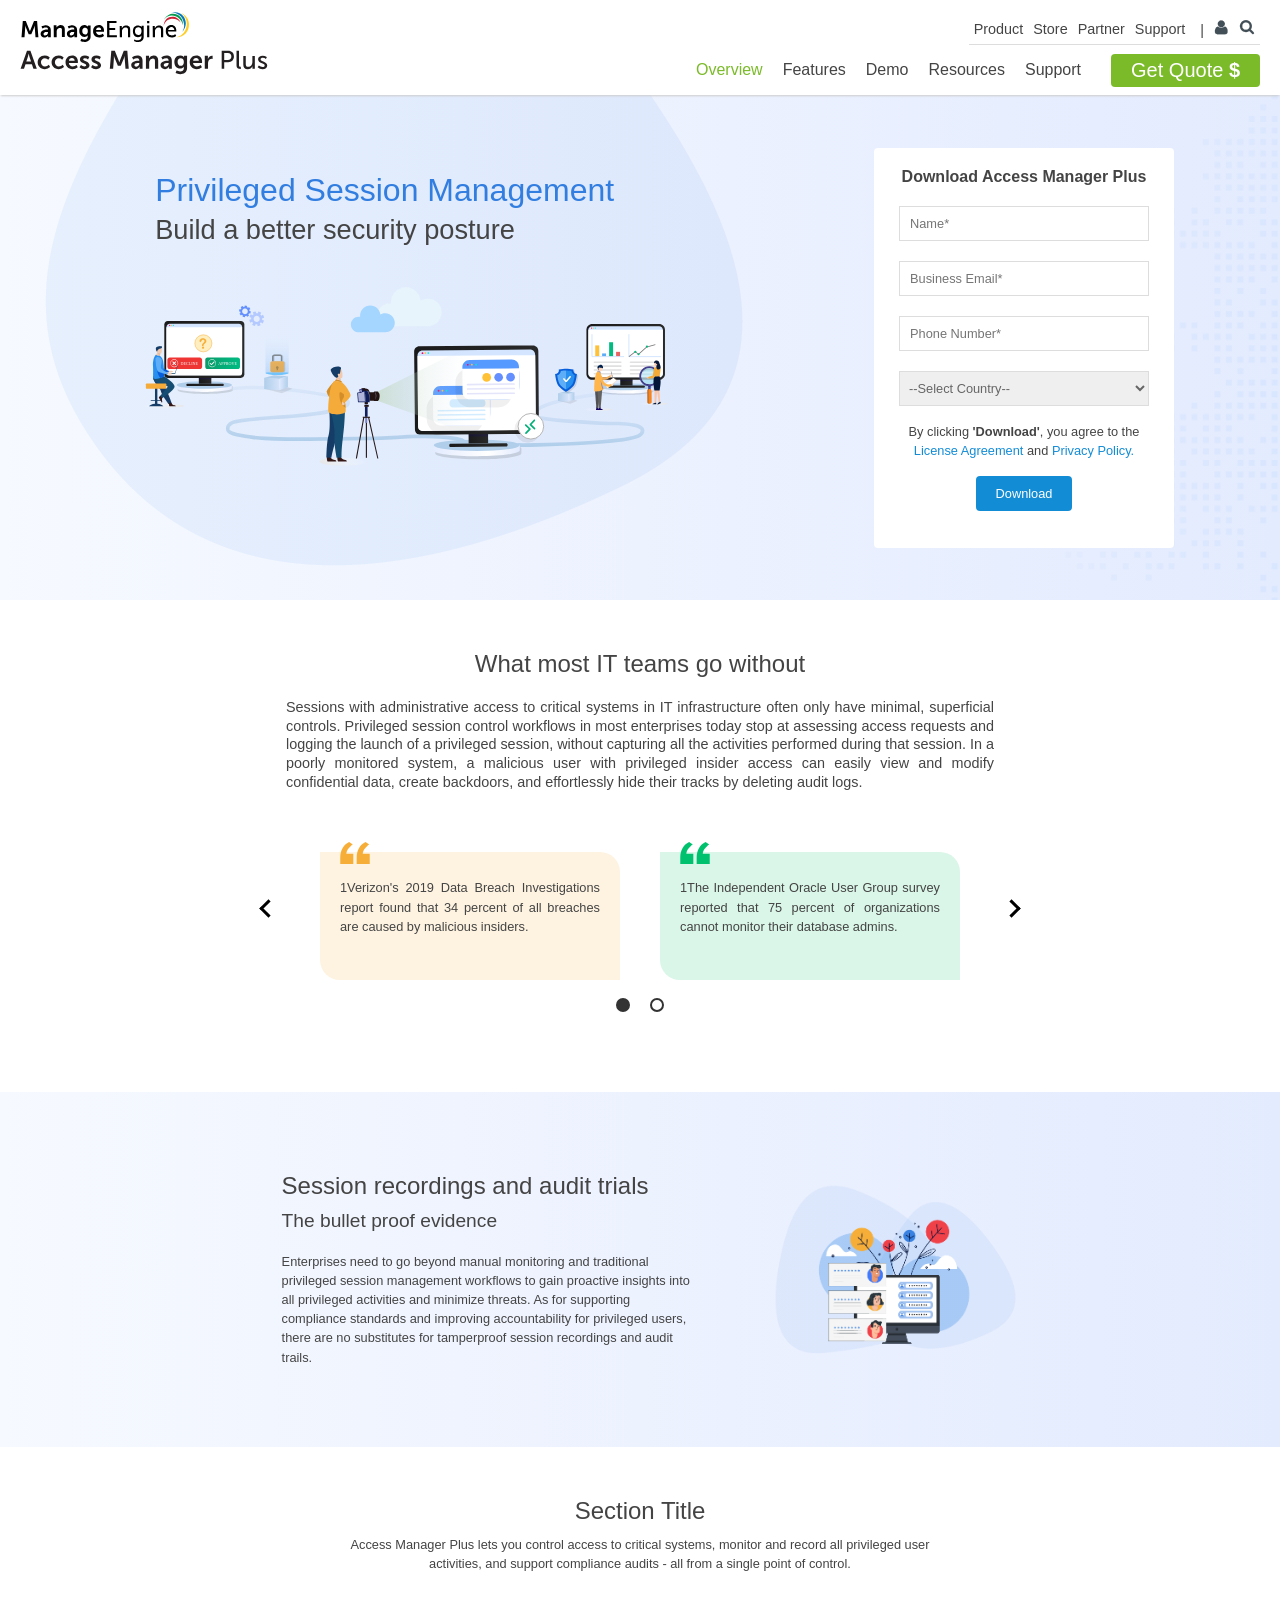
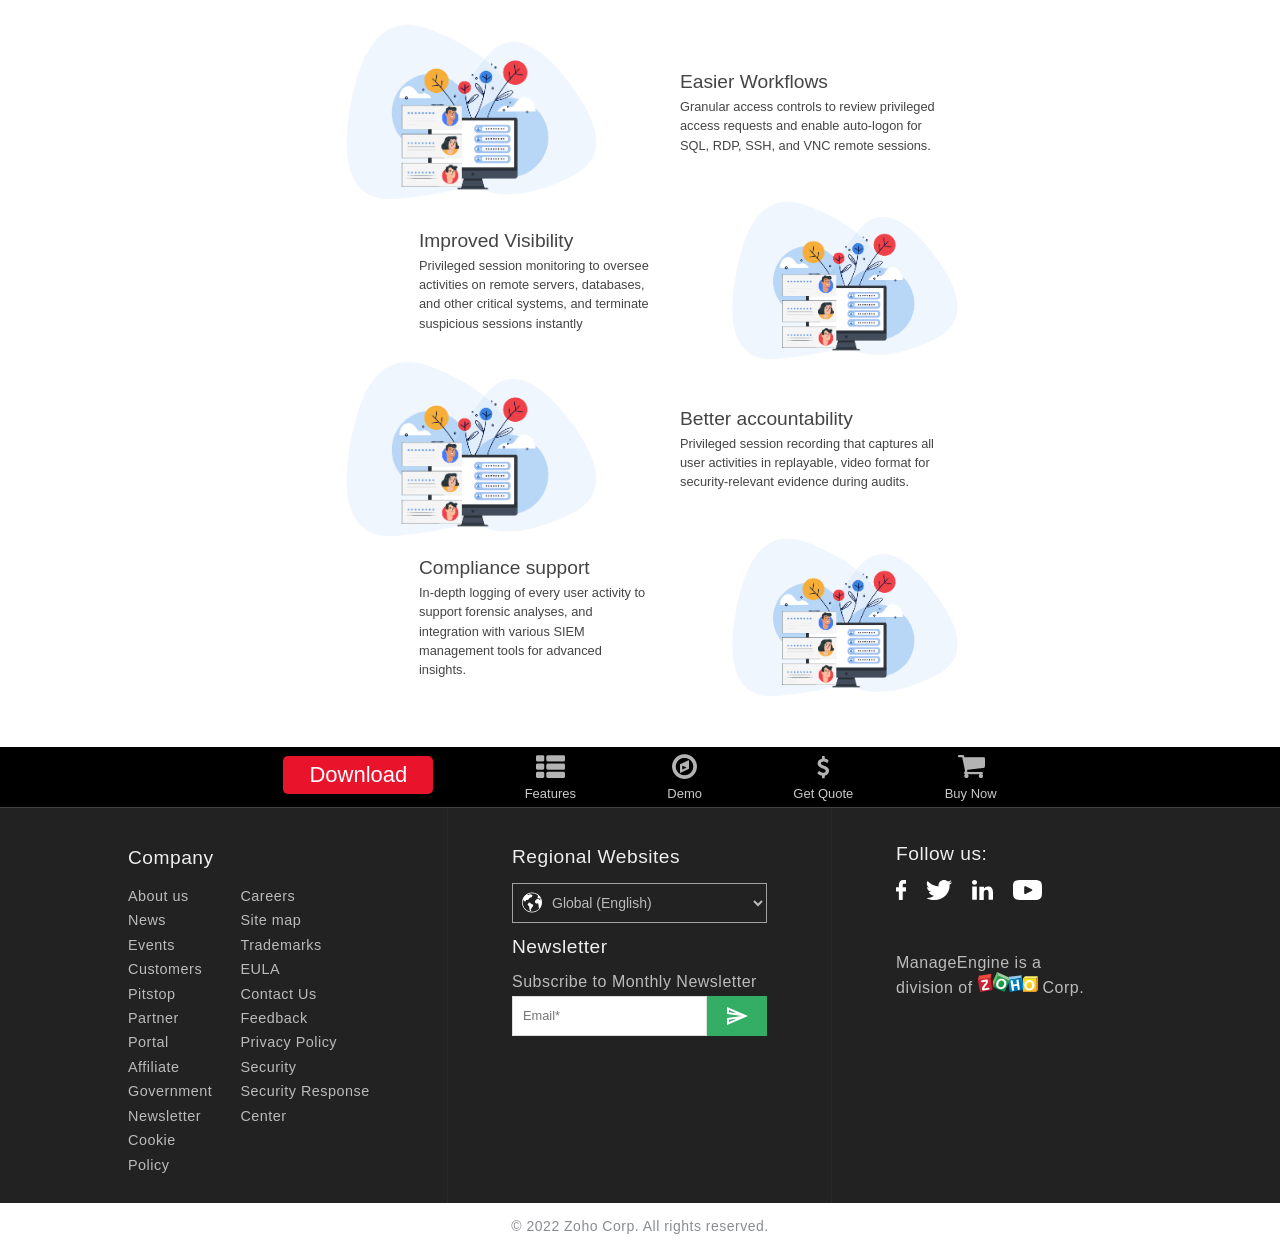
<file: index.html>
<!DOCTYPE html>
<html lang="en">

<head>
    <meta charset="UTF-8">
    <meta http-equiv="X-UA-Compatible" content="IE=edge">
    <meta name="viewport" content="width=device-width, initial-scale=1.0">
    <title>Access Manager Plus</title>

    <link rel="stylesheet" href="./css/main.css">
    <link rel="icon" href="./images/favicon.ico">
    <link rel="stylesheet" href="font-icon/styles.css" />
    <link rel="stylesheet" href="./css/font.css">
</head>

<body id="scroll">

    <div class="wrapper">
        <!----------------------------HEADER--------------------------------->

        <header>
            <nav class="nav_header">
                <div class="nav_header_top">
                    <div class="me_logo"></div>
                    <ul>
                        <li><a href="">Product</a></li>
                        <li><a href="">Store</a></li>
                        <li><a href="">Partner</a></li>
                        <li><a href="">Support</a></li>
                        <li>
                            <span class="divide">|</span>
                            <span class="user-thumb hand"></span>
                        </li>
                        <li><span class="search-icon hand"></span>
                        </li>
                    </ul>
                </div>

                <div class="nav_header_bottom">
                    <div class="prod_logo"></div>

                    <div class="toggle-btn">
                        <span class="bar"></span>
                        <span class="bar"></span>
                        <span class="bar"></span>
                    </div>

                    <div class="nav_elements_bottom">
                        <ul class="nav-elements">
                            <li><a href="#">Overview</a></li>
                            <li><a
                                    href="https://www.manageengine.com/privileged-session-management/features.html">Features</a>
                            </li>
                            <li><a
                                    href="https://www.manageengine.com/privileged-session-management/demo-request.html">Demo</a>
                            </li>
                            <li><a
                                    href="https://www.manageengine.com/privileged-session-management/resources.html">Resources</a>
                            </li>
                            <li><a
                                    href="https://www.manageengine.com/privileged-session-management/support.html">Support</a>
                            </li>
                        </ul>
                        <button class="get_quote hand" id="get_quote"><a
                                href="https://www.manageengine.com/privileged-session-management/get-quote.html">Get
                                Quote <strong>$</strong></a>
                        </button>
                    </div>
                </div>
            </nav>
        </header>

        <!-----------------------------HERO---------------------------------->

        <section class="hero">

            <div class="hero_bg">

                <div class="hero_image">
                    <div class="hero_image_left">
                        <div class="hero_top_image">
                            <div class="hero_text">
                                <h2>Privileged Session Management</h2>
                                <h3>Build a better security posture</h3>
                            </div>
                            <img src="./images/banner_img.svg" alt="" class="pc">
                        </div>
                        <img src="./images/Asset 1.png" alt="" class="oval">
                    </div>
                </div>
                <div class="form_top">
                    <div class="hero_form">
                        <h3>Download Access Manager Plus</h3>
                        <form action="" id="dwnld_form">
                            <input type="text" name="" id="name" placeholder="Name*">
                            <p class="err" id="err_name">*enter valid input</p>
                            <input type="email" name="" id="email" placeholder="Business Email*">
                            <p class="err" id="err_email">*enter valid input</p>
                            <input type="tel" name="" id="num" placeholder="Phone Number*">
                            <p class="err" id="err_num">*enter valid input</p>
                            <select name="" id="">
                                <option value="Select Country" disabled selected>--Select Country--</option>
                                <option value="India">India</option>
                                <option value="Argentina">Argentina</option>
                                <option value="Australia">Australia</option>
                            </select>
                            <p class="form_para mar6">By clicking <strong>'Download'</strong>, you agree to the <a
                                    href="">License Agreement</a> and <a href="">Privacy Policy.</a></p>
                            <input type="submit" value="Download" class="download_button" onclick="download(event)">

                        </form>
                    </div>
                </div>
            </div>


        </section>

        <!----------------------------REVIEW--------------------------------->

        <section class="reviews">

            <div class="reviews_text">
                <h3>What most IT teams go without</h3>
                <p>Sessions with administrative access to critical systems in IT infrastructure often only have minimal,
                    superficial controls. Privileged session control workflows in most enterprises today stop at
                    assessing access requests and logging the launch of a privileged session, without capturing all the
                    activities performed during that session. In a poorly monitored system, a malicious user with
                    privileged insider access can easily view and modify confidential data, create backdoors, and
                    effortlessly hide their tracks by deleting audit logs.</p>
            </div>

            <div class="car_container">
                <div class="carousel">
                    <div class="car_slider">
                        <section class="review_comment">
                            <article class="comment orange">
                                <img src="./images/quote-icon.svg" alt="">
                                <p>1Verizon's 2019 Data Breach Investigations report found that 34 percent of all
                                    breaches are caused by malicious insiders.</p>
                            </article>
                            <article class="comment green">
                                <img src="./images/quote-icon-green.svg" alt="">
                                <p>1The Independent Oracle User Group survey reported that 75 percent of organizations
                                    cannot monitor their database admins.</p>
                            </article>
                        </section>
                        <section class="review_comment">
                            <article class="comment orange">
                                <img src="./images/quote-icon.svg" alt="">
                                <p>2Lorem ipsum dolor sit amet consectetur ae. Laborum ut dolorum, alias veritatis
                                    voluptates ullam sapiente blanditiis provident eum cupiditate
                                </p>
                            </article>
                            <article class="comment green">
                                <img src="./images/quote-icon-green.svg" alt="">
                                <p>2Lorem ipsum dolor sit amet consectetur, adipisicing elit. Ex fugiat explicabo
                                    nulla debitis praesentium? Nemo repudiandae et officiis consequatur.
                                </p>
                            </article>
                        </section>
                    </div>

                    <div class="controls">
                        <span class="arrow left"></span>
                        <span class="arrow right"></span>
                        <ul>
                            <li class="selected"></li>
                            <li></li>
                        </ul>
                    </div>
                </div>
            </div>

        </section>

        <!---------------------------EVIDENCE-------------------------------->

        <section class="evidence">
            <div class="evidence_text">
                <h3>Session recordings and audit trials</h3>
                <h4>The bullet proof evidence</h4>
                <p>Enterprises need to go beyond manual monitoring and traditional privileged session management
                    workflows to gain proactive insights into all privileged activities and minimize threats. As for
                    supporting compliance standards and improving accountability for privileged users, there are no
                    substitutes for tamperproof session recordings and audit trails.</p>
            </div>

            <div class="evidence_image">
                <img src="./images/dummy_img.png" alt="" class="dummy">
            </div>
        </section>

        <!---------------------------FEATURES-------------------------------->

        <section class="features">

            <div class="features_title">
                <h3>Section Title</h3>
                <p>Access Manager Plus lets you control access to critical systems, monitor and record all privileged
                    user activities, and support compliance audits - all from a single point of control.</p>
            </div>

            <div class="list">

                <section class="advantages">
                    <img src="./images/dummy_img.png" alt="">
                    <div class="advantage_text">
                        <h4>Easier Workflows</h4>
                        <p>Granular access controls to review privileged access requests and enable auto-logon for SQL,
                            RDP, SSH, and VNC remote sessions.</p>
                    </div>
                </section>

                <section class="advantages marl100 rev">
                    <div class="advantage_text">
                        <h4>Improved Visibility</h4>
                        <p>Privileged session monitoring to oversee activities on remote servers, databases, and other
                            critical systems, and terminate suspicious sessions instantly</p>
                    </div>
                    <img src="./images/dummy_img.png" alt="">
                </section>

                <section class="advantages">
                    <img src="./images/dummy_img.png" alt="">
                    <div class="advantage_text">
                        <h4>Better accountability</h4>
                        <p>Privileged session recording that captures all user activities in replayable, video format
                            for security-relevant evidence during audits.
                        </p>
                    </div>
                </section>

                <section class="advantages marl100 rev">
                    <div class="advantage_text">
                        <h4>Compliance support</h4>
                        <p>In-depth logging of every user activity to support forensic analyses, and integration with
                            various SIEM management tools for advanced insights.</p>
                    </div>
                    <img src="./images/dummy_img.png" alt="">
                </section>

            </div>

        </section>

        <!---------------------------FOOTERBAR------------------------------->

        <section class="footer_strip">
            <ul>
                <li id="download">
                    <a href="#">Download</a>
                </li>
                <li>
                    <a href=""><span class="s-icon icon-s-feature"></span><br>Features</a>
                </li>
                <li>
                    <a href=""><span class="s-icon icon-s-demo"></span><br>Demo</a>
                </li>
                <li>
                    <a href=""><span class="s-icon icon-s-quote"></span><br>Get Quote</a>
                </li>
                <li>
                    <a href=""><span class="s-icon icon-s-buynow"></span><br>Buy Now</a>
                </li>
            </ul>
        </section>

        <!----------------------------FOOTER--------------------------------->

        <section class="footer_strip2">
            <div class="company">
                <h4>Company</h4>
                <div class="company_list">
                    <ul class="company_list1">
                        <li><a href="">About us</a></li>
                        <li><a href="">News</a></li>
                        <li><a href="">Events</a></li>
                        <li><a href="">Customers</a></li>
                        <li><a href="">Pitstop</a></li>
                        <li><a href="">Partner Portal</a></li>
                        <li><a href="">Affiliate</a></li>
                        <li><a href="">Government</a></li>
                        <li><a href="">Newsletter</a></li>
                        <li><a href="">Cookie Policy</a></li>
                    </ul>
                    <ul class="company_list2">
                        <li><a href="">Careers</a></li>
                        <li><a href="">Site map</a></li>
                        <li><a href="">Trademarks</a></li>
                        <li><a href="">EULA</a></li>
                        <li><a href="">Contact Us</a></li>
                        <li><a href="">Feedback</a></li>
                        <li><a href="">Privacy Policy</a></li>
                        <li><a href="">Security</a></li>
                        <li><a href="">Security Response Center</a></li>
                    </ul>
                </div>
            </div>

            <div class="form">

                <div class="region">
                    <h4>Regional Websites</h4>
                    <div class="language">
                        <img src="./images/footer-icon-rs.svg" alt="">
                        <select name="language" id="">
                            <option value="" selected>Global (English)</option>
                            <option value="">América Latina (Spanish)</option>
                            <option value="">Australia (English)</option>
                            <option value="">Brazil (Português)</option>
                            <option value="">Belgium (Dutch)</option>
                        </select>
                    </div>
                </div>

                <div class="newsletter">
                    <h4>Newsletter</h4>
                    <span>Subscribe to Monthly Newsletter</span>

                    <div class="mail">
                        <input type="email" name="" id="" placeholder="Email*" required>
                        <div class="send"></div>
                    </div>

                </div>
            </div>

            <div class="links">

                <div class="socials">
                    <h4>Follow us:</h4>
                    <div class="soc_icons">
                        <a href=""><img src="./images/footer-sprite.svg" alt=""></a>
                        <a href=""><img src="./images/footer-icon-tw.svg" alt=""></a>
                        <a href=""><img src="./images/footer-icon-in.svg" alt=""></a>
                        <a href=""><img src="./images/footer-icon-yt.svg" alt=""></a>
                    </div>
                </div>

                <div class="cred">ManageEngine is a division of
                    <span><img src="./images/zoho.svg" alt=""></span> Corp.
                </div>

            </div>

        </section>

        <!--------------------------COPYRIGHTS------------------------------->

        <section>
            <div class="end">© 2022 Zoho Corp. All rights reserved.</div>
        </section>

        <!------------------------------END----------------------------------->

    </div>

    <script src="./javascript/main.js"></script>

</body>

</html>
</file>
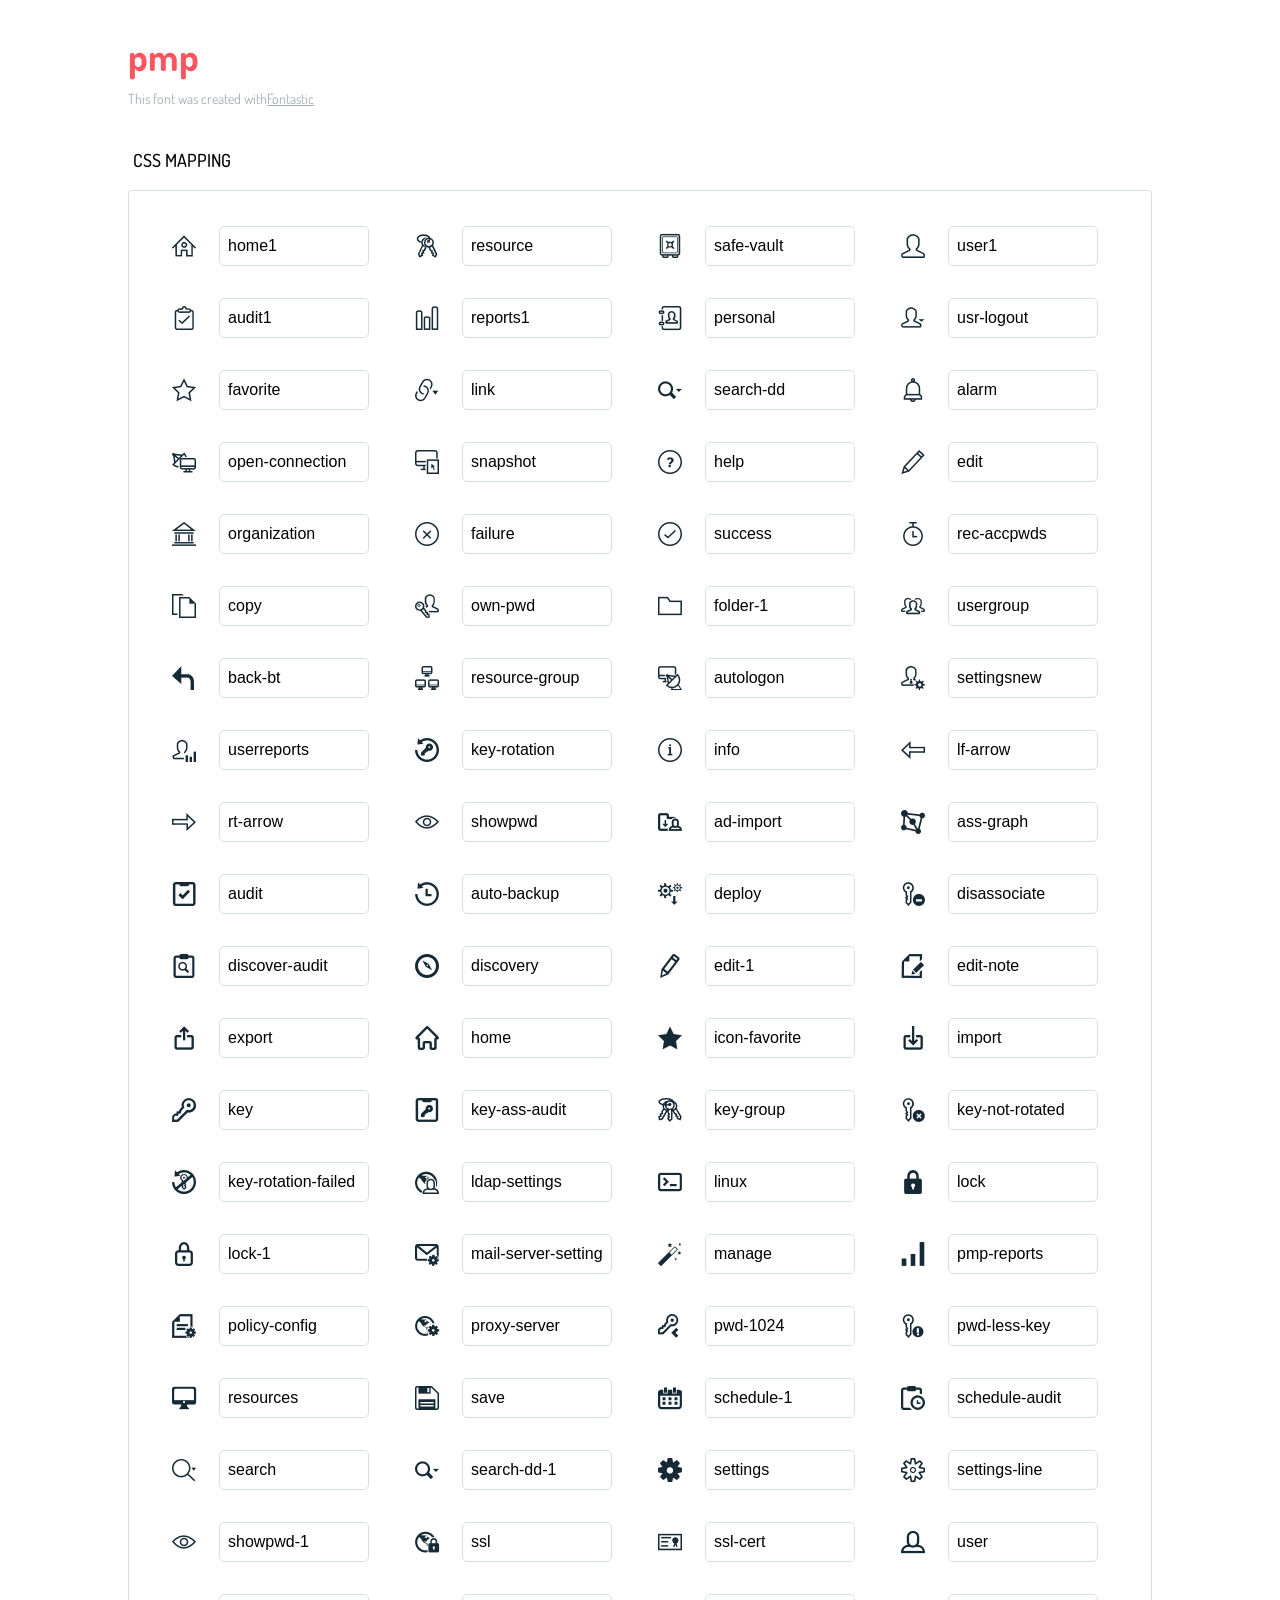
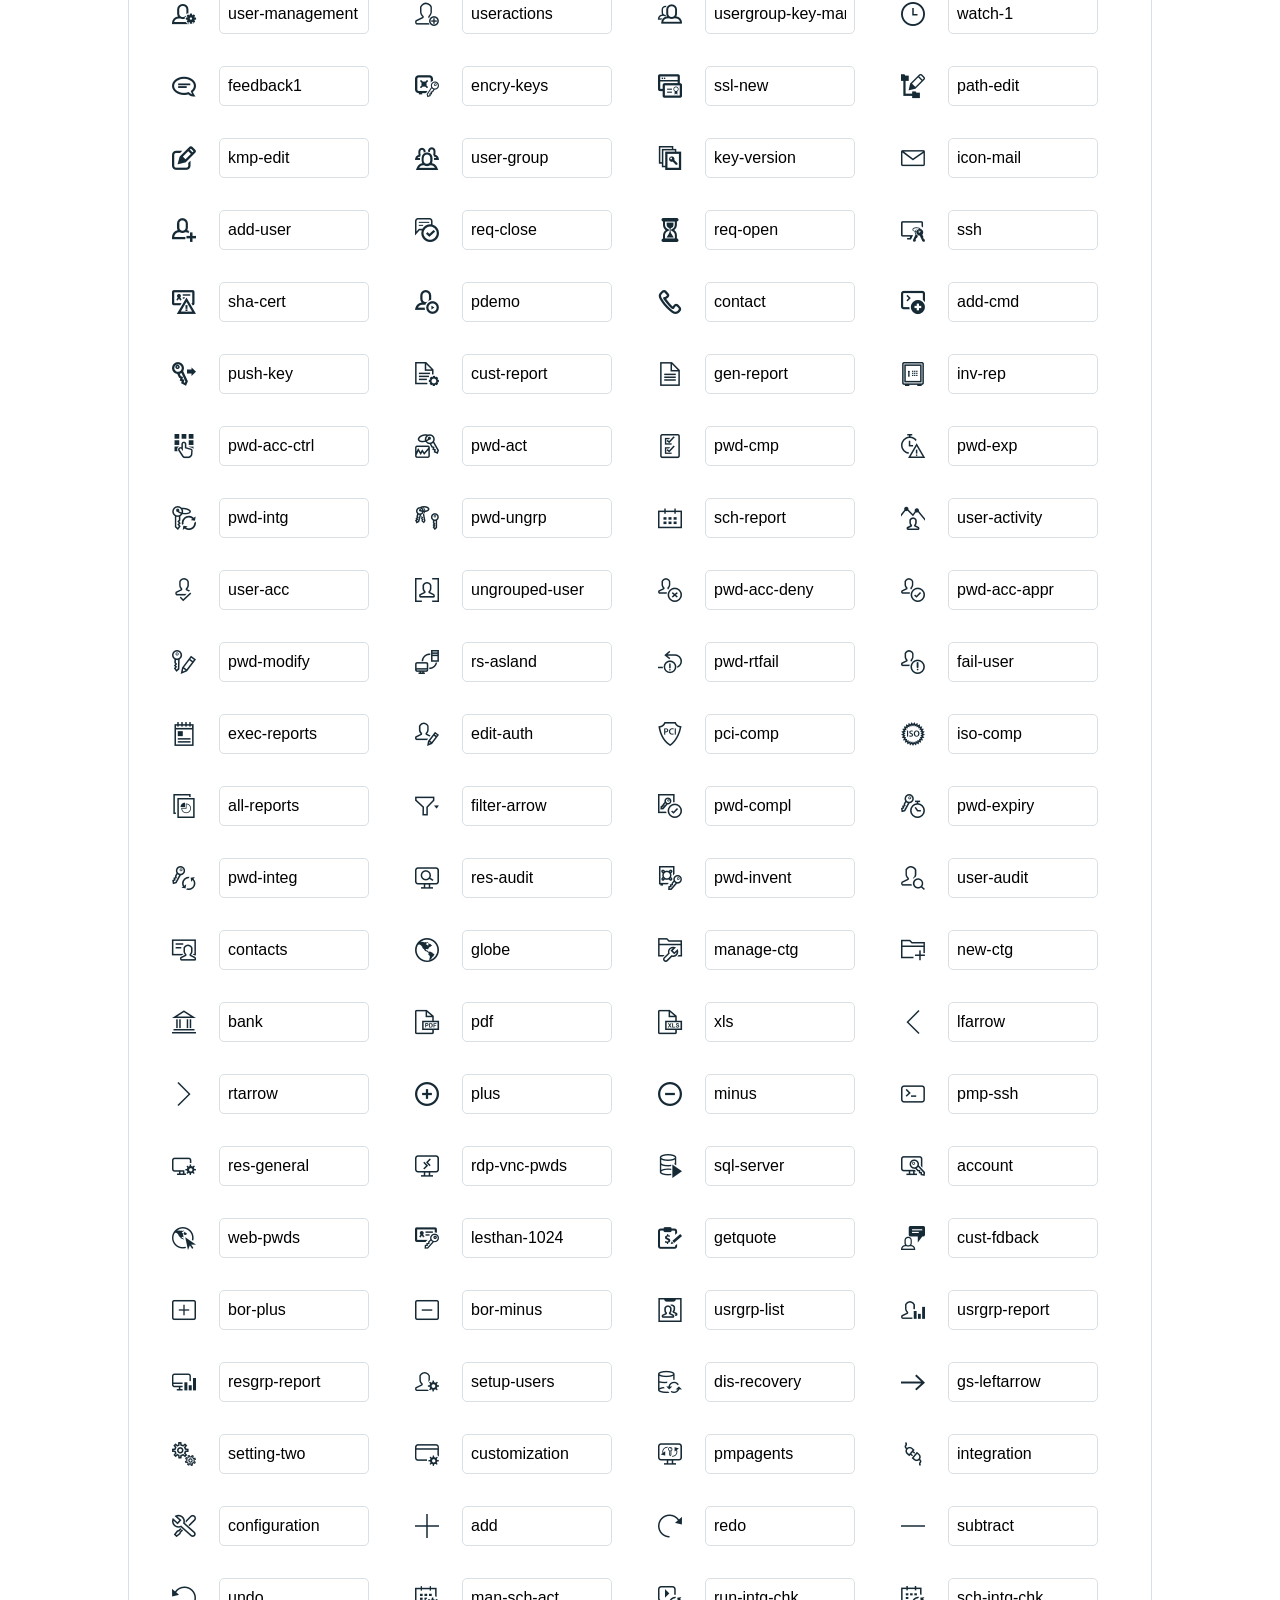
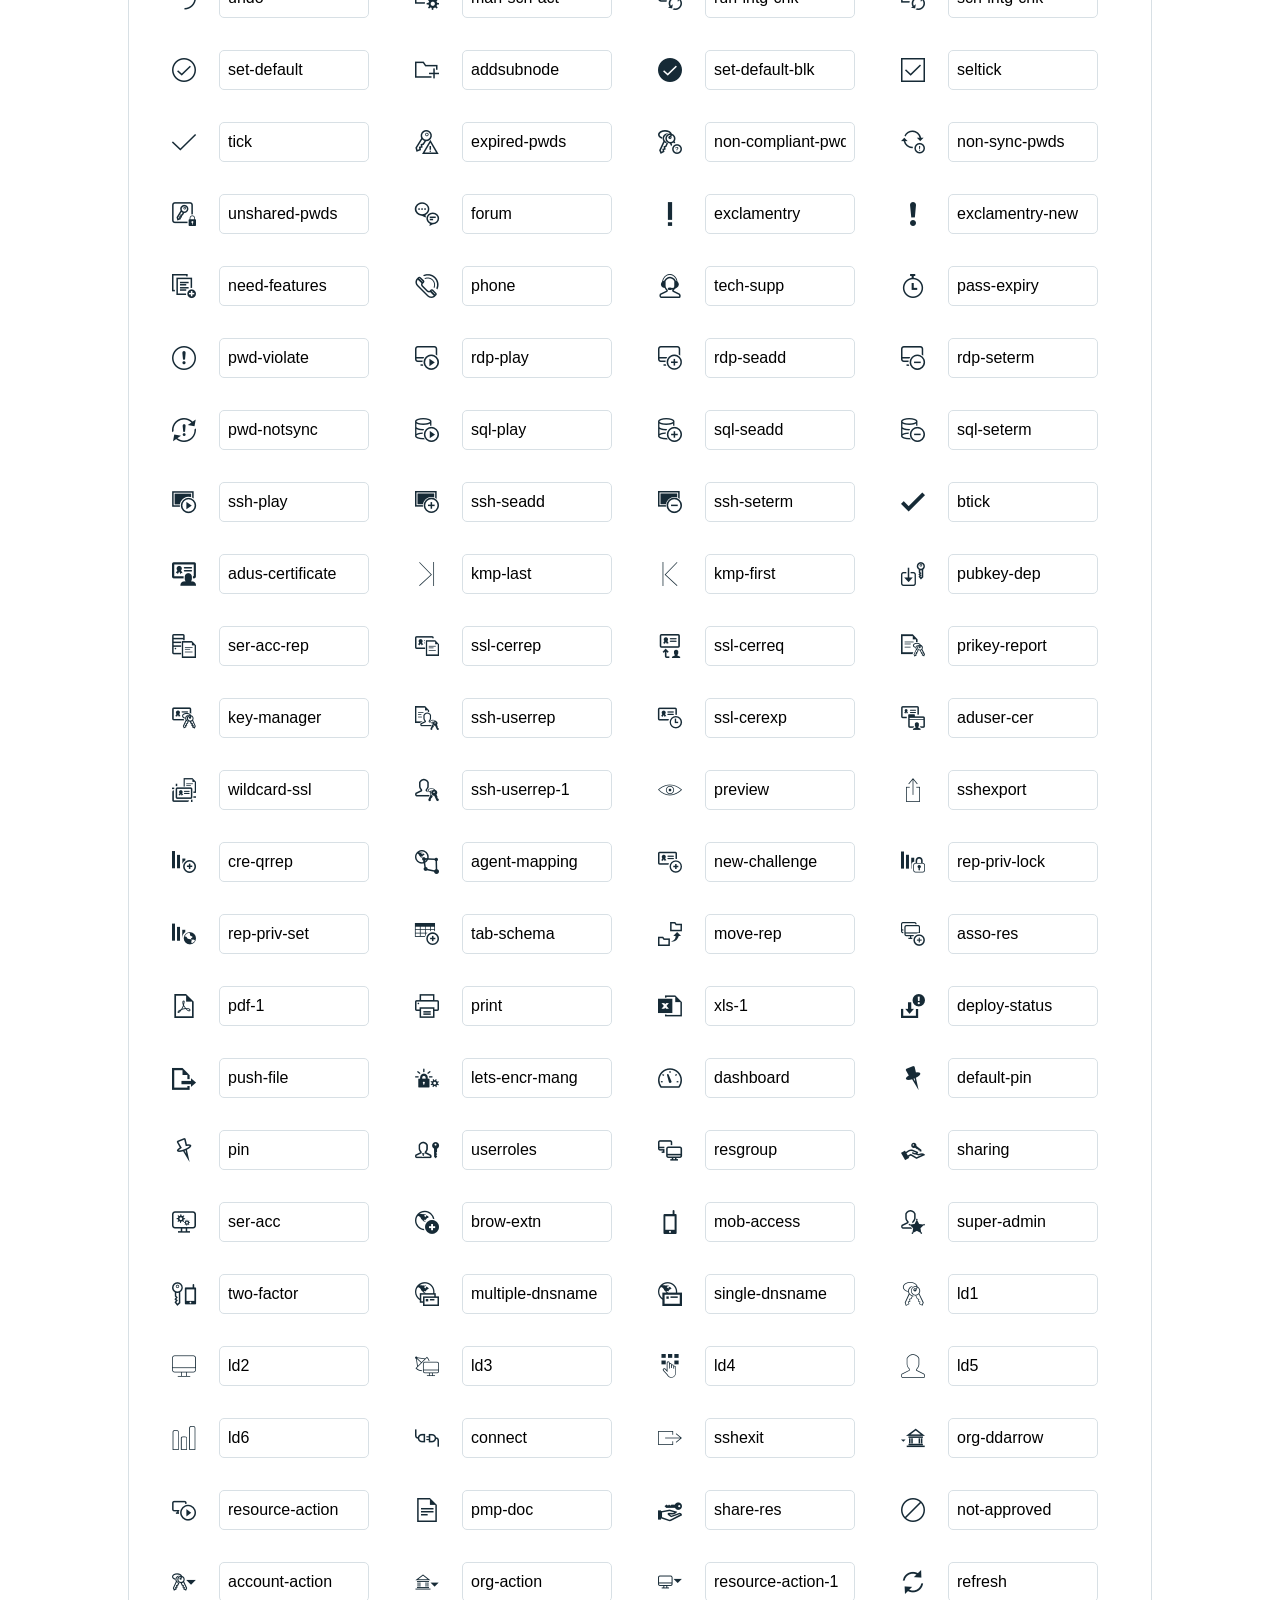
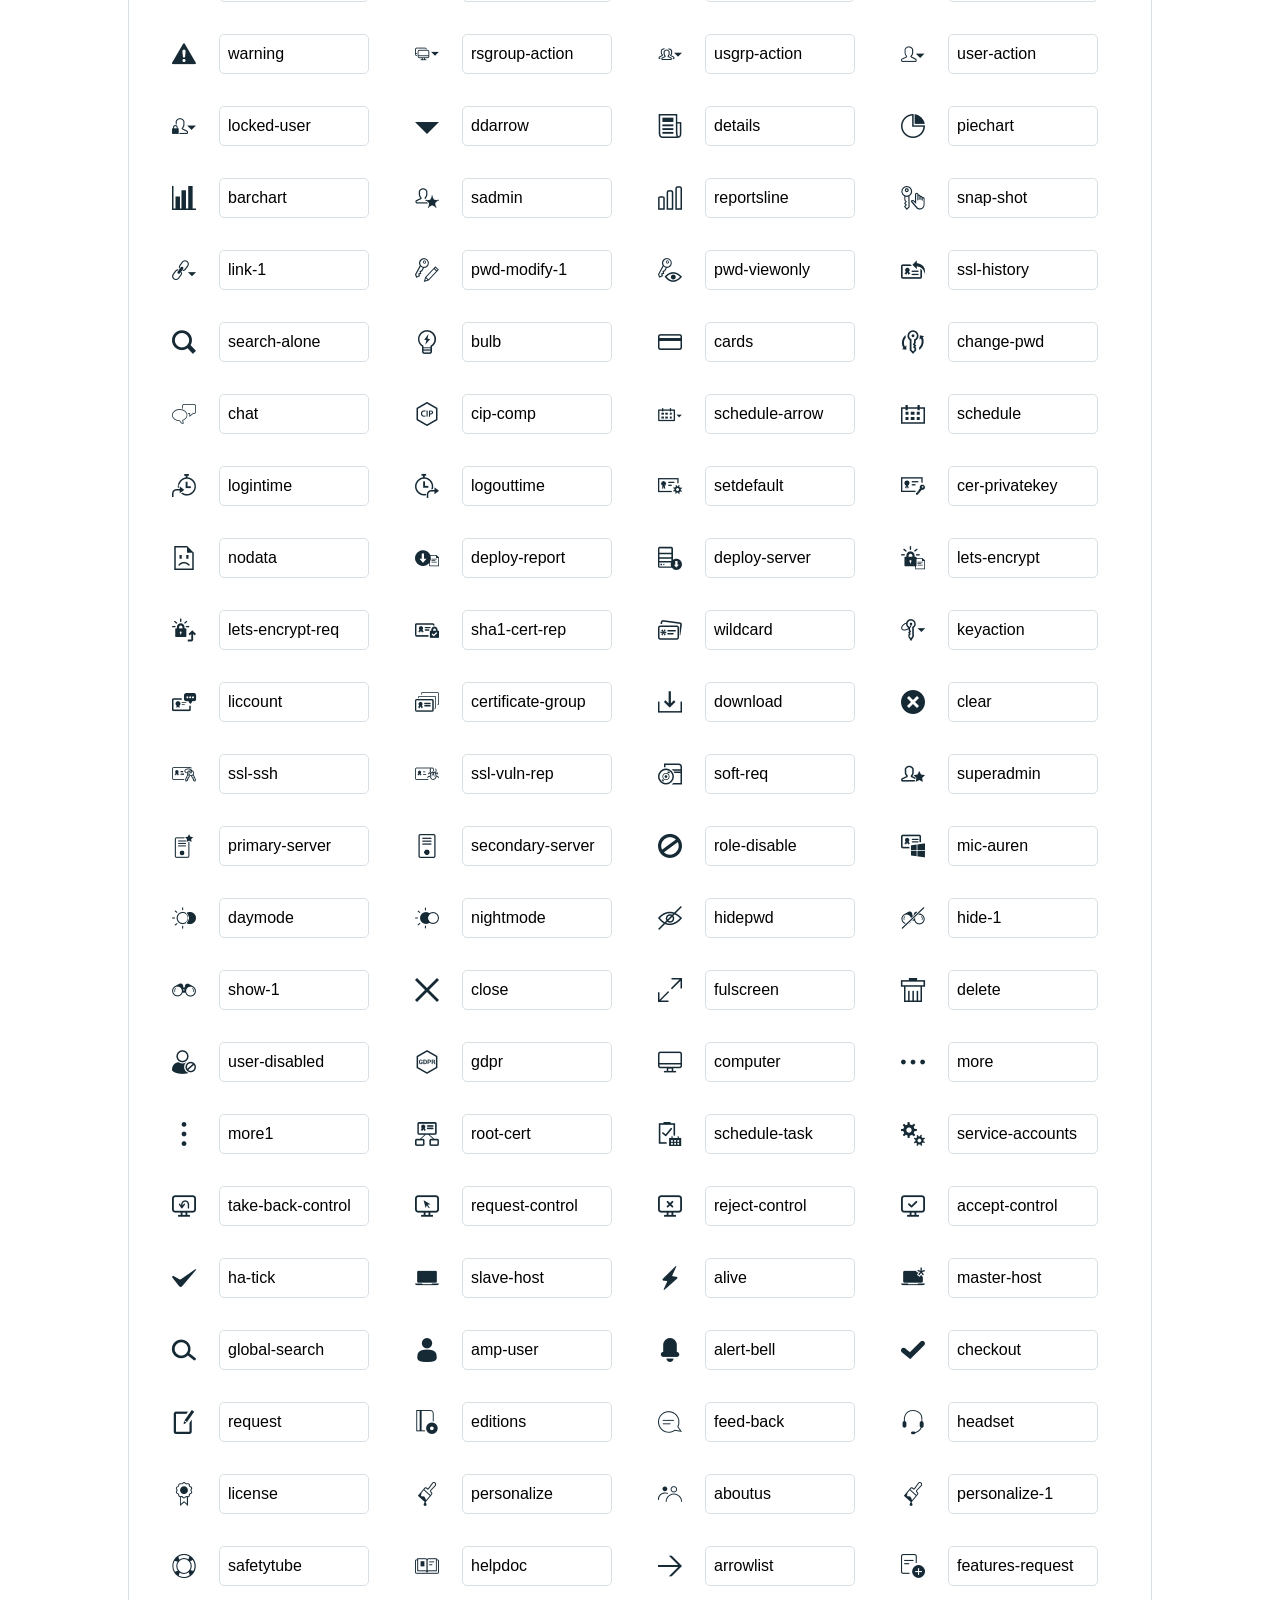
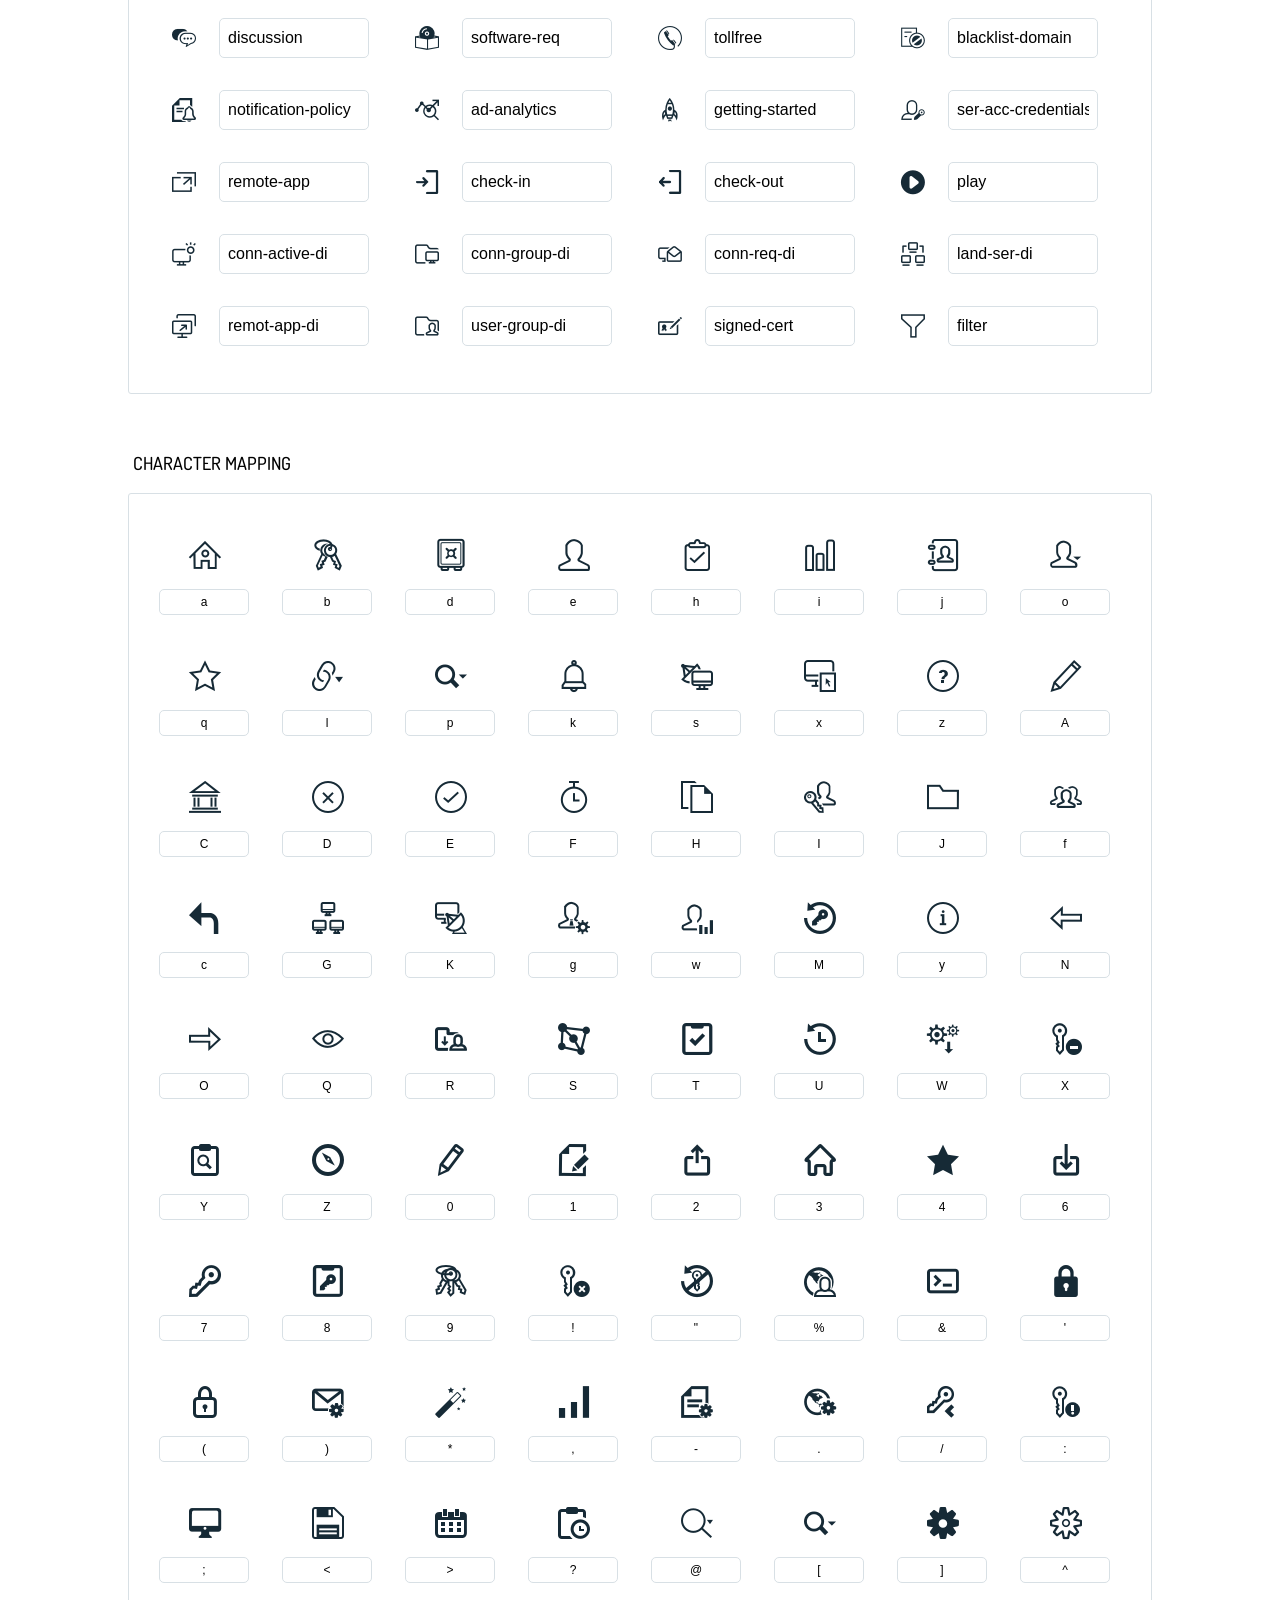
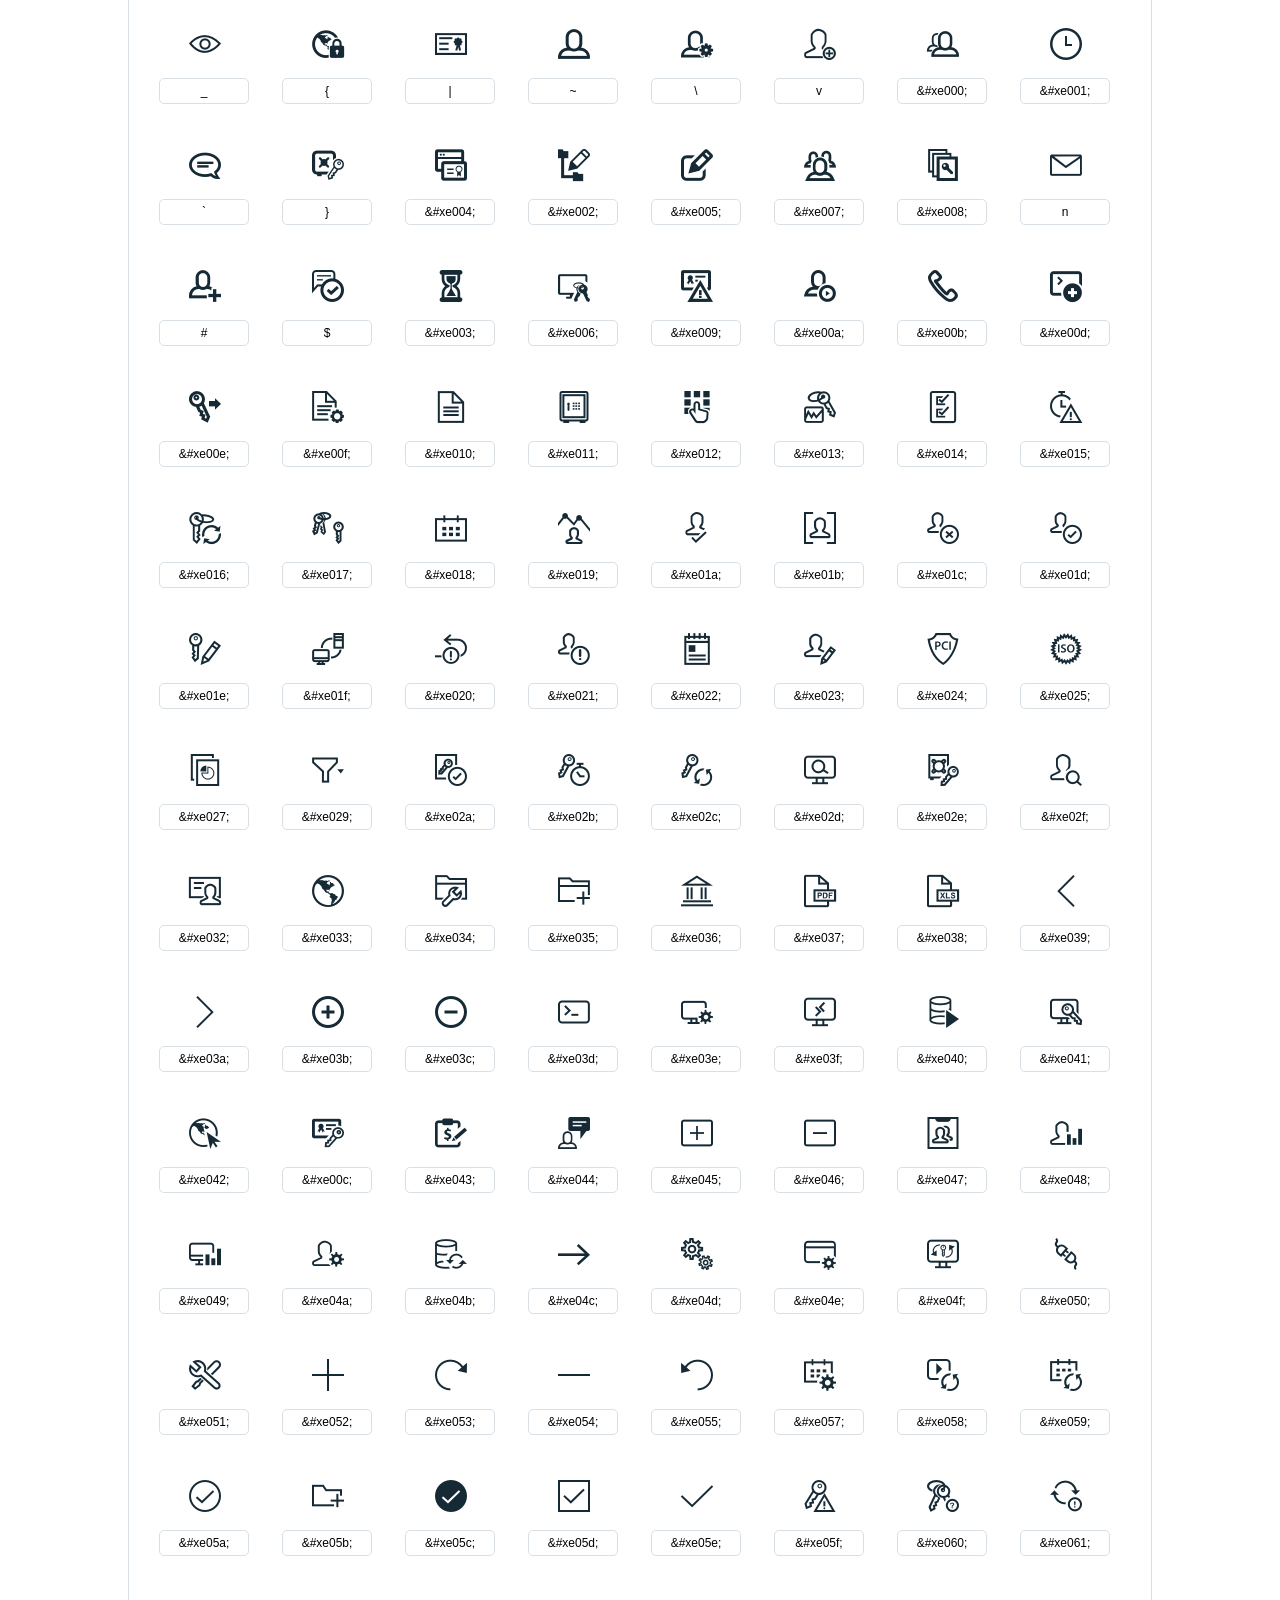
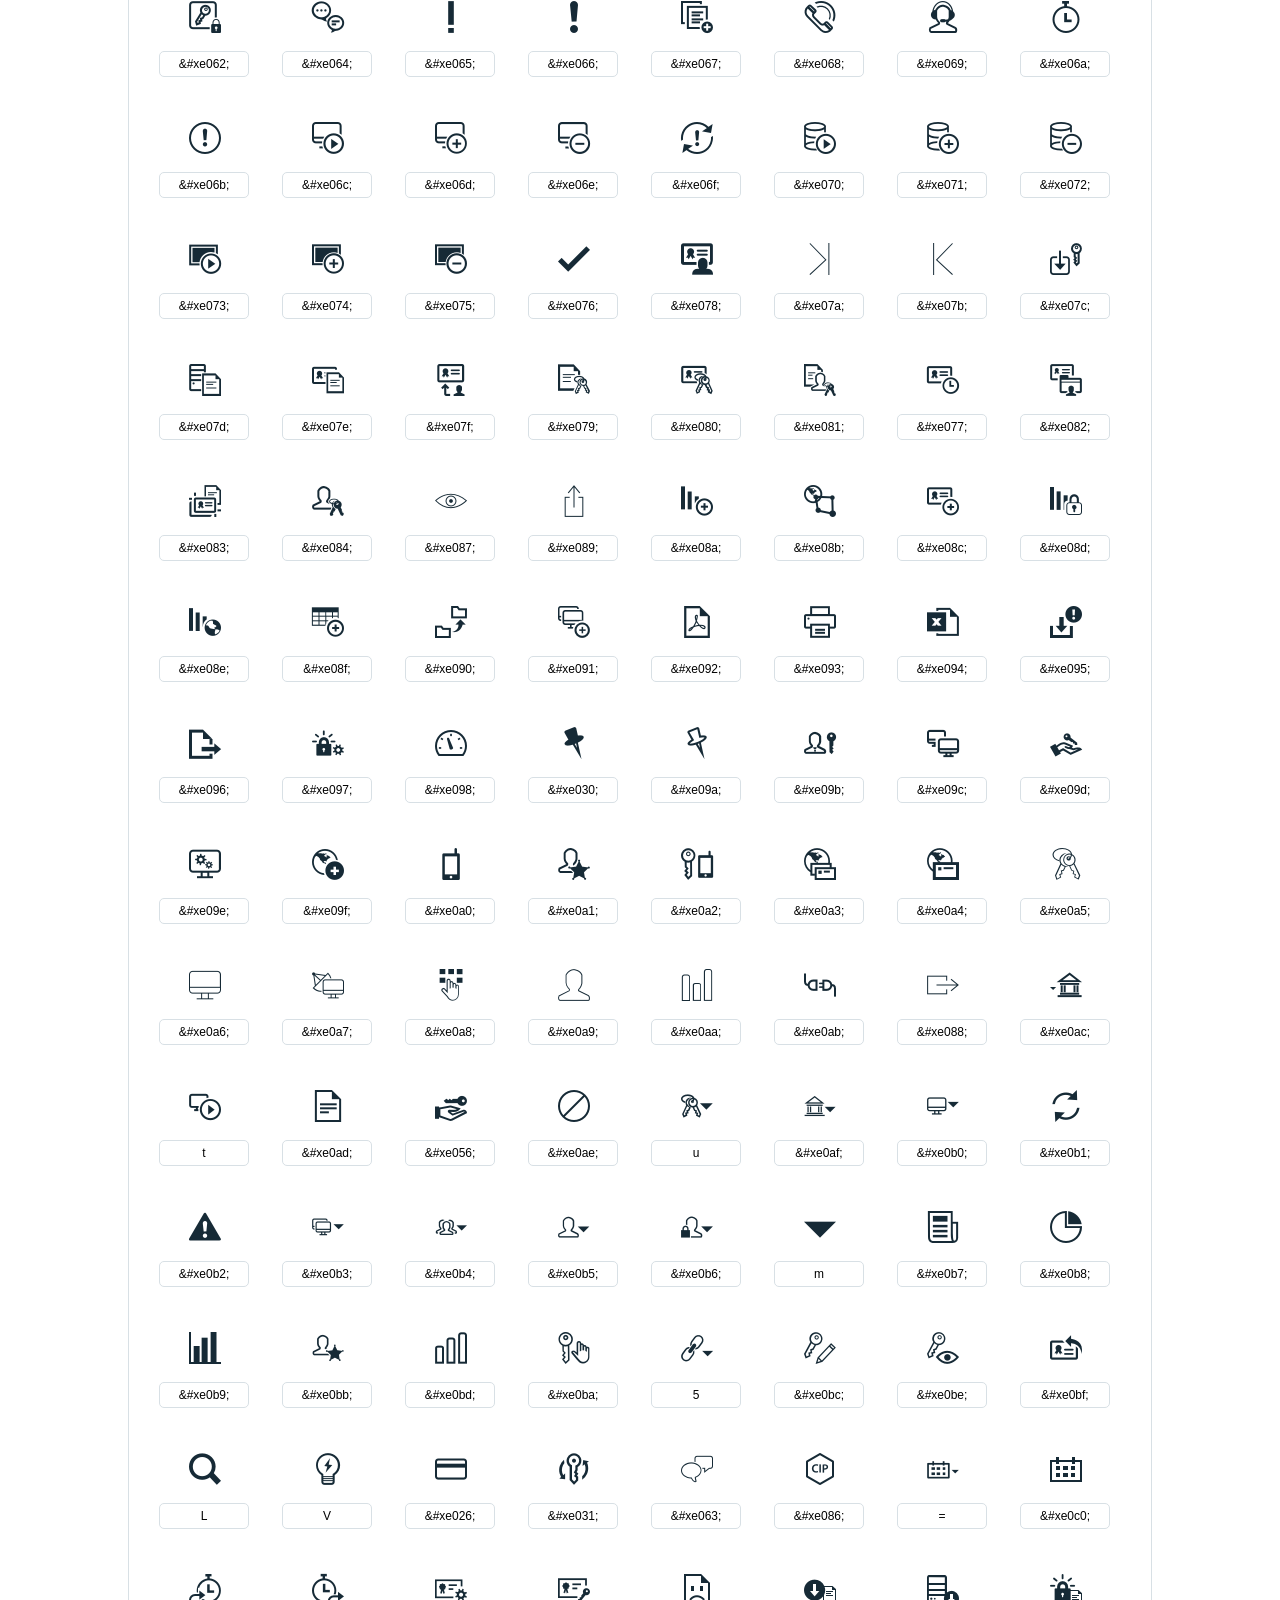
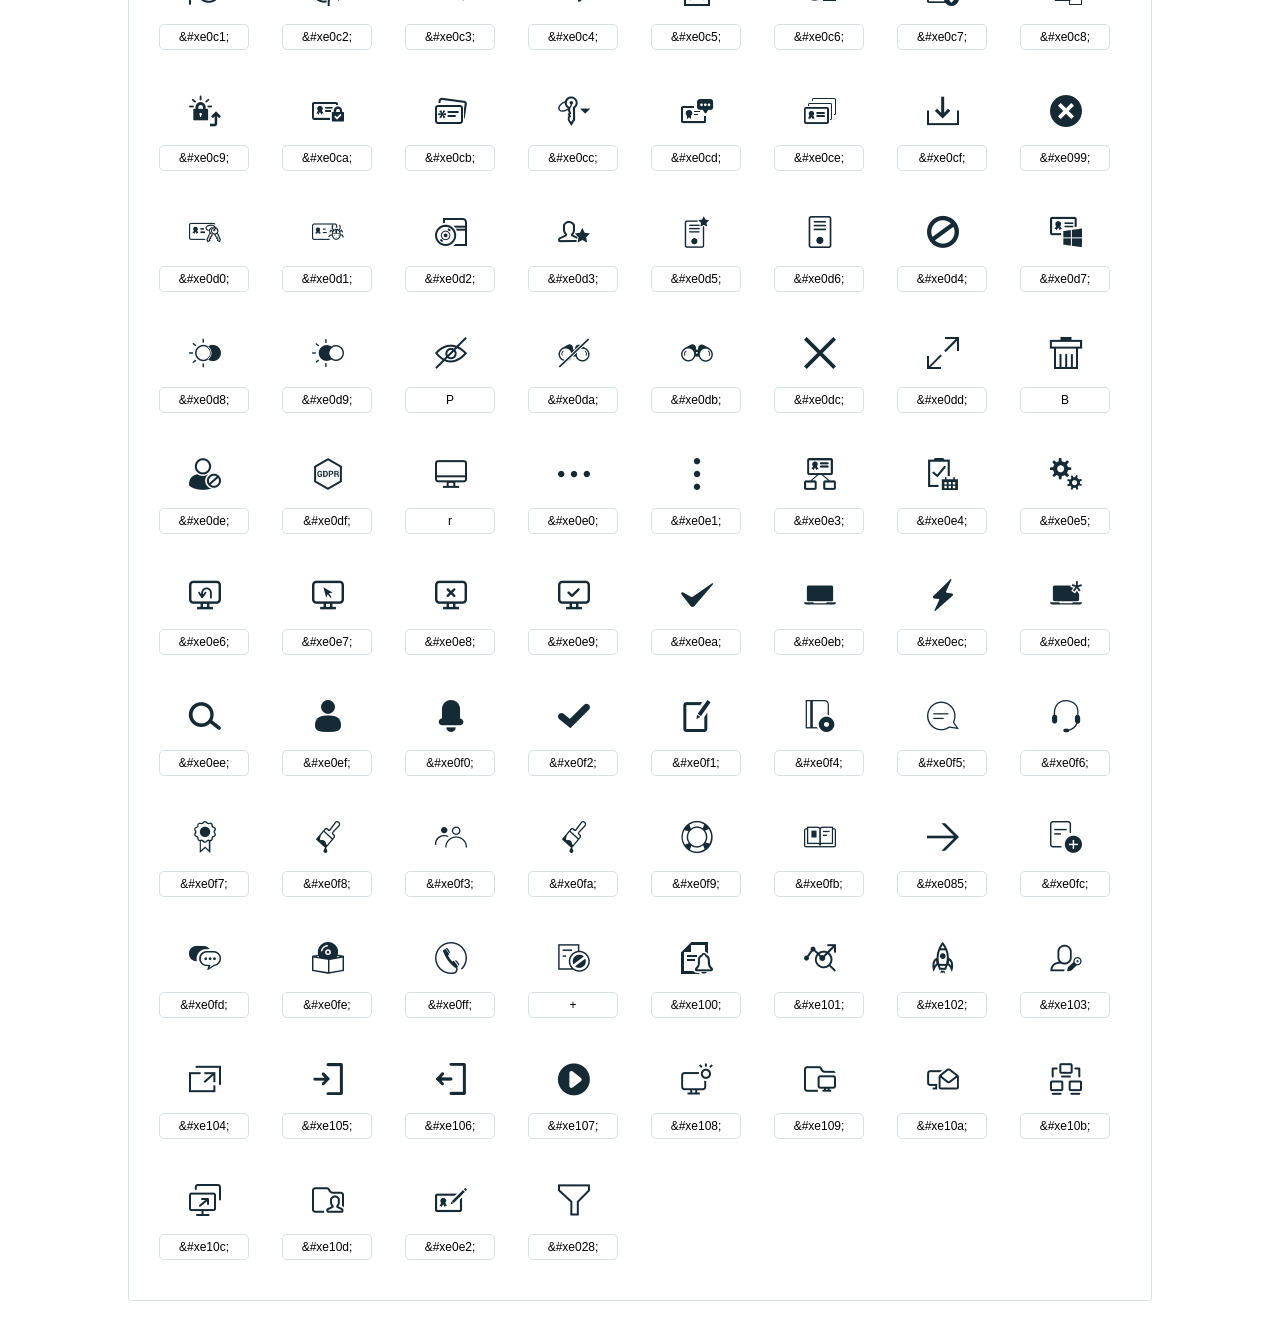
<file: font-icon/icons-reference.html>
<!DOCTYPE html>
<html lang="en">
  <head>
    <meta charset="utf-8">
    <meta http-equiv="X-UA-Compatible" content="IE=edge,chrome=1">
    <meta name="viewport" content="width=device-width,initial-scale=1">
    <title>Font Reference - pmp</title>
    <link href="http://fonts.googleapis.com/css?family=Dosis:400,500,700" rel="stylesheet" type="text/css">
    <link rel="stylesheet" href="styles.css">
    <style type="text/css">html,body,div,span,applet,object,iframe,h1,h2,h3,h4,h5,h6,p,blockquote,pre,a,abbr,acronym,address,big,cite,code,del,dfn,em,img,ins,kbd,q,s,samp,small,strike,strong,sub,sup,tt,var,dl,dt,dd,ol,ul,li,fieldset,form,label,legend,table,caption,tbody,tfoot,thead,tr,th,td{margin:0;padding:0;border:0;outline:0;font-weight:inherit;font-style:inherit;font-family:inherit;font-size:100%;vertical-align:baseline}body{line-height:1;color:#000;background:#fff}ol,ul{list-style:none}table{border-collapse:separate;border-spacing:0;vertical-align:middle}caption,th,td{text-align:left;font-weight:normal;vertical-align:middle}a img{border:none}*{-webkit-box-sizing:border-box;-moz-box-sizing:border-box;box-sizing:border-box}body{font-family:'Dosis','Tahoma',sans-serif}.container{margin:15px auto;width:80%}h1{margin:40px 0 20px;font-weight:700;font-size:38px;line-height:32px;color:#fb565e}h2{font-size:18px;padding:0 0 21px 5px;margin:45px 0 0 0;text-transform:uppercase;font-weight:500}.small{font-size:14px;color:#a5adb4;}.small a{color:#a5adb4;}.small a:hover{color:#fb565e}.glyphs.character-mapping{margin:0 0 20px 0;padding:20px 0 20px 30px;color:rgba(0,0,0,0.5);border:1px solid #d8e0e5;border-radius:3px;}.glyphs.character-mapping li{margin:0 30px 20px 0;display:inline-block;width:90px}.glyphs.character-mapping .icon{margin:10px 0 10px 15px;padding:15px;position:relative;width:55px;height:55px;color:#162a36 !important;overflow:hidden;border-radius:3px;font-size:32px;}.glyphs.character-mapping .icon svg{fill:#000}.glyphs.character-mapping input{margin:0;padding:5px 0;line-height:12px;font-size:12px;display:block;width:100%;border:1px solid #d8e0e5;border-radius:5px;text-align:center;outline:0;}.glyphs.character-mapping input:focus{border:1px solid #fbde4a;-webkit-box-shadow:inset 0 0 3px #fbde4a;box-shadow:inset 0 0 3px #fbde4a}.glyphs.character-mapping input:hover{-webkit-box-shadow:inset 0 0 3px #fbde4a;box-shadow:inset 0 0 3px #fbde4a}.glyphs.css-mapping{margin:0 0 60px 0;padding:30px 0 20px 30px;color:rgba(0,0,0,0.5);border:1px solid #d8e0e5;border-radius:3px;}.glyphs.css-mapping li{margin:0 30px 20px 0;padding:0;display:inline-block;overflow:hidden}.glyphs.css-mapping .icon{margin:0;margin-right:10px;padding:13px;height:50px;width:50px;color:#162a36 !important;overflow:hidden;float:left;font-size:24px}.glyphs.css-mapping input{margin:0;margin-top:5px;padding:8px;line-height:16px;font-size:16px;display:block;width:150px;height:40px;border:1px solid #d8e0e5;border-radius:5px;background:#fff;outline:0;float:right;}.glyphs.css-mapping input:focus{border:1px solid #fbde4a;-webkit-box-shadow:inset 0 0 3px #fbde4a;box-shadow:inset 0 0 3px #fbde4a}.glyphs.css-mapping input:hover{-webkit-box-shadow:inset 0 0 3px #fbde4a;box-shadow:inset 0 0 3px #fbde4a}</style>
  </head>
  <body>
    <div class="container">
      <h1>pmp</h1>
      <p class="small">This font was created with<a href="http://fontastic.me/">Fontastic</a></p>
      <h2>CSS mapping</h2>
      <ul class="glyphs css-mapping">
        <li>
          <div class="icon icon-home1"></div>
          <input type="text" readonly="readonly" value="home1">
        </li>
        <li>
          <div class="icon icon-resource"></div>
          <input type="text" readonly="readonly" value="resource">
        </li>
        <li>
          <div class="icon icon-safe-vault"></div>
          <input type="text" readonly="readonly" value="safe-vault">
        </li>
        <li>
          <div class="icon icon-user1"></div>
          <input type="text" readonly="readonly" value="user1">
        </li>
        <li>
          <div class="icon icon-audit1"></div>
          <input type="text" readonly="readonly" value="audit1">
        </li>
        <li>
          <div class="icon icon-reports1"></div>
          <input type="text" readonly="readonly" value="reports1">
        </li>
        <li>
          <div class="icon icon-personal"></div>
          <input type="text" readonly="readonly" value="personal">
        </li>
        <li>
          <div class="icon icon-usr-logout"></div>
          <input type="text" readonly="readonly" value="usr-logout">
        </li>
        <li>
          <div class="icon icon-favorite"></div>
          <input type="text" readonly="readonly" value="favorite">
        </li>
        <li>
          <div class="icon icon-link"></div>
          <input type="text" readonly="readonly" value="link">
        </li>
        <li>
          <div class="icon icon-search-dd"></div>
          <input type="text" readonly="readonly" value="search-dd">
        </li>
        <li>
          <div class="icon icon-alarm"></div>
          <input type="text" readonly="readonly" value="alarm">
        </li>
        <li>
          <div class="icon icon-open-connection"></div>
          <input type="text" readonly="readonly" value="open-connection">
        </li>
        <li>
          <div class="icon icon-snapshot"></div>
          <input type="text" readonly="readonly" value="snapshot">
        </li>
        <li>
          <div class="icon icon-help"></div>
          <input type="text" readonly="readonly" value="help">
        </li>
        <li>
          <div class="icon icon-edit"></div>
          <input type="text" readonly="readonly" value="edit">
        </li>
        <li>
          <div class="icon icon-organization"></div>
          <input type="text" readonly="readonly" value="organization">
        </li>
        <li>
          <div class="icon icon-failure"></div>
          <input type="text" readonly="readonly" value="failure">
        </li>
        <li>
          <div class="icon icon-success"></div>
          <input type="text" readonly="readonly" value="success">
        </li>
        <li>
          <div class="icon icon-rec-accpwds"></div>
          <input type="text" readonly="readonly" value="rec-accpwds">
        </li>
        <li>
          <div class="icon icon-copy"></div>
          <input type="text" readonly="readonly" value="copy">
        </li>
        <li>
          <div class="icon icon-own-pwd"></div>
          <input type="text" readonly="readonly" value="own-pwd">
        </li>
        <li>
          <div class="icon icon-folder-1"></div>
          <input type="text" readonly="readonly" value="folder-1">
        </li>
        <li>
          <div class="icon icon-usergroup"></div>
          <input type="text" readonly="readonly" value="usergroup">
        </li>
        <li>
          <div class="icon icon-back-bt"></div>
          <input type="text" readonly="readonly" value="back-bt">
        </li>
        <li>
          <div class="icon icon-resource-group"></div>
          <input type="text" readonly="readonly" value="resource-group">
        </li>
        <li>
          <div class="icon icon-autologon"></div>
          <input type="text" readonly="readonly" value="autologon">
        </li>
        <li>
          <div class="icon icon-settingsnew"></div>
          <input type="text" readonly="readonly" value="settingsnew">
        </li>
        <li>
          <div class="icon icon-userreports"></div>
          <input type="text" readonly="readonly" value="userreports">
        </li>
        <li>
          <div class="icon icon-key-rotation"></div>
          <input type="text" readonly="readonly" value="key-rotation">
        </li>
        <li>
          <div class="icon icon-info"></div>
          <input type="text" readonly="readonly" value="info">
        </li>
        <li>
          <div class="icon icon-lf-arrow"></div>
          <input type="text" readonly="readonly" value="lf-arrow">
        </li>
        <li>
          <div class="icon icon-rt-arrow"></div>
          <input type="text" readonly="readonly" value="rt-arrow">
        </li>
        <li>
          <div class="icon icon-showpwd"></div>
          <input type="text" readonly="readonly" value="showpwd">
        </li>
        <li>
          <div class="icon icon-ad-import"></div>
          <input type="text" readonly="readonly" value="ad-import">
        </li>
        <li>
          <div class="icon icon-ass-graph"></div>
          <input type="text" readonly="readonly" value="ass-graph">
        </li>
        <li>
          <div class="icon icon-audit"></div>
          <input type="text" readonly="readonly" value="audit">
        </li>
        <li>
          <div class="icon icon-auto-backup"></div>
          <input type="text" readonly="readonly" value="auto-backup">
        </li>
        <li>
          <div class="icon icon-deploy"></div>
          <input type="text" readonly="readonly" value="deploy">
        </li>
        <li>
          <div class="icon icon-disassociate"></div>
          <input type="text" readonly="readonly" value="disassociate">
        </li>
        <li>
          <div class="icon icon-discover-audit"></div>
          <input type="text" readonly="readonly" value="discover-audit">
        </li>
        <li>
          <div class="icon icon-discovery"></div>
          <input type="text" readonly="readonly" value="discovery">
        </li>
        <li>
          <div class="icon icon-edit-1"></div>
          <input type="text" readonly="readonly" value="edit-1">
        </li>
        <li>
          <div class="icon icon-edit-note"></div>
          <input type="text" readonly="readonly" value="edit-note">
        </li>
        <li>
          <div class="icon icon-export"></div>
          <input type="text" readonly="readonly" value="export">
        </li>
        <li>
          <div class="icon icon-home"></div>
          <input type="text" readonly="readonly" value="home">
        </li>
        <li>
          <div class="icon icon-icon-favorite"></div>
          <input type="text" readonly="readonly" value="icon-favorite">
        </li>
        <li>
          <div class="icon icon-import"></div>
          <input type="text" readonly="readonly" value="import">
        </li>
        <li>
          <div class="icon icon-key"></div>
          <input type="text" readonly="readonly" value="key">
        </li>
        <li>
          <div class="icon icon-key-ass-audit"></div>
          <input type="text" readonly="readonly" value="key-ass-audit">
        </li>
        <li>
          <div class="icon icon-key-group"></div>
          <input type="text" readonly="readonly" value="key-group">
        </li>
        <li>
          <div class="icon icon-key-not-rotated"></div>
          <input type="text" readonly="readonly" value="key-not-rotated">
        </li>
        <li>
          <div class="icon icon-key-rotation-failed"></div>
          <input type="text" readonly="readonly" value="key-rotation-failed">
        </li>
        <li>
          <div class="icon icon-ldap-settings"></div>
          <input type="text" readonly="readonly" value="ldap-settings">
        </li>
        <li>
          <div class="icon icon-linux"></div>
          <input type="text" readonly="readonly" value="linux">
        </li>
        <li>
          <div class="icon icon-lock"></div>
          <input type="text" readonly="readonly" value="lock">
        </li>
        <li>
          <div class="icon icon-lock-1"></div>
          <input type="text" readonly="readonly" value="lock-1">
        </li>
        <li>
          <div class="icon icon-mail-server-settings"></div>
          <input type="text" readonly="readonly" value="mail-server-settings">
        </li>
        <li>
          <div class="icon icon-manage"></div>
          <input type="text" readonly="readonly" value="manage">
        </li>
        <li>
          <div class="icon icon-pmp-reports"></div>
          <input type="text" readonly="readonly" value="pmp-reports">
        </li>
        <li>
          <div class="icon icon-policy-config"></div>
          <input type="text" readonly="readonly" value="policy-config">
        </li>
        <li>
          <div class="icon icon-proxy-server"></div>
          <input type="text" readonly="readonly" value="proxy-server">
        </li>
        <li>
          <div class="icon icon-pwd-1024"></div>
          <input type="text" readonly="readonly" value="pwd-1024">
        </li>
        <li>
          <div class="icon icon-pwd-less-key"></div>
          <input type="text" readonly="readonly" value="pwd-less-key">
        </li>
        <li>
          <div class="icon icon-resources"></div>
          <input type="text" readonly="readonly" value="resources">
        </li>
        <li>
          <div class="icon icon-save"></div>
          <input type="text" readonly="readonly" value="save">
        </li>
        <li>
          <div class="icon icon-schedule-1"></div>
          <input type="text" readonly="readonly" value="schedule-1">
        </li>
        <li>
          <div class="icon icon-schedule-audit"></div>
          <input type="text" readonly="readonly" value="schedule-audit">
        </li>
        <li>
          <div class="icon icon-search"></div>
          <input type="text" readonly="readonly" value="search">
        </li>
        <li>
          <div class="icon icon-search-dd-1"></div>
          <input type="text" readonly="readonly" value="search-dd-1">
        </li>
        <li>
          <div class="icon icon-settings"></div>
          <input type="text" readonly="readonly" value="settings">
        </li>
        <li>
          <div class="icon icon-settings-line"></div>
          <input type="text" readonly="readonly" value="settings-line">
        </li>
        <li>
          <div class="icon icon-showpwd-1"></div>
          <input type="text" readonly="readonly" value="showpwd-1">
        </li>
        <li>
          <div class="icon icon-ssl"></div>
          <input type="text" readonly="readonly" value="ssl">
        </li>
        <li>
          <div class="icon icon-ssl-cert"></div>
          <input type="text" readonly="readonly" value="ssl-cert">
        </li>
        <li>
          <div class="icon icon-user"></div>
          <input type="text" readonly="readonly" value="user">
        </li>
        <li>
          <div class="icon icon-user-management"></div>
          <input type="text" readonly="readonly" value="user-management">
        </li>
        <li>
          <div class="icon icon-useractions"></div>
          <input type="text" readonly="readonly" value="useractions">
        </li>
        <li>
          <div class="icon icon-usergroup-key-management"></div>
          <input type="text" readonly="readonly" value="usergroup-key-management">
        </li>
        <li>
          <div class="icon icon-watch-1"></div>
          <input type="text" readonly="readonly" value="watch-1">
        </li>
        <li>
          <div class="icon icon-feedback1"></div>
          <input type="text" readonly="readonly" value="feedback1">
        </li>
        <li>
          <div class="icon icon-encry-keys"></div>
          <input type="text" readonly="readonly" value="encry-keys">
        </li>
        <li>
          <div class="icon icon-ssl-new"></div>
          <input type="text" readonly="readonly" value="ssl-new">
        </li>
        <li>
          <div class="icon icon-path-edit"></div>
          <input type="text" readonly="readonly" value="path-edit">
        </li>
        <li>
          <div class="icon icon-kmp-edit"></div>
          <input type="text" readonly="readonly" value="kmp-edit">
        </li>
        <li>
          <div class="icon icon-user-group"></div>
          <input type="text" readonly="readonly" value="user-group">
        </li>
        <li>
          <div class="icon icon-key-version"></div>
          <input type="text" readonly="readonly" value="key-version">
        </li>
        <li>
          <div class="icon icon-icon-mail"></div>
          <input type="text" readonly="readonly" value="icon-mail">
        </li>
        <li>
          <div class="icon icon-add-user"></div>
          <input type="text" readonly="readonly" value="add-user">
        </li>
        <li>
          <div class="icon icon-req-close"></div>
          <input type="text" readonly="readonly" value="req-close">
        </li>
        <li>
          <div class="icon icon-req-open"></div>
          <input type="text" readonly="readonly" value="req-open">
        </li>
        <li>
          <div class="icon icon-ssh"></div>
          <input type="text" readonly="readonly" value="ssh">
        </li>
        <li>
          <div class="icon icon-sha-cert"></div>
          <input type="text" readonly="readonly" value="sha-cert">
        </li>
        <li>
          <div class="icon icon-pdemo"></div>
          <input type="text" readonly="readonly" value="pdemo">
        </li>
        <li>
          <div class="icon icon-contact"></div>
          <input type="text" readonly="readonly" value="contact">
        </li>
        <li>
          <div class="icon icon-add-cmd"></div>
          <input type="text" readonly="readonly" value="add-cmd">
        </li>
        <li>
          <div class="icon icon-push-key"></div>
          <input type="text" readonly="readonly" value="push-key">
        </li>
        <li>
          <div class="icon icon-cust-report"></div>
          <input type="text" readonly="readonly" value="cust-report">
        </li>
        <li>
          <div class="icon icon-gen-report"></div>
          <input type="text" readonly="readonly" value="gen-report">
        </li>
        <li>
          <div class="icon icon-inv-rep"></div>
          <input type="text" readonly="readonly" value="inv-rep">
        </li>
        <li>
          <div class="icon icon-pwd-acc-ctrl"></div>
          <input type="text" readonly="readonly" value="pwd-acc-ctrl">
        </li>
        <li>
          <div class="icon icon-pwd-act"></div>
          <input type="text" readonly="readonly" value="pwd-act">
        </li>
        <li>
          <div class="icon icon-pwd-cmp"></div>
          <input type="text" readonly="readonly" value="pwd-cmp">
        </li>
        <li>
          <div class="icon icon-pwd-exp"></div>
          <input type="text" readonly="readonly" value="pwd-exp">
        </li>
        <li>
          <div class="icon icon-pwd-intg"></div>
          <input type="text" readonly="readonly" value="pwd-intg">
        </li>
        <li>
          <div class="icon icon-pwd-ungrp"></div>
          <input type="text" readonly="readonly" value="pwd-ungrp">
        </li>
        <li>
          <div class="icon icon-sch-report"></div>
          <input type="text" readonly="readonly" value="sch-report">
        </li>
        <li>
          <div class="icon icon-user-activity"></div>
          <input type="text" readonly="readonly" value="user-activity">
        </li>
        <li>
          <div class="icon icon-user-acc"></div>
          <input type="text" readonly="readonly" value="user-acc">
        </li>
        <li>
          <div class="icon icon-ungrouped-user"></div>
          <input type="text" readonly="readonly" value="ungrouped-user">
        </li>
        <li>
          <div class="icon icon-pwd-acc-deny"></div>
          <input type="text" readonly="readonly" value="pwd-acc-deny">
        </li>
        <li>
          <div class="icon icon-pwd-acc-appr"></div>
          <input type="text" readonly="readonly" value="pwd-acc-appr">
        </li>
        <li>
          <div class="icon icon-pwd-modify"></div>
          <input type="text" readonly="readonly" value="pwd-modify">
        </li>
        <li>
          <div class="icon icon-rs-asland"></div>
          <input type="text" readonly="readonly" value="rs-asland">
        </li>
        <li>
          <div class="icon icon-pwd-rtfail"></div>
          <input type="text" readonly="readonly" value="pwd-rtfail">
        </li>
        <li>
          <div class="icon icon-fail-user"></div>
          <input type="text" readonly="readonly" value="fail-user">
        </li>
        <li>
          <div class="icon icon-exec-reports"></div>
          <input type="text" readonly="readonly" value="exec-reports">
        </li>
        <li>
          <div class="icon icon-edit-auth"></div>
          <input type="text" readonly="readonly" value="edit-auth">
        </li>
        <li>
          <div class="icon icon-pci-comp"></div>
          <input type="text" readonly="readonly" value="pci-comp">
        </li>
        <li>
          <div class="icon icon-iso-comp"></div>
          <input type="text" readonly="readonly" value="iso-comp">
        </li>
        <li>
          <div class="icon icon-all-reports"></div>
          <input type="text" readonly="readonly" value="all-reports">
        </li>
        <li>
          <div class="icon icon-filter-arrow"></div>
          <input type="text" readonly="readonly" value="filter-arrow">
        </li>
        <li>
          <div class="icon icon-pwd-compl"></div>
          <input type="text" readonly="readonly" value="pwd-compl">
        </li>
        <li>
          <div class="icon icon-pwd-expiry"></div>
          <input type="text" readonly="readonly" value="pwd-expiry">
        </li>
        <li>
          <div class="icon icon-pwd-integ"></div>
          <input type="text" readonly="readonly" value="pwd-integ">
        </li>
        <li>
          <div class="icon icon-res-audit"></div>
          <input type="text" readonly="readonly" value="res-audit">
        </li>
        <li>
          <div class="icon icon-pwd-invent"></div>
          <input type="text" readonly="readonly" value="pwd-invent">
        </li>
        <li>
          <div class="icon icon-user-audit"></div>
          <input type="text" readonly="readonly" value="user-audit">
        </li>
        <li>
          <div class="icon icon-contacts"></div>
          <input type="text" readonly="readonly" value="contacts">
        </li>
        <li>
          <div class="icon icon-globe"></div>
          <input type="text" readonly="readonly" value="globe">
        </li>
        <li>
          <div class="icon icon-manage-ctg"></div>
          <input type="text" readonly="readonly" value="manage-ctg">
        </li>
        <li>
          <div class="icon icon-new-ctg"></div>
          <input type="text" readonly="readonly" value="new-ctg">
        </li>
        <li>
          <div class="icon icon-bank"></div>
          <input type="text" readonly="readonly" value="bank">
        </li>
        <li>
          <div class="icon icon-pdf"></div>
          <input type="text" readonly="readonly" value="pdf">
        </li>
        <li>
          <div class="icon icon-xls"></div>
          <input type="text" readonly="readonly" value="xls">
        </li>
        <li>
          <div class="icon icon-lfarrow"></div>
          <input type="text" readonly="readonly" value="lfarrow">
        </li>
        <li>
          <div class="icon icon-rtarrow"></div>
          <input type="text" readonly="readonly" value="rtarrow">
        </li>
        <li>
          <div class="icon icon-plus"></div>
          <input type="text" readonly="readonly" value="plus">
        </li>
        <li>
          <div class="icon icon-minus"></div>
          <input type="text" readonly="readonly" value="minus">
        </li>
        <li>
          <div class="icon icon-pmp-ssh"></div>
          <input type="text" readonly="readonly" value="pmp-ssh">
        </li>
        <li>
          <div class="icon icon-res-general"></div>
          <input type="text" readonly="readonly" value="res-general">
        </li>
        <li>
          <div class="icon icon-rdp-vnc-pwds"></div>
          <input type="text" readonly="readonly" value="rdp-vnc-pwds">
        </li>
        <li>
          <div class="icon icon-sql-server"></div>
          <input type="text" readonly="readonly" value="sql-server">
        </li>
        <li>
          <div class="icon icon-account"></div>
          <input type="text" readonly="readonly" value="account">
        </li>
        <li>
          <div class="icon icon-web-pwds"></div>
          <input type="text" readonly="readonly" value="web-pwds">
        </li>
        <li>
          <div class="icon icon-lesthan-1024"></div>
          <input type="text" readonly="readonly" value="lesthan-1024">
        </li>
        <li>
          <div class="icon icon-getquote"></div>
          <input type="text" readonly="readonly" value="getquote">
        </li>
        <li>
          <div class="icon icon-cust-fdback"></div>
          <input type="text" readonly="readonly" value="cust-fdback">
        </li>
        <li>
          <div class="icon icon-bor-plus"></div>
          <input type="text" readonly="readonly" value="bor-plus">
        </li>
        <li>
          <div class="icon icon-bor-minus"></div>
          <input type="text" readonly="readonly" value="bor-minus">
        </li>
        <li>
          <div class="icon icon-usrgrp-list"></div>
          <input type="text" readonly="readonly" value="usrgrp-list">
        </li>
        <li>
          <div class="icon icon-usrgrp-report"></div>
          <input type="text" readonly="readonly" value="usrgrp-report">
        </li>
        <li>
          <div class="icon icon-resgrp-report"></div>
          <input type="text" readonly="readonly" value="resgrp-report">
        </li>
        <li>
          <div class="icon icon-setup-users"></div>
          <input type="text" readonly="readonly" value="setup-users">
        </li>
        <li>
          <div class="icon icon-dis-recovery"></div>
          <input type="text" readonly="readonly" value="dis-recovery">
        </li>
        <li>
          <div class="icon icon-gs-leftarrow"></div>
          <input type="text" readonly="readonly" value="gs-leftarrow">
        </li>
        <li>
          <div class="icon icon-setting-two"></div>
          <input type="text" readonly="readonly" value="setting-two">
        </li>
        <li>
          <div class="icon icon-customization"></div>
          <input type="text" readonly="readonly" value="customization">
        </li>
        <li>
          <div class="icon icon-pmpagents"></div>
          <input type="text" readonly="readonly" value="pmpagents">
        </li>
        <li>
          <div class="icon icon-integration"></div>
          <input type="text" readonly="readonly" value="integration">
        </li>
        <li>
          <div class="icon icon-configuration"></div>
          <input type="text" readonly="readonly" value="configuration">
        </li>
        <li>
          <div class="icon icon-add"></div>
          <input type="text" readonly="readonly" value="add">
        </li>
        <li>
          <div class="icon icon-redo"></div>
          <input type="text" readonly="readonly" value="redo">
        </li>
        <li>
          <div class="icon icon-subtract"></div>
          <input type="text" readonly="readonly" value="subtract">
        </li>
        <li>
          <div class="icon icon-undo"></div>
          <input type="text" readonly="readonly" value="undo">
        </li>
        <li>
          <div class="icon icon-man-sch-act"></div>
          <input type="text" readonly="readonly" value="man-sch-act">
        </li>
        <li>
          <div class="icon icon-run-intg-chk"></div>
          <input type="text" readonly="readonly" value="run-intg-chk">
        </li>
        <li>
          <div class="icon icon-sch-intg-chk"></div>
          <input type="text" readonly="readonly" value="sch-intg-chk">
        </li>
        <li>
          <div class="icon icon-set-default"></div>
          <input type="text" readonly="readonly" value="set-default">
        </li>
        <li>
          <div class="icon icon-addsubnode"></div>
          <input type="text" readonly="readonly" value="addsubnode">
        </li>
        <li>
          <div class="icon icon-set-default-blk"></div>
          <input type="text" readonly="readonly" value="set-default-blk">
        </li>
        <li>
          <div class="icon icon-seltick"></div>
          <input type="text" readonly="readonly" value="seltick">
        </li>
        <li>
          <div class="icon icon-tick"></div>
          <input type="text" readonly="readonly" value="tick">
        </li>
        <li>
          <div class="icon icon-expired-pwds"></div>
          <input type="text" readonly="readonly" value="expired-pwds">
        </li>
        <li>
          <div class="icon icon-non-compliant-pwds"></div>
          <input type="text" readonly="readonly" value="non-compliant-pwds">
        </li>
        <li>
          <div class="icon icon-non-sync-pwds"></div>
          <input type="text" readonly="readonly" value="non-sync-pwds">
        </li>
        <li>
          <div class="icon icon-unshared-pwds"></div>
          <input type="text" readonly="readonly" value="unshared-pwds">
        </li>
        <li>
          <div class="icon icon-forum"></div>
          <input type="text" readonly="readonly" value="forum">
        </li>
        <li>
          <div class="icon icon-exclamentry"></div>
          <input type="text" readonly="readonly" value="exclamentry">
        </li>
        <li>
          <div class="icon icon-exclamentry-new"></div>
          <input type="text" readonly="readonly" value="exclamentry-new">
        </li>
        <li>
          <div class="icon icon-need-features"></div>
          <input type="text" readonly="readonly" value="need-features">
        </li>
        <li>
          <div class="icon icon-phone"></div>
          <input type="text" readonly="readonly" value="phone">
        </li>
        <li>
          <div class="icon icon-tech-supp"></div>
          <input type="text" readonly="readonly" value="tech-supp">
        </li>
        <li>
          <div class="icon icon-pass-expiry"></div>
          <input type="text" readonly="readonly" value="pass-expiry">
        </li>
        <li>
          <div class="icon icon-pwd-violate"></div>
          <input type="text" readonly="readonly" value="pwd-violate">
        </li>
        <li>
          <div class="icon icon-rdp-play"></div>
          <input type="text" readonly="readonly" value="rdp-play">
        </li>
        <li>
          <div class="icon icon-rdp-seadd"></div>
          <input type="text" readonly="readonly" value="rdp-seadd">
        </li>
        <li>
          <div class="icon icon-rdp-seterm"></div>
          <input type="text" readonly="readonly" value="rdp-seterm">
        </li>
        <li>
          <div class="icon icon-pwd-notsync"></div>
          <input type="text" readonly="readonly" value="pwd-notsync">
        </li>
        <li>
          <div class="icon icon-sql-play"></div>
          <input type="text" readonly="readonly" value="sql-play">
        </li>
        <li>
          <div class="icon icon-sql-seadd"></div>
          <input type="text" readonly="readonly" value="sql-seadd">
        </li>
        <li>
          <div class="icon icon-sql-seterm"></div>
          <input type="text" readonly="readonly" value="sql-seterm">
        </li>
        <li>
          <div class="icon icon-ssh-play"></div>
          <input type="text" readonly="readonly" value="ssh-play">
        </li>
        <li>
          <div class="icon icon-ssh-seadd"></div>
          <input type="text" readonly="readonly" value="ssh-seadd">
        </li>
        <li>
          <div class="icon icon-ssh-seterm"></div>
          <input type="text" readonly="readonly" value="ssh-seterm">
        </li>
        <li>
          <div class="icon icon-btick"></div>
          <input type="text" readonly="readonly" value="btick">
        </li>
        <li>
          <div class="icon icon-adus-certificate"></div>
          <input type="text" readonly="readonly" value="adus-certificate">
        </li>
        <li>
          <div class="icon icon-kmp-last"></div>
          <input type="text" readonly="readonly" value="kmp-last">
        </li>
        <li>
          <div class="icon icon-kmp-first"></div>
          <input type="text" readonly="readonly" value="kmp-first">
        </li>
        <li>
          <div class="icon icon-pubkey-dep"></div>
          <input type="text" readonly="readonly" value="pubkey-dep">
        </li>
        <li>
          <div class="icon icon-ser-acc-rep"></div>
          <input type="text" readonly="readonly" value="ser-acc-rep">
        </li>
        <li>
          <div class="icon icon-ssl-cerrep"></div>
          <input type="text" readonly="readonly" value="ssl-cerrep">
        </li>
        <li>
          <div class="icon icon-ssl-cerreq"></div>
          <input type="text" readonly="readonly" value="ssl-cerreq">
        </li>
        <li>
          <div class="icon icon-prikey-report"></div>
          <input type="text" readonly="readonly" value="prikey-report">
        </li>
        <li>
          <div class="icon icon-key-manager"></div>
          <input type="text" readonly="readonly" value="key-manager">
        </li>
        <li>
          <div class="icon icon-ssh-userrep"></div>
          <input type="text" readonly="readonly" value="ssh-userrep">
        </li>
        <li>
          <div class="icon icon-ssl-cerexp"></div>
          <input type="text" readonly="readonly" value="ssl-cerexp">
        </li>
        <li>
          <div class="icon icon-aduser-cer"></div>
          <input type="text" readonly="readonly" value="aduser-cer">
        </li>
        <li>
          <div class="icon icon-wildcard-ssl"></div>
          <input type="text" readonly="readonly" value="wildcard-ssl">
        </li>
        <li>
          <div class="icon icon-ssh-userrep-1"></div>
          <input type="text" readonly="readonly" value="ssh-userrep-1">
        </li>
        <li>
          <div class="icon icon-preview"></div>
          <input type="text" readonly="readonly" value="preview">
        </li>
        <li>
          <div class="icon icon-sshexport"></div>
          <input type="text" readonly="readonly" value="sshexport">
        </li>
        <li>
          <div class="icon icon-cre-qrrep"></div>
          <input type="text" readonly="readonly" value="cre-qrrep">
        </li>
        <li>
          <div class="icon icon-agent-mapping"></div>
          <input type="text" readonly="readonly" value="agent-mapping">
        </li>
        <li>
          <div class="icon icon-new-challenge"></div>
          <input type="text" readonly="readonly" value="new-challenge">
        </li>
        <li>
          <div class="icon icon-rep-priv-lock"></div>
          <input type="text" readonly="readonly" value="rep-priv-lock">
        </li>
        <li>
          <div class="icon icon-rep-priv-set"></div>
          <input type="text" readonly="readonly" value="rep-priv-set">
        </li>
        <li>
          <div class="icon icon-tab-schema"></div>
          <input type="text" readonly="readonly" value="tab-schema">
        </li>
        <li>
          <div class="icon icon-move-rep"></div>
          <input type="text" readonly="readonly" value="move-rep">
        </li>
        <li>
          <div class="icon icon-asso-res"></div>
          <input type="text" readonly="readonly" value="asso-res">
        </li>
        <li>
          <div class="icon icon-pdf-1"></div>
          <input type="text" readonly="readonly" value="pdf-1">
        </li>
        <li>
          <div class="icon icon-print"></div>
          <input type="text" readonly="readonly" value="print">
        </li>
        <li>
          <div class="icon icon-xls-1"></div>
          <input type="text" readonly="readonly" value="xls-1">
        </li>
        <li>
          <div class="icon icon-deploy-status"></div>
          <input type="text" readonly="readonly" value="deploy-status">
        </li>
        <li>
          <div class="icon icon-push-file"></div>
          <input type="text" readonly="readonly" value="push-file">
        </li>
        <li>
          <div class="icon icon-lets-encr-mang"></div>
          <input type="text" readonly="readonly" value="lets-encr-mang">
        </li>
        <li>
          <div class="icon icon-dashboard"></div>
          <input type="text" readonly="readonly" value="dashboard">
        </li>
        <li>
          <div class="icon icon-default-pin"></div>
          <input type="text" readonly="readonly" value="default-pin">
        </li>
        <li>
          <div class="icon icon-pin"></div>
          <input type="text" readonly="readonly" value="pin">
        </li>
        <li>
          <div class="icon icon-userroles"></div>
          <input type="text" readonly="readonly" value="userroles">
        </li>
        <li>
          <div class="icon icon-resgroup"></div>
          <input type="text" readonly="readonly" value="resgroup">
        </li>
        <li>
          <div class="icon icon-sharing"></div>
          <input type="text" readonly="readonly" value="sharing">
        </li>
        <li>
          <div class="icon icon-ser-acc"></div>
          <input type="text" readonly="readonly" value="ser-acc">
        </li>
        <li>
          <div class="icon icon-brow-extn"></div>
          <input type="text" readonly="readonly" value="brow-extn">
        </li>
        <li>
          <div class="icon icon-mob-access"></div>
          <input type="text" readonly="readonly" value="mob-access">
        </li>
        <li>
          <div class="icon icon-super-admin"></div>
          <input type="text" readonly="readonly" value="super-admin">
        </li>
        <li>
          <div class="icon icon-two-factor"></div>
          <input type="text" readonly="readonly" value="two-factor">
        </li>
        <li>
          <div class="icon icon-multiple-dnsname"></div>
          <input type="text" readonly="readonly" value="multiple-dnsname">
        </li>
        <li>
          <div class="icon icon-single-dnsname"></div>
          <input type="text" readonly="readonly" value="single-dnsname">
        </li>
        <li>
          <div class="icon icon-ld1"></div>
          <input type="text" readonly="readonly" value="ld1">
        </li>
        <li>
          <div class="icon icon-ld2"></div>
          <input type="text" readonly="readonly" value="ld2">
        </li>
        <li>
          <div class="icon icon-ld3"></div>
          <input type="text" readonly="readonly" value="ld3">
        </li>
        <li>
          <div class="icon icon-ld4"></div>
          <input type="text" readonly="readonly" value="ld4">
        </li>
        <li>
          <div class="icon icon-ld5"></div>
          <input type="text" readonly="readonly" value="ld5">
        </li>
        <li>
          <div class="icon icon-ld6"></div>
          <input type="text" readonly="readonly" value="ld6">
        </li>
        <li>
          <div class="icon icon-connect"></div>
          <input type="text" readonly="readonly" value="connect">
        </li>
        <li>
          <div class="icon icon-sshexit"></div>
          <input type="text" readonly="readonly" value="sshexit">
        </li>
        <li>
          <div class="icon icon-org-ddarrow"></div>
          <input type="text" readonly="readonly" value="org-ddarrow">
        </li>
        <li>
          <div class="icon icon-resource-action"></div>
          <input type="text" readonly="readonly" value="resource-action">
        </li>
        <li>
          <div class="icon icon-pmp-doc"></div>
          <input type="text" readonly="readonly" value="pmp-doc">
        </li>
        <li>
          <div class="icon icon-share-res"></div>
          <input type="text" readonly="readonly" value="share-res">
        </li>
        <li>
          <div class="icon icon-not-approved"></div>
          <input type="text" readonly="readonly" value="not-approved">
        </li>
        <li>
          <div class="icon icon-account-action"></div>
          <input type="text" readonly="readonly" value="account-action">
        </li>
        <li>
          <div class="icon icon-org-action"></div>
          <input type="text" readonly="readonly" value="org-action">
        </li>
        <li>
          <div class="icon icon-resource-action-1"></div>
          <input type="text" readonly="readonly" value="resource-action-1">
        </li>
        <li>
          <div class="icon icon-refresh"></div>
          <input type="text" readonly="readonly" value="refresh">
        </li>
        <li>
          <div class="icon icon-warning"></div>
          <input type="text" readonly="readonly" value="warning">
        </li>
        <li>
          <div class="icon icon-rsgroup-action"></div>
          <input type="text" readonly="readonly" value="rsgroup-action">
        </li>
        <li>
          <div class="icon icon-usgrp-action"></div>
          <input type="text" readonly="readonly" value="usgrp-action">
        </li>
        <li>
          <div class="icon icon-user-action"></div>
          <input type="text" readonly="readonly" value="user-action">
        </li>
        <li>
          <div class="icon icon-locked-user"></div>
          <input type="text" readonly="readonly" value="locked-user">
        </li>
        <li>
          <div class="icon icon-ddarrow"></div>
          <input type="text" readonly="readonly" value="ddarrow">
        </li>
        <li>
          <div class="icon icon-details"></div>
          <input type="text" readonly="readonly" value="details">
        </li>
        <li>
          <div class="icon icon-piechart"></div>
          <input type="text" readonly="readonly" value="piechart">
        </li>
        <li>
          <div class="icon icon-barchart"></div>
          <input type="text" readonly="readonly" value="barchart">
        </li>
        <li>
          <div class="icon icon-sadmin"></div>
          <input type="text" readonly="readonly" value="sadmin">
        </li>
        <li>
          <div class="icon icon-reportsline"></div>
          <input type="text" readonly="readonly" value="reportsline">
        </li>
        <li>
          <div class="icon icon-snap-shot"></div>
          <input type="text" readonly="readonly" value="snap-shot">
        </li>
        <li>
          <div class="icon icon-link-1"></div>
          <input type="text" readonly="readonly" value="link-1">
        </li>
        <li>
          <div class="icon icon-pwd-modify-1"></div>
          <input type="text" readonly="readonly" value="pwd-modify-1">
        </li>
        <li>
          <div class="icon icon-pwd-viewonly"></div>
          <input type="text" readonly="readonly" value="pwd-viewonly">
        </li>
        <li>
          <div class="icon icon-ssl-history"></div>
          <input type="text" readonly="readonly" value="ssl-history">
        </li>
        <li>
          <div class="icon icon-search-alone"></div>
          <input type="text" readonly="readonly" value="search-alone">
        </li>
        <li>
          <div class="icon icon-bulb"></div>
          <input type="text" readonly="readonly" value="bulb">
        </li>
        <li>
          <div class="icon icon-cards"></div>
          <input type="text" readonly="readonly" value="cards">
        </li>
        <li>
          <div class="icon icon-change-pwd"></div>
          <input type="text" readonly="readonly" value="change-pwd">
        </li>
        <li>
          <div class="icon icon-chat"></div>
          <input type="text" readonly="readonly" value="chat">
        </li>
        <li>
          <div class="icon icon-cip-comp"></div>
          <input type="text" readonly="readonly" value="cip-comp">
        </li>
        <li>
          <div class="icon icon-schedule-arrow"></div>
          <input type="text" readonly="readonly" value="schedule-arrow">
        </li>
        <li>
          <div class="icon icon-schedule"></div>
          <input type="text" readonly="readonly" value="schedule">
        </li>
        <li>
          <div class="icon icon-logintime"></div>
          <input type="text" readonly="readonly" value="logintime">
        </li>
        <li>
          <div class="icon icon-logouttime"></div>
          <input type="text" readonly="readonly" value="logouttime">
        </li>
        <li>
          <div class="icon icon-setdefault"></div>
          <input type="text" readonly="readonly" value="setdefault">
        </li>
        <li>
          <div class="icon icon-cer-privatekey"></div>
          <input type="text" readonly="readonly" value="cer-privatekey">
        </li>
        <li>
          <div class="icon icon-nodata"></div>
          <input type="text" readonly="readonly" value="nodata">
        </li>
        <li>
          <div class="icon icon-deploy-report"></div>
          <input type="text" readonly="readonly" value="deploy-report">
        </li>
        <li>
          <div class="icon icon-deploy-server"></div>
          <input type="text" readonly="readonly" value="deploy-server">
        </li>
        <li>
          <div class="icon icon-lets-encrypt"></div>
          <input type="text" readonly="readonly" value="lets-encrypt">
        </li>
        <li>
          <div class="icon icon-lets-encrypt-req"></div>
          <input type="text" readonly="readonly" value="lets-encrypt-req">
        </li>
        <li>
          <div class="icon icon-sha1-cert-rep"></div>
          <input type="text" readonly="readonly" value="sha1-cert-rep">
        </li>
        <li>
          <div class="icon icon-wildcard"></div>
          <input type="text" readonly="readonly" value="wildcard">
        </li>
        <li>
          <div class="icon icon-keyaction"></div>
          <input type="text" readonly="readonly" value="keyaction">
        </li>
        <li>
          <div class="icon icon-liccount"></div>
          <input type="text" readonly="readonly" value="liccount">
        </li>
        <li>
          <div class="icon icon-certificate-group"></div>
          <input type="text" readonly="readonly" value="certificate-group">
        </li>
        <li>
          <div class="icon icon-download"></div>
          <input type="text" readonly="readonly" value="download">
        </li>
        <li>
          <div class="icon icon-clear"></div>
          <input type="text" readonly="readonly" value="clear">
        </li>
        <li>
          <div class="icon icon-ssl-ssh"></div>
          <input type="text" readonly="readonly" value="ssl-ssh">
        </li>
        <li>
          <div class="icon icon-ssl-vuln-rep"></div>
          <input type="text" readonly="readonly" value="ssl-vuln-rep">
        </li>
        <li>
          <div class="icon icon-soft-req"></div>
          <input type="text" readonly="readonly" value="soft-req">
        </li>
        <li>
          <div class="icon icon-superadmin"></div>
          <input type="text" readonly="readonly" value="superadmin">
        </li>
        <li>
          <div class="icon icon-primary-server"></div>
          <input type="text" readonly="readonly" value="primary-server">
        </li>
        <li>
          <div class="icon icon-secondary-server"></div>
          <input type="text" readonly="readonly" value="secondary-server">
        </li>
        <li>
          <div class="icon icon-role-disable"></div>
          <input type="text" readonly="readonly" value="role-disable">
        </li>
        <li>
          <div class="icon icon-mic-auren"></div>
          <input type="text" readonly="readonly" value="mic-auren">
        </li>
        <li>
          <div class="icon icon-daymode"></div>
          <input type="text" readonly="readonly" value="daymode">
        </li>
        <li>
          <div class="icon icon-nightmode"></div>
          <input type="text" readonly="readonly" value="nightmode">
        </li>
        <li>
          <div class="icon icon-hidepwd"></div>
          <input type="text" readonly="readonly" value="hidepwd">
        </li>
        <li>
          <div class="icon icon-hide-1"></div>
          <input type="text" readonly="readonly" value="hide-1">
        </li>
        <li>
          <div class="icon icon-show-1"></div>
          <input type="text" readonly="readonly" value="show-1">
        </li>
        <li>
          <div class="icon icon-close"></div>
          <input type="text" readonly="readonly" value="close">
        </li>
        <li>
          <div class="icon icon-fulscreen"></div>
          <input type="text" readonly="readonly" value="fulscreen">
        </li>
        <li>
          <div class="icon icon-delete"></div>
          <input type="text" readonly="readonly" value="delete">
        </li>
        <li>
          <div class="icon icon-user-disabled"></div>
          <input type="text" readonly="readonly" value="user-disabled">
        </li>
        <li>
          <div class="icon icon-gdpr"></div>
          <input type="text" readonly="readonly" value="gdpr">
        </li>
        <li>
          <div class="icon icon-computer"></div>
          <input type="text" readonly="readonly" value="computer">
        </li>
        <li>
          <div class="icon icon-more"></div>
          <input type="text" readonly="readonly" value="more">
        </li>
        <li>
          <div class="icon icon-more1"></div>
          <input type="text" readonly="readonly" value="more1">
        </li>
        <li>
          <div class="icon icon-root-cert"></div>
          <input type="text" readonly="readonly" value="root-cert">
        </li>
        <li>
          <div class="icon icon-schedule-task"></div>
          <input type="text" readonly="readonly" value="schedule-task">
        </li>
        <li>
          <div class="icon icon-service-accounts"></div>
          <input type="text" readonly="readonly" value="service-accounts">
        </li>
        <li>
          <div class="icon icon-take-back-control"></div>
          <input type="text" readonly="readonly" value="take-back-control">
        </li>
        <li>
          <div class="icon icon-request-control"></div>
          <input type="text" readonly="readonly" value="request-control">
        </li>
        <li>
          <div class="icon icon-reject-control"></div>
          <input type="text" readonly="readonly" value="reject-control">
        </li>
        <li>
          <div class="icon icon-accept-control"></div>
          <input type="text" readonly="readonly" value="accept-control">
        </li>
        <li>
          <div class="icon icon-ha-tick"></div>
          <input type="text" readonly="readonly" value="ha-tick">
        </li>
        <li>
          <div class="icon icon-slave-host"></div>
          <input type="text" readonly="readonly" value="slave-host">
        </li>
        <li>
          <div class="icon icon-alive"></div>
          <input type="text" readonly="readonly" value="alive">
        </li>
        <li>
          <div class="icon icon-master-host"></div>
          <input type="text" readonly="readonly" value="master-host">
        </li>
        <li>
          <div class="icon icon-global-search"></div>
          <input type="text" readonly="readonly" value="global-search">
        </li>
        <li>
          <div class="icon icon-amp-user"></div>
          <input type="text" readonly="readonly" value="amp-user">
        </li>
        <li>
          <div class="icon icon-alert-bell"></div>
          <input type="text" readonly="readonly" value="alert-bell">
        </li>
        <li>
          <div class="icon icon-checkout"></div>
          <input type="text" readonly="readonly" value="checkout">
        </li>
        <li>
          <div class="icon icon-request"></div>
          <input type="text" readonly="readonly" value="request">
        </li>
        <li>
          <div class="icon icon-editions"></div>
          <input type="text" readonly="readonly" value="editions">
        </li>
        <li>
          <div class="icon icon-feed-back"></div>
          <input type="text" readonly="readonly" value="feed-back">
        </li>
        <li>
          <div class="icon icon-headset"></div>
          <input type="text" readonly="readonly" value="headset">
        </li>
        <li>
          <div class="icon icon-license"></div>
          <input type="text" readonly="readonly" value="license">
        </li>
        <li>
          <div class="icon icon-personalize"></div>
          <input type="text" readonly="readonly" value="personalize">
        </li>
        <li>
          <div class="icon icon-aboutus"></div>
          <input type="text" readonly="readonly" value="aboutus">
        </li>
        <li>
          <div class="icon icon-personalize-1"></div>
          <input type="text" readonly="readonly" value="personalize-1">
        </li>
        <li>
          <div class="icon icon-safetytube"></div>
          <input type="text" readonly="readonly" value="safetytube">
        </li>
        <li>
          <div class="icon icon-helpdoc"></div>
          <input type="text" readonly="readonly" value="helpdoc">
        </li>
        <li>
          <div class="icon icon-arrowlist"></div>
          <input type="text" readonly="readonly" value="arrowlist">
        </li>
        <li>
          <div class="icon icon-features-request"></div>
          <input type="text" readonly="readonly" value="features-request">
        </li>
        <li>
          <div class="icon icon-discussion"></div>
          <input type="text" readonly="readonly" value="discussion">
        </li>
        <li>
          <div class="icon icon-software-req"></div>
          <input type="text" readonly="readonly" value="software-req">
        </li>
        <li>
          <div class="icon icon-tollfree"></div>
          <input type="text" readonly="readonly" value="tollfree">
        </li>
        <li>
          <div class="icon icon-blacklist-domain"></div>
          <input type="text" readonly="readonly" value="blacklist-domain">
        </li>
        <li>
          <div class="icon icon-notification-policy"></div>
          <input type="text" readonly="readonly" value="notification-policy">
        </li>
        <li>
          <div class="icon icon-ad-analytics"></div>
          <input type="text" readonly="readonly" value="ad-analytics">
        </li>
        <li>
          <div class="icon icon-getting-started"></div>
          <input type="text" readonly="readonly" value="getting-started">
        </li>
        <li>
          <div class="icon icon-ser-acc-credentials"></div>
          <input type="text" readonly="readonly" value="ser-acc-credentials">
        </li>
        <li>
          <div class="icon icon-remote-app"></div>
          <input type="text" readonly="readonly" value="remote-app">
        </li>
        <li>
          <div class="icon icon-check-in"></div>
          <input type="text" readonly="readonly" value="check-in">
        </li>
        <li>
          <div class="icon icon-check-out"></div>
          <input type="text" readonly="readonly" value="check-out">
        </li>
        <li>
          <div class="icon icon-play"></div>
          <input type="text" readonly="readonly" value="play">
        </li>
        <li>
          <div class="icon icon-conn-active-di"></div>
          <input type="text" readonly="readonly" value="conn-active-di">
        </li>
        <li>
          <div class="icon icon-conn-group-di"></div>
          <input type="text" readonly="readonly" value="conn-group-di">
        </li>
        <li>
          <div class="icon icon-conn-req-di"></div>
          <input type="text" readonly="readonly" value="conn-req-di">
        </li>
        <li>
          <div class="icon icon-land-ser-di"></div>
          <input type="text" readonly="readonly" value="land-ser-di">
        </li>
        <li>
          <div class="icon icon-remot-app-di"></div>
          <input type="text" readonly="readonly" value="remot-app-di">
        </li>
        <li>
          <div class="icon icon-user-group-di"></div>
          <input type="text" readonly="readonly" value="user-group-di">
        </li>
        <li>
          <div class="icon icon-signed-cert"></div>
          <input type="text" readonly="readonly" value="signed-cert">
        </li>
        <li>
          <div class="icon icon-filter"></div>
          <input type="text" readonly="readonly" value="filter">
        </li>
      </ul>
      <h2>Character mapping</h2>
      <ul class="glyphs character-mapping">
        <li>
          <div data-icon="a" class="icon"></div>
          <input type="text" readonly="readonly" value="a">
        </li>
        <li>
          <div data-icon="b" class="icon"></div>
          <input type="text" readonly="readonly" value="b">
        </li>
        <li>
          <div data-icon="d" class="icon"></div>
          <input type="text" readonly="readonly" value="d">
        </li>
        <li>
          <div data-icon="e" class="icon"></div>
          <input type="text" readonly="readonly" value="e">
        </li>
        <li>
          <div data-icon="h" class="icon"></div>
          <input type="text" readonly="readonly" value="h">
        </li>
        <li>
          <div data-icon="i" class="icon"></div>
          <input type="text" readonly="readonly" value="i">
        </li>
        <li>
          <div data-icon="j" class="icon"></div>
          <input type="text" readonly="readonly" value="j">
        </li>
        <li>
          <div data-icon="o" class="icon"></div>
          <input type="text" readonly="readonly" value="o">
        </li>
        <li>
          <div data-icon="q" class="icon"></div>
          <input type="text" readonly="readonly" value="q">
        </li>
        <li>
          <div data-icon="l" class="icon"></div>
          <input type="text" readonly="readonly" value="l">
        </li>
        <li>
          <div data-icon="p" class="icon"></div>
          <input type="text" readonly="readonly" value="p">
        </li>
        <li>
          <div data-icon="k" class="icon"></div>
          <input type="text" readonly="readonly" value="k">
        </li>
        <li>
          <div data-icon="s" class="icon"></div>
          <input type="text" readonly="readonly" value="s">
        </li>
        <li>
          <div data-icon="x" class="icon"></div>
          <input type="text" readonly="readonly" value="x">
        </li>
        <li>
          <div data-icon="z" class="icon"></div>
          <input type="text" readonly="readonly" value="z">
        </li>
        <li>
          <div data-icon="A" class="icon"></div>
          <input type="text" readonly="readonly" value="A">
        </li>
        <li>
          <div data-icon="C" class="icon"></div>
          <input type="text" readonly="readonly" value="C">
        </li>
        <li>
          <div data-icon="D" class="icon"></div>
          <input type="text" readonly="readonly" value="D">
        </li>
        <li>
          <div data-icon="E" class="icon"></div>
          <input type="text" readonly="readonly" value="E">
        </li>
        <li>
          <div data-icon="F" class="icon"></div>
          <input type="text" readonly="readonly" value="F">
        </li>
        <li>
          <div data-icon="H" class="icon"></div>
          <input type="text" readonly="readonly" value="H">
        </li>
        <li>
          <div data-icon="I" class="icon"></div>
          <input type="text" readonly="readonly" value="I">
        </li>
        <li>
          <div data-icon="J" class="icon"></div>
          <input type="text" readonly="readonly" value="J">
        </li>
        <li>
          <div data-icon="f" class="icon"></div>
          <input type="text" readonly="readonly" value="f">
        </li>
        <li>
          <div data-icon="c" class="icon"></div>
          <input type="text" readonly="readonly" value="c">
        </li>
        <li>
          <div data-icon="G" class="icon"></div>
          <input type="text" readonly="readonly" value="G">
        </li>
        <li>
          <div data-icon="K" class="icon"></div>
          <input type="text" readonly="readonly" value="K">
        </li>
        <li>
          <div data-icon="g" class="icon"></div>
          <input type="text" readonly="readonly" value="g">
        </li>
        <li>
          <div data-icon="w" class="icon"></div>
          <input type="text" readonly="readonly" value="w">
        </li>
        <li>
          <div data-icon="M" class="icon"></div>
          <input type="text" readonly="readonly" value="M">
        </li>
        <li>
          <div data-icon="y" class="icon"></div>
          <input type="text" readonly="readonly" value="y">
        </li>
        <li>
          <div data-icon="N" class="icon"></div>
          <input type="text" readonly="readonly" value="N">
        </li>
        <li>
          <div data-icon="O" class="icon"></div>
          <input type="text" readonly="readonly" value="O">
        </li>
        <li>
          <div data-icon="Q" class="icon"></div>
          <input type="text" readonly="readonly" value="Q">
        </li>
        <li>
          <div data-icon="R" class="icon"></div>
          <input type="text" readonly="readonly" value="R">
        </li>
        <li>
          <div data-icon="S" class="icon"></div>
          <input type="text" readonly="readonly" value="S">
        </li>
        <li>
          <div data-icon="T" class="icon"></div>
          <input type="text" readonly="readonly" value="T">
        </li>
        <li>
          <div data-icon="U" class="icon"></div>
          <input type="text" readonly="readonly" value="U">
        </li>
        <li>
          <div data-icon="W" class="icon"></div>
          <input type="text" readonly="readonly" value="W">
        </li>
        <li>
          <div data-icon="X" class="icon"></div>
          <input type="text" readonly="readonly" value="X">
        </li>
        <li>
          <div data-icon="Y" class="icon"></div>
          <input type="text" readonly="readonly" value="Y">
        </li>
        <li>
          <div data-icon="Z" class="icon"></div>
          <input type="text" readonly="readonly" value="Z">
        </li>
        <li>
          <div data-icon="0" class="icon"></div>
          <input type="text" readonly="readonly" value="0">
        </li>
        <li>
          <div data-icon="1" class="icon"></div>
          <input type="text" readonly="readonly" value="1">
        </li>
        <li>
          <div data-icon="2" class="icon"></div>
          <input type="text" readonly="readonly" value="2">
        </li>
        <li>
          <div data-icon="3" class="icon"></div>
          <input type="text" readonly="readonly" value="3">
        </li>
        <li>
          <div data-icon="4" class="icon"></div>
          <input type="text" readonly="readonly" value="4">
        </li>
        <li>
          <div data-icon="6" class="icon"></div>
          <input type="text" readonly="readonly" value="6">
        </li>
        <li>
          <div data-icon="7" class="icon"></div>
          <input type="text" readonly="readonly" value="7">
        </li>
        <li>
          <div data-icon="8" class="icon"></div>
          <input type="text" readonly="readonly" value="8">
        </li>
        <li>
          <div data-icon="9" class="icon"></div>
          <input type="text" readonly="readonly" value="9">
        </li>
        <li>
          <div data-icon="!" class="icon"></div>
          <input type="text" readonly="readonly" value="!">
        </li>
        <li>
          <div data-icon="&#34;" class="icon"></div>
          <input type="text" readonly="readonly" value="&quot;">
        </li>
        <li>
          <div data-icon="%" class="icon"></div>
          <input type="text" readonly="readonly" value="%">
        </li>
        <li>
          <div data-icon="&" class="icon"></div>
          <input type="text" readonly="readonly" value="&amp;">
        </li>
        <li>
          <div data-icon="'" class="icon"></div>
          <input type="text" readonly="readonly" value="&#39;">
        </li>
        <li>
          <div data-icon="(" class="icon"></div>
          <input type="text" readonly="readonly" value="(">
        </li>
        <li>
          <div data-icon=")" class="icon"></div>
          <input type="text" readonly="readonly" value=")">
        </li>
        <li>
          <div data-icon="*" class="icon"></div>
          <input type="text" readonly="readonly" value="*">
        </li>
        <li>
          <div data-icon="," class="icon"></div>
          <input type="text" readonly="readonly" value=",">
        </li>
        <li>
          <div data-icon="-" class="icon"></div>
          <input type="text" readonly="readonly" value="-">
        </li>
        <li>
          <div data-icon="." class="icon"></div>
          <input type="text" readonly="readonly" value=".">
        </li>
        <li>
          <div data-icon="/" class="icon"></div>
          <input type="text" readonly="readonly" value="/">
        </li>
        <li>
          <div data-icon=":" class="icon"></div>
          <input type="text" readonly="readonly" value=":">
        </li>
        <li>
          <div data-icon=";" class="icon"></div>
          <input type="text" readonly="readonly" value=";">
        </li>
        <li>
          <div data-icon="<" class="icon"></div>
          <input type="text" readonly="readonly" value="&lt;">
        </li>
        <li>
          <div data-icon=">" class="icon"></div>
          <input type="text" readonly="readonly" value="&gt;">
        </li>
        <li>
          <div data-icon="?" class="icon"></div>
          <input type="text" readonly="readonly" value="?">
        </li>
        <li>
          <div data-icon="@" class="icon"></div>
          <input type="text" readonly="readonly" value="@">
        </li>
        <li>
          <div data-icon="[" class="icon"></div>
          <input type="text" readonly="readonly" value="[">
        </li>
        <li>
          <div data-icon="]" class="icon"></div>
          <input type="text" readonly="readonly" value="]">
        </li>
        <li>
          <div data-icon="^" class="icon"></div>
          <input type="text" readonly="readonly" value="^">
        </li>
        <li>
          <div data-icon="_" class="icon"></div>
          <input type="text" readonly="readonly" value="_">
        </li>
        <li>
          <div data-icon="{" class="icon"></div>
          <input type="text" readonly="readonly" value="{">
        </li>
        <li>
          <div data-icon="|" class="icon"></div>
          <input type="text" readonly="readonly" value="|">
        </li>
        <li>
          <div data-icon="~" class="icon"></div>
          <input type="text" readonly="readonly" value="~">
        </li>
        <li>
          <div data-icon="\" class="icon"></div>
          <input type="text" readonly="readonly" value="\">
        </li>
        <li>
          <div data-icon="v" class="icon"></div>
          <input type="text" readonly="readonly" value="v">
        </li>
        <li>
          <div data-icon="&#xe000;" class="icon"></div>
          <input type="text" readonly="readonly" value="&amp;#xe000;">
        </li>
        <li>
          <div data-icon="&#xe001;" class="icon"></div>
          <input type="text" readonly="readonly" value="&amp;#xe001;">
        </li>
        <li>
          <div data-icon="`" class="icon"></div>
          <input type="text" readonly="readonly" value="`">
        </li>
        <li>
          <div data-icon="}" class="icon"></div>
          <input type="text" readonly="readonly" value="}">
        </li>
        <li>
          <div data-icon="&#xe004;" class="icon"></div>
          <input type="text" readonly="readonly" value="&amp;#xe004;">
        </li>
        <li>
          <div data-icon="&#xe002;" class="icon"></div>
          <input type="text" readonly="readonly" value="&amp;#xe002;">
        </li>
        <li>
          <div data-icon="&#xe005;" class="icon"></div>
          <input type="text" readonly="readonly" value="&amp;#xe005;">
        </li>
        <li>
          <div data-icon="&#xe007;" class="icon"></div>
          <input type="text" readonly="readonly" value="&amp;#xe007;">
        </li>
        <li>
          <div data-icon="&#xe008;" class="icon"></div>
          <input type="text" readonly="readonly" value="&amp;#xe008;">
        </li>
        <li>
          <div data-icon="n" class="icon"></div>
          <input type="text" readonly="readonly" value="n">
        </li>
        <li>
          <div data-icon="#" class="icon"></div>
          <input type="text" readonly="readonly" value="#">
        </li>
        <li>
          <div data-icon="$" class="icon"></div>
          <input type="text" readonly="readonly" value="$">
        </li>
        <li>
          <div data-icon="&#xe003;" class="icon"></div>
          <input type="text" readonly="readonly" value="&amp;#xe003;">
        </li>
        <li>
          <div data-icon="&#xe006;" class="icon"></div>
          <input type="text" readonly="readonly" value="&amp;#xe006;">
        </li>
        <li>
          <div data-icon="&#xe009;" class="icon"></div>
          <input type="text" readonly="readonly" value="&amp;#xe009;">
        </li>
        <li>
          <div data-icon="&#xe00a;" class="icon"></div>
          <input type="text" readonly="readonly" value="&amp;#xe00a;">
        </li>
        <li>
          <div data-icon="&#xe00b;" class="icon"></div>
          <input type="text" readonly="readonly" value="&amp;#xe00b;">
        </li>
        <li>
          <div data-icon="&#xe00d;" class="icon"></div>
          <input type="text" readonly="readonly" value="&amp;#xe00d;">
        </li>
        <li>
          <div data-icon="&#xe00e;" class="icon"></div>
          <input type="text" readonly="readonly" value="&amp;#xe00e;">
        </li>
        <li>
          <div data-icon="&#xe00f;" class="icon"></div>
          <input type="text" readonly="readonly" value="&amp;#xe00f;">
        </li>
        <li>
          <div data-icon="&#xe010;" class="icon"></div>
          <input type="text" readonly="readonly" value="&amp;#xe010;">
        </li>
        <li>
          <div data-icon="&#xe011;" class="icon"></div>
          <input type="text" readonly="readonly" value="&amp;#xe011;">
        </li>
        <li>
          <div data-icon="&#xe012;" class="icon"></div>
          <input type="text" readonly="readonly" value="&amp;#xe012;">
        </li>
        <li>
          <div data-icon="&#xe013;" class="icon"></div>
          <input type="text" readonly="readonly" value="&amp;#xe013;">
        </li>
        <li>
          <div data-icon="&#xe014;" class="icon"></div>
          <input type="text" readonly="readonly" value="&amp;#xe014;">
        </li>
        <li>
          <div data-icon="&#xe015;" class="icon"></div>
          <input type="text" readonly="readonly" value="&amp;#xe015;">
        </li>
        <li>
          <div data-icon="&#xe016;" class="icon"></div>
          <input type="text" readonly="readonly" value="&amp;#xe016;">
        </li>
        <li>
          <div data-icon="&#xe017;" class="icon"></div>
          <input type="text" readonly="readonly" value="&amp;#xe017;">
        </li>
        <li>
          <div data-icon="&#xe018;" class="icon"></div>
          <input type="text" readonly="readonly" value="&amp;#xe018;">
        </li>
        <li>
          <div data-icon="&#xe019;" class="icon"></div>
          <input type="text" readonly="readonly" value="&amp;#xe019;">
        </li>
        <li>
          <div data-icon="&#xe01a;" class="icon"></div>
          <input type="text" readonly="readonly" value="&amp;#xe01a;">
        </li>
        <li>
          <div data-icon="&#xe01b;" class="icon"></div>
          <input type="text" readonly="readonly" value="&amp;#xe01b;">
        </li>
        <li>
          <div data-icon="&#xe01c;" class="icon"></div>
          <input type="text" readonly="readonly" value="&amp;#xe01c;">
        </li>
        <li>
          <div data-icon="&#xe01d;" class="icon"></div>
          <input type="text" readonly="readonly" value="&amp;#xe01d;">
        </li>
        <li>
          <div data-icon="&#xe01e;" class="icon"></div>
          <input type="text" readonly="readonly" value="&amp;#xe01e;">
        </li>
        <li>
          <div data-icon="&#xe01f;" class="icon"></div>
          <input type="text" readonly="readonly" value="&amp;#xe01f;">
        </li>
        <li>
          <div data-icon="&#xe020;" class="icon"></div>
          <input type="text" readonly="readonly" value="&amp;#xe020;">
        </li>
        <li>
          <div data-icon="&#xe021;" class="icon"></div>
          <input type="text" readonly="readonly" value="&amp;#xe021;">
        </li>
        <li>
          <div data-icon="&#xe022;" class="icon"></div>
          <input type="text" readonly="readonly" value="&amp;#xe022;">
        </li>
        <li>
          <div data-icon="&#xe023;" class="icon"></div>
          <input type="text" readonly="readonly" value="&amp;#xe023;">
        </li>
        <li>
          <div data-icon="&#xe024;" class="icon"></div>
          <input type="text" readonly="readonly" value="&amp;#xe024;">
        </li>
        <li>
          <div data-icon="&#xe025;" class="icon"></div>
          <input type="text" readonly="readonly" value="&amp;#xe025;">
        </li>
        <li>
          <div data-icon="&#xe027;" class="icon"></div>
          <input type="text" readonly="readonly" value="&amp;#xe027;">
        </li>
        <li>
          <div data-icon="&#xe029;" class="icon"></div>
          <input type="text" readonly="readonly" value="&amp;#xe029;">
        </li>
        <li>
          <div data-icon="&#xe02a;" class="icon"></div>
          <input type="text" readonly="readonly" value="&amp;#xe02a;">
        </li>
        <li>
          <div data-icon="&#xe02b;" class="icon"></div>
          <input type="text" readonly="readonly" value="&amp;#xe02b;">
        </li>
        <li>
          <div data-icon="&#xe02c;" class="icon"></div>
          <input type="text" readonly="readonly" value="&amp;#xe02c;">
        </li>
        <li>
          <div data-icon="&#xe02d;" class="icon"></div>
          <input type="text" readonly="readonly" value="&amp;#xe02d;">
        </li>
        <li>
          <div data-icon="&#xe02e;" class="icon"></div>
          <input type="text" readonly="readonly" value="&amp;#xe02e;">
        </li>
        <li>
          <div data-icon="&#xe02f;" class="icon"></div>
          <input type="text" readonly="readonly" value="&amp;#xe02f;">
        </li>
        <li>
          <div data-icon="&#xe032;" class="icon"></div>
          <input type="text" readonly="readonly" value="&amp;#xe032;">
        </li>
        <li>
          <div data-icon="&#xe033;" class="icon"></div>
          <input type="text" readonly="readonly" value="&amp;#xe033;">
        </li>
        <li>
          <div data-icon="&#xe034;" class="icon"></div>
          <input type="text" readonly="readonly" value="&amp;#xe034;">
        </li>
        <li>
          <div data-icon="&#xe035;" class="icon"></div>
          <input type="text" readonly="readonly" value="&amp;#xe035;">
        </li>
        <li>
          <div data-icon="&#xe036;" class="icon"></div>
          <input type="text" readonly="readonly" value="&amp;#xe036;">
        </li>
        <li>
          <div data-icon="&#xe037;" class="icon"></div>
          <input type="text" readonly="readonly" value="&amp;#xe037;">
        </li>
        <li>
          <div data-icon="&#xe038;" class="icon"></div>
          <input type="text" readonly="readonly" value="&amp;#xe038;">
        </li>
        <li>
          <div data-icon="&#xe039;" class="icon"></div>
          <input type="text" readonly="readonly" value="&amp;#xe039;">
        </li>
        <li>
          <div data-icon="&#xe03a;" class="icon"></div>
          <input type="text" readonly="readonly" value="&amp;#xe03a;">
        </li>
        <li>
          <div data-icon="&#xe03b;" class="icon"></div>
          <input type="text" readonly="readonly" value="&amp;#xe03b;">
        </li>
        <li>
          <div data-icon="&#xe03c;" class="icon"></div>
          <input type="text" readonly="readonly" value="&amp;#xe03c;">
        </li>
        <li>
          <div data-icon="&#xe03d;" class="icon"></div>
          <input type="text" readonly="readonly" value="&amp;#xe03d;">
        </li>
        <li>
          <div data-icon="&#xe03e;" class="icon"></div>
          <input type="text" readonly="readonly" value="&amp;#xe03e;">
        </li>
        <li>
          <div data-icon="&#xe03f;" class="icon"></div>
          <input type="text" readonly="readonly" value="&amp;#xe03f;">
        </li>
        <li>
          <div data-icon="&#xe040;" class="icon"></div>
          <input type="text" readonly="readonly" value="&amp;#xe040;">
        </li>
        <li>
          <div data-icon="&#xe041;" class="icon"></div>
          <input type="text" readonly="readonly" value="&amp;#xe041;">
        </li>
        <li>
          <div data-icon="&#xe042;" class="icon"></div>
          <input type="text" readonly="readonly" value="&amp;#xe042;">
        </li>
        <li>
          <div data-icon="&#xe00c;" class="icon"></div>
          <input type="text" readonly="readonly" value="&amp;#xe00c;">
        </li>
        <li>
          <div data-icon="&#xe043;" class="icon"></div>
          <input type="text" readonly="readonly" value="&amp;#xe043;">
        </li>
        <li>
          <div data-icon="&#xe044;" class="icon"></div>
          <input type="text" readonly="readonly" value="&amp;#xe044;">
        </li>
        <li>
          <div data-icon="&#xe045;" class="icon"></div>
          <input type="text" readonly="readonly" value="&amp;#xe045;">
        </li>
        <li>
          <div data-icon="&#xe046;" class="icon"></div>
          <input type="text" readonly="readonly" value="&amp;#xe046;">
        </li>
        <li>
          <div data-icon="&#xe047;" class="icon"></div>
          <input type="text" readonly="readonly" value="&amp;#xe047;">
        </li>
        <li>
          <div data-icon="&#xe048;" class="icon"></div>
          <input type="text" readonly="readonly" value="&amp;#xe048;">
        </li>
        <li>
          <div data-icon="&#xe049;" class="icon"></div>
          <input type="text" readonly="readonly" value="&amp;#xe049;">
        </li>
        <li>
          <div data-icon="&#xe04a;" class="icon"></div>
          <input type="text" readonly="readonly" value="&amp;#xe04a;">
        </li>
        <li>
          <div data-icon="&#xe04b;" class="icon"></div>
          <input type="text" readonly="readonly" value="&amp;#xe04b;">
        </li>
        <li>
          <div data-icon="&#xe04c;" class="icon"></div>
          <input type="text" readonly="readonly" value="&amp;#xe04c;">
        </li>
        <li>
          <div data-icon="&#xe04d;" class="icon"></div>
          <input type="text" readonly="readonly" value="&amp;#xe04d;">
        </li>
        <li>
          <div data-icon="&#xe04e;" class="icon"></div>
          <input type="text" readonly="readonly" value="&amp;#xe04e;">
        </li>
        <li>
          <div data-icon="&#xe04f;" class="icon"></div>
          <input type="text" readonly="readonly" value="&amp;#xe04f;">
        </li>
        <li>
          <div data-icon="&#xe050;" class="icon"></div>
          <input type="text" readonly="readonly" value="&amp;#xe050;">
        </li>
        <li>
          <div data-icon="&#xe051;" class="icon"></div>
          <input type="text" readonly="readonly" value="&amp;#xe051;">
        </li>
        <li>
          <div data-icon="&#xe052;" class="icon"></div>
          <input type="text" readonly="readonly" value="&amp;#xe052;">
        </li>
        <li>
          <div data-icon="&#xe053;" class="icon"></div>
          <input type="text" readonly="readonly" value="&amp;#xe053;">
        </li>
        <li>
          <div data-icon="&#xe054;" class="icon"></div>
          <input type="text" readonly="readonly" value="&amp;#xe054;">
        </li>
        <li>
          <div data-icon="&#xe055;" class="icon"></div>
          <input type="text" readonly="readonly" value="&amp;#xe055;">
        </li>
        <li>
          <div data-icon="&#xe057;" class="icon"></div>
          <input type="text" readonly="readonly" value="&amp;#xe057;">
        </li>
        <li>
          <div data-icon="&#xe058;" class="icon"></div>
          <input type="text" readonly="readonly" value="&amp;#xe058;">
        </li>
        <li>
          <div data-icon="&#xe059;" class="icon"></div>
          <input type="text" readonly="readonly" value="&amp;#xe059;">
        </li>
        <li>
          <div data-icon="&#xe05a;" class="icon"></div>
          <input type="text" readonly="readonly" value="&amp;#xe05a;">
        </li>
        <li>
          <div data-icon="&#xe05b;" class="icon"></div>
          <input type="text" readonly="readonly" value="&amp;#xe05b;">
        </li>
        <li>
          <div data-icon="&#xe05c;" class="icon"></div>
          <input type="text" readonly="readonly" value="&amp;#xe05c;">
        </li>
        <li>
          <div data-icon="&#xe05d;" class="icon"></div>
          <input type="text" readonly="readonly" value="&amp;#xe05d;">
        </li>
        <li>
          <div data-icon="&#xe05e;" class="icon"></div>
          <input type="text" readonly="readonly" value="&amp;#xe05e;">
        </li>
        <li>
          <div data-icon="&#xe05f;" class="icon"></div>
          <input type="text" readonly="readonly" value="&amp;#xe05f;">
        </li>
        <li>
          <div data-icon="&#xe060;" class="icon"></div>
          <input type="text" readonly="readonly" value="&amp;#xe060;">
        </li>
        <li>
          <div data-icon="&#xe061;" class="icon"></div>
          <input type="text" readonly="readonly" value="&amp;#xe061;">
        </li>
        <li>
          <div data-icon="&#xe062;" class="icon"></div>
          <input type="text" readonly="readonly" value="&amp;#xe062;">
        </li>
        <li>
          <div data-icon="&#xe064;" class="icon"></div>
          <input type="text" readonly="readonly" value="&amp;#xe064;">
        </li>
        <li>
          <div data-icon="&#xe065;" class="icon"></div>
          <input type="text" readonly="readonly" value="&amp;#xe065;">
        </li>
        <li>
          <div data-icon="&#xe066;" class="icon"></div>
          <input type="text" readonly="readonly" value="&amp;#xe066;">
        </li>
        <li>
          <div data-icon="&#xe067;" class="icon"></div>
          <input type="text" readonly="readonly" value="&amp;#xe067;">
        </li>
        <li>
          <div data-icon="&#xe068;" class="icon"></div>
          <input type="text" readonly="readonly" value="&amp;#xe068;">
        </li>
        <li>
          <div data-icon="&#xe069;" class="icon"></div>
          <input type="text" readonly="readonly" value="&amp;#xe069;">
        </li>
        <li>
          <div data-icon="&#xe06a;" class="icon"></div>
          <input type="text" readonly="readonly" value="&amp;#xe06a;">
        </li>
        <li>
          <div data-icon="&#xe06b;" class="icon"></div>
          <input type="text" readonly="readonly" value="&amp;#xe06b;">
        </li>
        <li>
          <div data-icon="&#xe06c;" class="icon"></div>
          <input type="text" readonly="readonly" value="&amp;#xe06c;">
        </li>
        <li>
          <div data-icon="&#xe06d;" class="icon"></div>
          <input type="text" readonly="readonly" value="&amp;#xe06d;">
        </li>
        <li>
          <div data-icon="&#xe06e;" class="icon"></div>
          <input type="text" readonly="readonly" value="&amp;#xe06e;">
        </li>
        <li>
          <div data-icon="&#xe06f;" class="icon"></div>
          <input type="text" readonly="readonly" value="&amp;#xe06f;">
        </li>
        <li>
          <div data-icon="&#xe070;" class="icon"></div>
          <input type="text" readonly="readonly" value="&amp;#xe070;">
        </li>
        <li>
          <div data-icon="&#xe071;" class="icon"></div>
          <input type="text" readonly="readonly" value="&amp;#xe071;">
        </li>
        <li>
          <div data-icon="&#xe072;" class="icon"></div>
          <input type="text" readonly="readonly" value="&amp;#xe072;">
        </li>
        <li>
          <div data-icon="&#xe073;" class="icon"></div>
          <input type="text" readonly="readonly" value="&amp;#xe073;">
        </li>
        <li>
          <div data-icon="&#xe074;" class="icon"></div>
          <input type="text" readonly="readonly" value="&amp;#xe074;">
        </li>
        <li>
          <div data-icon="&#xe075;" class="icon"></div>
          <input type="text" readonly="readonly" value="&amp;#xe075;">
        </li>
        <li>
          <div data-icon="&#xe076;" class="icon"></div>
          <input type="text" readonly="readonly" value="&amp;#xe076;">
        </li>
        <li>
          <div data-icon="&#xe078;" class="icon"></div>
          <input type="text" readonly="readonly" value="&amp;#xe078;">
        </li>
        <li>
          <div data-icon="&#xe07a;" class="icon"></div>
          <input type="text" readonly="readonly" value="&amp;#xe07a;">
        </li>
        <li>
          <div data-icon="&#xe07b;" class="icon"></div>
          <input type="text" readonly="readonly" value="&amp;#xe07b;">
        </li>
        <li>
          <div data-icon="&#xe07c;" class="icon"></div>
          <input type="text" readonly="readonly" value="&amp;#xe07c;">
        </li>
        <li>
          <div data-icon="&#xe07d;" class="icon"></div>
          <input type="text" readonly="readonly" value="&amp;#xe07d;">
        </li>
        <li>
          <div data-icon="&#xe07e;" class="icon"></div>
          <input type="text" readonly="readonly" value="&amp;#xe07e;">
        </li>
        <li>
          <div data-icon="&#xe07f;" class="icon"></div>
          <input type="text" readonly="readonly" value="&amp;#xe07f;">
        </li>
        <li>
          <div data-icon="&#xe079;" class="icon"></div>
          <input type="text" readonly="readonly" value="&amp;#xe079;">
        </li>
        <li>
          <div data-icon="&#xe080;" class="icon"></div>
          <input type="text" readonly="readonly" value="&amp;#xe080;">
        </li>
        <li>
          <div data-icon="&#xe081;" class="icon"></div>
          <input type="text" readonly="readonly" value="&amp;#xe081;">
        </li>
        <li>
          <div data-icon="&#xe077;" class="icon"></div>
          <input type="text" readonly="readonly" value="&amp;#xe077;">
        </li>
        <li>
          <div data-icon="&#xe082;" class="icon"></div>
          <input type="text" readonly="readonly" value="&amp;#xe082;">
        </li>
        <li>
          <div data-icon="&#xe083;" class="icon"></div>
          <input type="text" readonly="readonly" value="&amp;#xe083;">
        </li>
        <li>
          <div data-icon="&#xe084;" class="icon"></div>
          <input type="text" readonly="readonly" value="&amp;#xe084;">
        </li>
        <li>
          <div data-icon="&#xe087;" class="icon"></div>
          <input type="text" readonly="readonly" value="&amp;#xe087;">
        </li>
        <li>
          <div data-icon="&#xe089;" class="icon"></div>
          <input type="text" readonly="readonly" value="&amp;#xe089;">
        </li>
        <li>
          <div data-icon="&#xe08a;" class="icon"></div>
          <input type="text" readonly="readonly" value="&amp;#xe08a;">
        </li>
        <li>
          <div data-icon="&#xe08b;" class="icon"></div>
          <input type="text" readonly="readonly" value="&amp;#xe08b;">
        </li>
        <li>
          <div data-icon="&#xe08c;" class="icon"></div>
          <input type="text" readonly="readonly" value="&amp;#xe08c;">
        </li>
        <li>
          <div data-icon="&#xe08d;" class="icon"></div>
          <input type="text" readonly="readonly" value="&amp;#xe08d;">
        </li>
        <li>
          <div data-icon="&#xe08e;" class="icon"></div>
          <input type="text" readonly="readonly" value="&amp;#xe08e;">
        </li>
        <li>
          <div data-icon="&#xe08f;" class="icon"></div>
          <input type="text" readonly="readonly" value="&amp;#xe08f;">
        </li>
        <li>
          <div data-icon="&#xe090;" class="icon"></div>
          <input type="text" readonly="readonly" value="&amp;#xe090;">
        </li>
        <li>
          <div data-icon="&#xe091;" class="icon"></div>
          <input type="text" readonly="readonly" value="&amp;#xe091;">
        </li>
        <li>
          <div data-icon="&#xe092;" class="icon"></div>
          <input type="text" readonly="readonly" value="&amp;#xe092;">
        </li>
        <li>
          <div data-icon="&#xe093;" class="icon"></div>
          <input type="text" readonly="readonly" value="&amp;#xe093;">
        </li>
        <li>
          <div data-icon="&#xe094;" class="icon"></div>
          <input type="text" readonly="readonly" value="&amp;#xe094;">
        </li>
        <li>
          <div data-icon="&#xe095;" class="icon"></div>
          <input type="text" readonly="readonly" value="&amp;#xe095;">
        </li>
        <li>
          <div data-icon="&#xe096;" class="icon"></div>
          <input type="text" readonly="readonly" value="&amp;#xe096;">
        </li>
        <li>
          <div data-icon="&#xe097;" class="icon"></div>
          <input type="text" readonly="readonly" value="&amp;#xe097;">
        </li>
        <li>
          <div data-icon="&#xe098;" class="icon"></div>
          <input type="text" readonly="readonly" value="&amp;#xe098;">
        </li>
        <li>
          <div data-icon="&#xe030;" class="icon"></div>
          <input type="text" readonly="readonly" value="&amp;#xe030;">
        </li>
        <li>
          <div data-icon="&#xe09a;" class="icon"></div>
          <input type="text" readonly="readonly" value="&amp;#xe09a;">
        </li>
        <li>
          <div data-icon="&#xe09b;" class="icon"></div>
          <input type="text" readonly="readonly" value="&amp;#xe09b;">
        </li>
        <li>
          <div data-icon="&#xe09c;" class="icon"></div>
          <input type="text" readonly="readonly" value="&amp;#xe09c;">
        </li>
        <li>
          <div data-icon="&#xe09d;" class="icon"></div>
          <input type="text" readonly="readonly" value="&amp;#xe09d;">
        </li>
        <li>
          <div data-icon="&#xe09e;" class="icon"></div>
          <input type="text" readonly="readonly" value="&amp;#xe09e;">
        </li>
        <li>
          <div data-icon="&#xe09f;" class="icon"></div>
          <input type="text" readonly="readonly" value="&amp;#xe09f;">
        </li>
        <li>
          <div data-icon="&#xe0a0;" class="icon"></div>
          <input type="text" readonly="readonly" value="&amp;#xe0a0;">
        </li>
        <li>
          <div data-icon="&#xe0a1;" class="icon"></div>
          <input type="text" readonly="readonly" value="&amp;#xe0a1;">
        </li>
        <li>
          <div data-icon="&#xe0a2;" class="icon"></div>
          <input type="text" readonly="readonly" value="&amp;#xe0a2;">
        </li>
        <li>
          <div data-icon="&#xe0a3;" class="icon"></div>
          <input type="text" readonly="readonly" value="&amp;#xe0a3;">
        </li>
        <li>
          <div data-icon="&#xe0a4;" class="icon"></div>
          <input type="text" readonly="readonly" value="&amp;#xe0a4;">
        </li>
        <li>
          <div data-icon="&#xe0a5;" class="icon"></div>
          <input type="text" readonly="readonly" value="&amp;#xe0a5;">
        </li>
        <li>
          <div data-icon="&#xe0a6;" class="icon"></div>
          <input type="text" readonly="readonly" value="&amp;#xe0a6;">
        </li>
        <li>
          <div data-icon="&#xe0a7;" class="icon"></div>
          <input type="text" readonly="readonly" value="&amp;#xe0a7;">
        </li>
        <li>
          <div data-icon="&#xe0a8;" class="icon"></div>
          <input type="text" readonly="readonly" value="&amp;#xe0a8;">
        </li>
        <li>
          <div data-icon="&#xe0a9;" class="icon"></div>
          <input type="text" readonly="readonly" value="&amp;#xe0a9;">
        </li>
        <li>
          <div data-icon="&#xe0aa;" class="icon"></div>
          <input type="text" readonly="readonly" value="&amp;#xe0aa;">
        </li>
        <li>
          <div data-icon="&#xe0ab;" class="icon"></div>
          <input type="text" readonly="readonly" value="&amp;#xe0ab;">
        </li>
        <li>
          <div data-icon="&#xe088;" class="icon"></div>
          <input type="text" readonly="readonly" value="&amp;#xe088;">
        </li>
        <li>
          <div data-icon="&#xe0ac;" class="icon"></div>
          <input type="text" readonly="readonly" value="&amp;#xe0ac;">
        </li>
        <li>
          <div data-icon="t" class="icon"></div>
          <input type="text" readonly="readonly" value="t">
        </li>
        <li>
          <div data-icon="&#xe0ad;" class="icon"></div>
          <input type="text" readonly="readonly" value="&amp;#xe0ad;">
        </li>
        <li>
          <div data-icon="&#xe056;" class="icon"></div>
          <input type="text" readonly="readonly" value="&amp;#xe056;">
        </li>
        <li>
          <div data-icon="&#xe0ae;" class="icon"></div>
          <input type="text" readonly="readonly" value="&amp;#xe0ae;">
        </li>
        <li>
          <div data-icon="u" class="icon"></div>
          <input type="text" readonly="readonly" value="u">
        </li>
        <li>
          <div data-icon="&#xe0af;" class="icon"></div>
          <input type="text" readonly="readonly" value="&amp;#xe0af;">
        </li>
        <li>
          <div data-icon="&#xe0b0;" class="icon"></div>
          <input type="text" readonly="readonly" value="&amp;#xe0b0;">
        </li>
        <li>
          <div data-icon="&#xe0b1;" class="icon"></div>
          <input type="text" readonly="readonly" value="&amp;#xe0b1;">
        </li>
        <li>
          <div data-icon="&#xe0b2;" class="icon"></div>
          <input type="text" readonly="readonly" value="&amp;#xe0b2;">
        </li>
        <li>
          <div data-icon="&#xe0b3;" class="icon"></div>
          <input type="text" readonly="readonly" value="&amp;#xe0b3;">
        </li>
        <li>
          <div data-icon="&#xe0b4;" class="icon"></div>
          <input type="text" readonly="readonly" value="&amp;#xe0b4;">
        </li>
        <li>
          <div data-icon="&#xe0b5;" class="icon"></div>
          <input type="text" readonly="readonly" value="&amp;#xe0b5;">
        </li>
        <li>
          <div data-icon="&#xe0b6;" class="icon"></div>
          <input type="text" readonly="readonly" value="&amp;#xe0b6;">
        </li>
        <li>
          <div data-icon="m" class="icon"></div>
          <input type="text" readonly="readonly" value="m">
        </li>
        <li>
          <div data-icon="&#xe0b7;" class="icon"></div>
          <input type="text" readonly="readonly" value="&amp;#xe0b7;">
        </li>
        <li>
          <div data-icon="&#xe0b8;" class="icon"></div>
          <input type="text" readonly="readonly" value="&amp;#xe0b8;">
        </li>
        <li>
          <div data-icon="&#xe0b9;" class="icon"></div>
          <input type="text" readonly="readonly" value="&amp;#xe0b9;">
        </li>
        <li>
          <div data-icon="&#xe0bb;" class="icon"></div>
          <input type="text" readonly="readonly" value="&amp;#xe0bb;">
        </li>
        <li>
          <div data-icon="&#xe0bd;" class="icon"></div>
          <input type="text" readonly="readonly" value="&amp;#xe0bd;">
        </li>
        <li>
          <div data-icon="&#xe0ba;" class="icon"></div>
          <input type="text" readonly="readonly" value="&amp;#xe0ba;">
        </li>
        <li>
          <div data-icon="5" class="icon"></div>
          <input type="text" readonly="readonly" value="5">
        </li>
        <li>
          <div data-icon="&#xe0bc;" class="icon"></div>
          <input type="text" readonly="readonly" value="&amp;#xe0bc;">
        </li>
        <li>
          <div data-icon="&#xe0be;" class="icon"></div>
          <input type="text" readonly="readonly" value="&amp;#xe0be;">
        </li>
        <li>
          <div data-icon="&#xe0bf;" class="icon"></div>
          <input type="text" readonly="readonly" value="&amp;#xe0bf;">
        </li>
        <li>
          <div data-icon="L" class="icon"></div>
          <input type="text" readonly="readonly" value="L">
        </li>
        <li>
          <div data-icon="V" class="icon"></div>
          <input type="text" readonly="readonly" value="V">
        </li>
        <li>
          <div data-icon="&#xe026;" class="icon"></div>
          <input type="text" readonly="readonly" value="&amp;#xe026;">
        </li>
        <li>
          <div data-icon="&#xe031;" class="icon"></div>
          <input type="text" readonly="readonly" value="&amp;#xe031;">
        </li>
        <li>
          <div data-icon="&#xe063;" class="icon"></div>
          <input type="text" readonly="readonly" value="&amp;#xe063;">
        </li>
        <li>
          <div data-icon="&#xe086;" class="icon"></div>
          <input type="text" readonly="readonly" value="&amp;#xe086;">
        </li>
        <li>
          <div data-icon="=" class="icon"></div>
          <input type="text" readonly="readonly" value="=">
        </li>
        <li>
          <div data-icon="&#xe0c0;" class="icon"></div>
          <input type="text" readonly="readonly" value="&amp;#xe0c0;">
        </li>
        <li>
          <div data-icon="&#xe0c1;" class="icon"></div>
          <input type="text" readonly="readonly" value="&amp;#xe0c1;">
        </li>
        <li>
          <div data-icon="&#xe0c2;" class="icon"></div>
          <input type="text" readonly="readonly" value="&amp;#xe0c2;">
        </li>
        <li>
          <div data-icon="&#xe0c3;" class="icon"></div>
          <input type="text" readonly="readonly" value="&amp;#xe0c3;">
        </li>
        <li>
          <div data-icon="&#xe0c4;" class="icon"></div>
          <input type="text" readonly="readonly" value="&amp;#xe0c4;">
        </li>
        <li>
          <div data-icon="&#xe0c5;" class="icon"></div>
          <input type="text" readonly="readonly" value="&amp;#xe0c5;">
        </li>
        <li>
          <div data-icon="&#xe0c6;" class="icon"></div>
          <input type="text" readonly="readonly" value="&amp;#xe0c6;">
        </li>
        <li>
          <div data-icon="&#xe0c7;" class="icon"></div>
          <input type="text" readonly="readonly" value="&amp;#xe0c7;">
        </li>
        <li>
          <div data-icon="&#xe0c8;" class="icon"></div>
          <input type="text" readonly="readonly" value="&amp;#xe0c8;">
        </li>
        <li>
          <div data-icon="&#xe0c9;" class="icon"></div>
          <input type="text" readonly="readonly" value="&amp;#xe0c9;">
        </li>
        <li>
          <div data-icon="&#xe0ca;" class="icon"></div>
          <input type="text" readonly="readonly" value="&amp;#xe0ca;">
        </li>
        <li>
          <div data-icon="&#xe0cb;" class="icon"></div>
          <input type="text" readonly="readonly" value="&amp;#xe0cb;">
        </li>
        <li>
          <div data-icon="&#xe0cc;" class="icon"></div>
          <input type="text" readonly="readonly" value="&amp;#xe0cc;">
        </li>
        <li>
          <div data-icon="&#xe0cd;" class="icon"></div>
          <input type="text" readonly="readonly" value="&amp;#xe0cd;">
        </li>
        <li>
          <div data-icon="&#xe0ce;" class="icon"></div>
          <input type="text" readonly="readonly" value="&amp;#xe0ce;">
        </li>
        <li>
          <div data-icon="&#xe0cf;" class="icon"></div>
          <input type="text" readonly="readonly" value="&amp;#xe0cf;">
        </li>
        <li>
          <div data-icon="&#xe099;" class="icon"></div>
          <input type="text" readonly="readonly" value="&amp;#xe099;">
        </li>
        <li>
          <div data-icon="&#xe0d0;" class="icon"></div>
          <input type="text" readonly="readonly" value="&amp;#xe0d0;">
        </li>
        <li>
          <div data-icon="&#xe0d1;" class="icon"></div>
          <input type="text" readonly="readonly" value="&amp;#xe0d1;">
        </li>
        <li>
          <div data-icon="&#xe0d2;" class="icon"></div>
          <input type="text" readonly="readonly" value="&amp;#xe0d2;">
        </li>
        <li>
          <div data-icon="&#xe0d3;" class="icon"></div>
          <input type="text" readonly="readonly" value="&amp;#xe0d3;">
        </li>
        <li>
          <div data-icon="&#xe0d5;" class="icon"></div>
          <input type="text" readonly="readonly" value="&amp;#xe0d5;">
        </li>
        <li>
          <div data-icon="&#xe0d6;" class="icon"></div>
          <input type="text" readonly="readonly" value="&amp;#xe0d6;">
        </li>
        <li>
          <div data-icon="&#xe0d4;" class="icon"></div>
          <input type="text" readonly="readonly" value="&amp;#xe0d4;">
        </li>
        <li>
          <div data-icon="&#xe0d7;" class="icon"></div>
          <input type="text" readonly="readonly" value="&amp;#xe0d7;">
        </li>
        <li>
          <div data-icon="&#xe0d8;" class="icon"></div>
          <input type="text" readonly="readonly" value="&amp;#xe0d8;">
        </li>
        <li>
          <div data-icon="&#xe0d9;" class="icon"></div>
          <input type="text" readonly="readonly" value="&amp;#xe0d9;">
        </li>
        <li>
          <div data-icon="P" class="icon"></div>
          <input type="text" readonly="readonly" value="P">
        </li>
        <li>
          <div data-icon="&#xe0da;" class="icon"></div>
          <input type="text" readonly="readonly" value="&amp;#xe0da;">
        </li>
        <li>
          <div data-icon="&#xe0db;" class="icon"></div>
          <input type="text" readonly="readonly" value="&amp;#xe0db;">
        </li>
        <li>
          <div data-icon="&#xe0dc;" class="icon"></div>
          <input type="text" readonly="readonly" value="&amp;#xe0dc;">
        </li>
        <li>
          <div data-icon="&#xe0dd;" class="icon"></div>
          <input type="text" readonly="readonly" value="&amp;#xe0dd;">
        </li>
        <li>
          <div data-icon="B" class="icon"></div>
          <input type="text" readonly="readonly" value="B">
        </li>
        <li>
          <div data-icon="&#xe0de;" class="icon"></div>
          <input type="text" readonly="readonly" value="&amp;#xe0de;">
        </li>
        <li>
          <div data-icon="&#xe0df;" class="icon"></div>
          <input type="text" readonly="readonly" value="&amp;#xe0df;">
        </li>
        <li>
          <div data-icon="r" class="icon"></div>
          <input type="text" readonly="readonly" value="r">
        </li>
        <li>
          <div data-icon="&#xe0e0;" class="icon"></div>
          <input type="text" readonly="readonly" value="&amp;#xe0e0;">
        </li>
        <li>
          <div data-icon="&#xe0e1;" class="icon"></div>
          <input type="text" readonly="readonly" value="&amp;#xe0e1;">
        </li>
        <li>
          <div data-icon="&#xe0e3;" class="icon"></div>
          <input type="text" readonly="readonly" value="&amp;#xe0e3;">
        </li>
        <li>
          <div data-icon="&#xe0e4;" class="icon"></div>
          <input type="text" readonly="readonly" value="&amp;#xe0e4;">
        </li>
        <li>
          <div data-icon="&#xe0e5;" class="icon"></div>
          <input type="text" readonly="readonly" value="&amp;#xe0e5;">
        </li>
        <li>
          <div data-icon="&#xe0e6;" class="icon"></div>
          <input type="text" readonly="readonly" value="&amp;#xe0e6;">
        </li>
        <li>
          <div data-icon="&#xe0e7;" class="icon"></div>
          <input type="text" readonly="readonly" value="&amp;#xe0e7;">
        </li>
        <li>
          <div data-icon="&#xe0e8;" class="icon"></div>
          <input type="text" readonly="readonly" value="&amp;#xe0e8;">
        </li>
        <li>
          <div data-icon="&#xe0e9;" class="icon"></div>
          <input type="text" readonly="readonly" value="&amp;#xe0e9;">
        </li>
        <li>
          <div data-icon="&#xe0ea;" class="icon"></div>
          <input type="text" readonly="readonly" value="&amp;#xe0ea;">
        </li>
        <li>
          <div data-icon="&#xe0eb;" class="icon"></div>
          <input type="text" readonly="readonly" value="&amp;#xe0eb;">
        </li>
        <li>
          <div data-icon="&#xe0ec;" class="icon"></div>
          <input type="text" readonly="readonly" value="&amp;#xe0ec;">
        </li>
        <li>
          <div data-icon="&#xe0ed;" class="icon"></div>
          <input type="text" readonly="readonly" value="&amp;#xe0ed;">
        </li>
        <li>
          <div data-icon="&#xe0ee;" class="icon"></div>
          <input type="text" readonly="readonly" value="&amp;#xe0ee;">
        </li>
        <li>
          <div data-icon="&#xe0ef;" class="icon"></div>
          <input type="text" readonly="readonly" value="&amp;#xe0ef;">
        </li>
        <li>
          <div data-icon="&#xe0f0;" class="icon"></div>
          <input type="text" readonly="readonly" value="&amp;#xe0f0;">
        </li>
        <li>
          <div data-icon="&#xe0f2;" class="icon"></div>
          <input type="text" readonly="readonly" value="&amp;#xe0f2;">
        </li>
        <li>
          <div data-icon="&#xe0f1;" class="icon"></div>
          <input type="text" readonly="readonly" value="&amp;#xe0f1;">
        </li>
        <li>
          <div data-icon="&#xe0f4;" class="icon"></div>
          <input type="text" readonly="readonly" value="&amp;#xe0f4;">
        </li>
        <li>
          <div data-icon="&#xe0f5;" class="icon"></div>
          <input type="text" readonly="readonly" value="&amp;#xe0f5;">
        </li>
        <li>
          <div data-icon="&#xe0f6;" class="icon"></div>
          <input type="text" readonly="readonly" value="&amp;#xe0f6;">
        </li>
        <li>
          <div data-icon="&#xe0f7;" class="icon"></div>
          <input type="text" readonly="readonly" value="&amp;#xe0f7;">
        </li>
        <li>
          <div data-icon="&#xe0f8;" class="icon"></div>
          <input type="text" readonly="readonly" value="&amp;#xe0f8;">
        </li>
        <li>
          <div data-icon="&#xe0f3;" class="icon"></div>
          <input type="text" readonly="readonly" value="&amp;#xe0f3;">
        </li>
        <li>
          <div data-icon="&#xe0fa;" class="icon"></div>
          <input type="text" readonly="readonly" value="&amp;#xe0fa;">
        </li>
        <li>
          <div data-icon="&#xe0f9;" class="icon"></div>
          <input type="text" readonly="readonly" value="&amp;#xe0f9;">
        </li>
        <li>
          <div data-icon="&#xe0fb;" class="icon"></div>
          <input type="text" readonly="readonly" value="&amp;#xe0fb;">
        </li>
        <li>
          <div data-icon="&#xe085;" class="icon"></div>
          <input type="text" readonly="readonly" value="&amp;#xe085;">
        </li>
        <li>
          <div data-icon="&#xe0fc;" class="icon"></div>
          <input type="text" readonly="readonly" value="&amp;#xe0fc;">
        </li>
        <li>
          <div data-icon="&#xe0fd;" class="icon"></div>
          <input type="text" readonly="readonly" value="&amp;#xe0fd;">
        </li>
        <li>
          <div data-icon="&#xe0fe;" class="icon"></div>
          <input type="text" readonly="readonly" value="&amp;#xe0fe;">
        </li>
        <li>
          <div data-icon="&#xe0ff;" class="icon"></div>
          <input type="text" readonly="readonly" value="&amp;#xe0ff;">
        </li>
        <li>
          <div data-icon="+" class="icon"></div>
          <input type="text" readonly="readonly" value="+">
        </li>
        <li>
          <div data-icon="&#xe100;" class="icon"></div>
          <input type="text" readonly="readonly" value="&amp;#xe100;">
        </li>
        <li>
          <div data-icon="&#xe101;" class="icon"></div>
          <input type="text" readonly="readonly" value="&amp;#xe101;">
        </li>
        <li>
          <div data-icon="&#xe102;" class="icon"></div>
          <input type="text" readonly="readonly" value="&amp;#xe102;">
        </li>
        <li>
          <div data-icon="&#xe103;" class="icon"></div>
          <input type="text" readonly="readonly" value="&amp;#xe103;">
        </li>
        <li>
          <div data-icon="&#xe104;" class="icon"></div>
          <input type="text" readonly="readonly" value="&amp;#xe104;">
        </li>
        <li>
          <div data-icon="&#xe105;" class="icon"></div>
          <input type="text" readonly="readonly" value="&amp;#xe105;">
        </li>
        <li>
          <div data-icon="&#xe106;" class="icon"></div>
          <input type="text" readonly="readonly" value="&amp;#xe106;">
        </li>
        <li>
          <div data-icon="&#xe107;" class="icon"></div>
          <input type="text" readonly="readonly" value="&amp;#xe107;">
        </li>
        <li>
          <div data-icon="&#xe108;" class="icon"></div>
          <input type="text" readonly="readonly" value="&amp;#xe108;">
        </li>
        <li>
          <div data-icon="&#xe109;" class="icon"></div>
          <input type="text" readonly="readonly" value="&amp;#xe109;">
        </li>
        <li>
          <div data-icon="&#xe10a;" class="icon"></div>
          <input type="text" readonly="readonly" value="&amp;#xe10a;">
        </li>
        <li>
          <div data-icon="&#xe10b;" class="icon"></div>
          <input type="text" readonly="readonly" value="&amp;#xe10b;">
        </li>
        <li>
          <div data-icon="&#xe10c;" class="icon"></div>
          <input type="text" readonly="readonly" value="&amp;#xe10c;">
        </li>
        <li>
          <div data-icon="&#xe10d;" class="icon"></div>
          <input type="text" readonly="readonly" value="&amp;#xe10d;">
        </li>
        <li>
          <div data-icon="&#xe0e2;" class="icon"></div>
          <input type="text" readonly="readonly" value="&amp;#xe0e2;">
        </li>
        <li>
          <div data-icon="&#xe028;" class="icon"></div>
          <input type="text" readonly="readonly" value="&amp;#xe028;">
        </li>
      </ul>
    </div>
    <script>(function() {
  var glyphs, i, len, ref;

  ref = document.getElementsByClassName('glyphs');
  for (i = 0, len = ref.length; i < len; i++) {
    glyphs = ref[i];
    glyphs.addEventListener('click', function(event) {
      if (event.target.tagName === 'INPUT') {
        return event.target.select();
      }
    });
  }

}).call(this);

    </script>
  </body>
</html>
</file>
<file: css/main.css>
*,
*:before,
*:after {
    margin: 0;
    padding: 0;
    box-sizing: border-box;
}

body {
    width: 100%;
    background-color: rgb(255, 255, 255);
    color: #444;
    font-family: 'ZohoPuvi', sans-serif;
}

p{
    font-weight: 300;
    line-height: 1.5;
}

/* width */
::-webkit-scrollbar {
    width: 7px;
}

/* Track */
::-webkit-scrollbar-track {
    background: transparent;
}

/* Handle */
::-webkit-scrollbar-thumb {
    background: #aaa;
    border-radius: 7px;
}

/* Handle on hover */
::-webkit-scrollbar-thumb:hover {
    background: #999;

}

a {
    text-decoration: none;
    color: #444;
}

ul {
    list-style: none;
}

header {
    position: fixed;
    z-index: 8;
    background-color: white;
    width: 100%;
}

.nav_header {
    padding: 10px 20px 0px;
}

.me_logo {
    background-image: url("../images/manageengine-logo.svg");
    background-repeat: no-repeat;
    background-size: contain;
    height: 35px;
    width: 170px;
}

.hand {
    cursor: pointer;
}

.user-thumb {
    background: url(../images/me-sprite-new.png) no-repeat -240px -120px;
    width: 16px;
    height: 16px;
    display: inline-block;
    border-bottom: none !important;
    line-height: normal;
}

.search-icon {
    background: url(../images/me-sprite-new.png) no-repeat -224px -120px;
    height: 16px;
    width: 16px;
    line-height: normal;
    display: inline-block;
    border-bottom: none !important;
}

.nav_header_top {
    display: flex;
    justify-content: space-between;
}

.nav_header_top>ul {
    display: flex;
    align-items: center;
    font-size: 0.9rem;
    border-bottom: 1px solid #ddd;
}

.nav_header_top>ul>li {
    padding: 5px 5px 2px;
}

.nav_header_top>ul>li>.divide {
    padding: 5px;
}

.nav_elements_bottom>ul>li:first-child>a {
    color: #7bbb2a;
}

.nav_elements_bottom>ul>li>a:hover {
    color: #7bbb2a;
}

.nav_header_top>ul>li>a:hover {
    border-bottom: 2px solid #7bbb2a;
}

/* ---------------------------------------------------------------------- */

.prod_logo {
    background-image: url("../images/access-manager-plus-logo.svg");
    background-repeat: no-repeat;
    background-size: contain;
    width: 250px;
    margin-top: 5px;
    z-index: 10;
}

.nav_header_bottom {
    display: flex;
    justify-content: space-between;
    height: 50px;
}

.nav_elements_bottom {
    display: flex;
    align-items: center;
}

.nav_elements_bottom>ul {
    display: flex;
    margin-right: 20px;
}

.nav_elements_bottom>ul>li {
    padding: 0 10px;
}

button.get_quote {
    border: none;
    background-color: #7bbb2a;
    color: #fff;
    padding: 5px 20px;
    font-size: 1.25rem;
    border-radius: 4px;
}

.get_quote>a {
    color: #fff;
}

header {
    box-shadow: 0 2px 2px -1px #ccc;
}

.toggle-btn {
    position: relative;
    right: -15px;
    display: none;
    flex-direction: column;
    justify-content: space-between;
    width: 30px;
    height: 25px;
    margin: 20px;
    z-index: 3;
    top: -30px;

    transform: rotate(0deg);
    transition: .5s ease-in-out;
    cursor: pointer;
}

.bar {
    height: 3px;
    position: absolute;
    height: 3px;
    width: 100%;
    background-color: #333333;
    border-radius: 10px;
    opacity: 1;
    left: 0;
    transform: rotate(0deg);
    transition: .25s ease-in-out;
}


.toggle-btn>span:nth-child(1) {
    top: 0;
    transform-origin: left center;
}

.toggle-btn>span:nth-child(2) {
    top: 10px;
    transform-origin: left center;
}

.toggle-btn>span:nth-child(3) {
    top: 20px;
    transform-origin: left center;
}

.toggle-btn.open>span:nth-child(1) {
    transform: rotate(45deg);
    
}

.toggle-btn.open>span:nth-child(2) {
    width: 0;
    opacity: 0;
}

.toggle-btn.open>span:nth-child(3) {
    transform: rotate(-45deg);
    top: 22px;
}

/* ---------------------------------------------------------------------- */


.hero {
    background-image: linear-gradient(to right, #f6f9ff, #e3ebfe);
    height: 600px;
    padding-top: 95px;
}

.hero_bg {
    display: flex;
    background-image: url(../images/pattern_bg1.png);
    background-repeat: no-repeat;
    background-size: cover;
    width: 100%;
    height: 100%;
}

.hero_image {
    width: 60%;
}

.hero_image_left {
    width: 100%;
    position: relative;
    padding-left: 5%;
}

.hero_top_image {
    position: absolute;
    width: 100%;
    padding: 10%;
    z-index: 5;
}

.oval {
    position: absolute;
}

.pc {
    max-height: 250px;
}

.hero_text {
    padding-left: 40px;
}

.hero_text>h2 {
    color: #317de0;
    font-size: 2em;
    font-weight: 500;
}

.hero_text>h3 {
    font-weight: 300;
    font-size: 1.7em;
    margin-top: 5px;
}


/* ---------------------------------------------------------------------- */


.form_top {
    width: 40%;
    display: flex;
    justify-content: space-around;
    align-items: center;
}

.hero_form {
    display: flex;
    flex-direction: column;
    background-color: rgb(255, 255, 255);
    padding: 20px 20px 10px;
    width: 300px;
    height: 400px;
    border-radius: 4px;
    z-index: 2;
    position: absolute;
}

.form_para>a {
    color: #138cd6;
}

.form_para {
    font-size: 0.8rem;
    line-height: 1.5;
    text-align: center;
    margin: 6px;
}

.err {
    font-size: 0.5rem;
    color: red;
    position: relative;
    top: -5px;
    left: -85px;
    display: none;
}

.hero_form>h3 {
    font-size: 1rem;
    text-align: center;
    padding-bottom: 10px;
    font-weight: 600;
}

.hero_form>form {
    display: flex;
    flex-direction: column;
    align-items: center;
}

.download_button {
    background-color: #138cd6;
    color: #fff;
    border: none;
    border-radius: 4px;
    width: fit-content;
    padding: 5px 20px;
    cursor: pointer;
}

input {
    width: 250px;
    height: 35px;
    padding: 10px;
    margin: 10px;
    border: 1px solid #ddd;
    outline: none;
    font-size: 0.8rem;
}

select {
    width: 250px;
    height: 35px;
    padding: 5px;
    margin: 10px;
    border: 1px solid #ddd;
    color: #666;
    font-size: 0.8rem;
}

/* ---------------------------------------------------------------------- */

.reviews {
    display: flex;
    flex-direction: column;
    align-items: center;
    padding: 50px;
}

.reviews_text {
    width: 60%;
    max-width: 900px;
    margin-bottom: 50px;
}

.reviews_text>h3 {
    font-size: 1.5rem;
    text-align: center;
    margin-bottom: 20px;
    font-weight: 500;
}

.reviews_text>p {
    text-align: justify;
    font-size: 0.9rem;
    line-height: 1.3;
}


.car_container {

    width: 80%;
    margin: 0 auto;

}

.carousel {

    height: 200px;
    position: relative;
    overflow: hidden;

}

.car_slider {

    display: flex;
    width: 200%;
    transition: all 0.3s;
}

.car_slider section {

    flex-basis: 100%;
}


.controls .arrow {
    position: absolute;
    top: 30%;
    cursor: pointer;
}

.arrow.left {
    left: 10%;
}

.arrow.right {
    right: 10%;
}

.arrow {
    border: solid black;
    border-width: 0 3px 3px 0;
    display: inline-block;
    padding: 5px;
}

.right {
    transform: rotate(-45deg);
}

.left {
    transform: rotate(135deg);
}

.controls ul {
    position: absolute;
    bottom: 20px;
    left: 50%;
    transform: translate(-50%);
    display: flex;
}

.controls ul li {
    width: 14px;
    height: 14px;
    border: 2px solid #333;
    border-radius: 50px;
    margin: 10px;

    cursor: pointer;
}

.controls ul li.selected {
    background: transparent;
    background: #333;
}


.review_comment {
    display: flex;
    justify-content: center;
    padding-top: 10px;
}

.comment {
    margin: 0 20px;
    padding: 0 20px 25px;
    border-radius: 0 20px;
    max-width: 300px;
}

.comment>img {
    width: 30px;
    position: relative;
    top: -10px;
}

.comment>p {
    font-size: 0.8rem;
    text-align: justify;
}

.orange {
    background-color: #fef3e1;
}

.green {
    background-color: #daf6e8;
}

/* ---------------------------------------------------------------------- */

.evidence {
    background-image: linear-gradient(to right, #f6f9ff, #e3ebfe);
    display: flex;
    align-items: center;
    justify-content: center;
    padding: 80px 10%;
}

.dummy {
    width: 60%;
}

.evidence_text {
    width: 40%;
    margin-left: 10%;
}

.evidence_image {
    width: 40%;
    display: flex;
    justify-content: center;
}

.evidence_text>h3 {
    font-size: 1.5rem;
    margin-bottom: 10px;
    font-weight: 500;
}

.evidence_text>h4 {
    font-size: 1.2rem;
    margin-bottom: 20px;
    font-weight: 400;
}

.evidence_text p {
    font-size: 0.8rem;
    line-height: 1.5;
}

/* ---------------------------------------------------------------------- */

.features {
    display: flex;
    flex-direction: column;
    align-items: center;
    padding: 50px 10%;
}

.features_title {
    display: flex;
    flex-direction: column;
    align-items: center;
    width: 60%;
    text-align: center;
}

.features_title>h3 {
    font-size: 1.5rem;
    margin-bottom: 10px;
    font-weight: 500;
}

.features_title>p {
    font-size: 0.8rem;
    line-height: 1.5;
    margin-bottom: 50px;
}

.advantages {
    display: flex;
    align-items: center;
    justify-content: center;
    gap: 80px;
}

.marl100 {
    margin-left: 100px;
}

.ad_image {
    width: 40%;
}

.advantages>img {
    width: 25%;
}

.advantage_text {
    width: 25%;
}

.advantage_text>h4 {
    font-size: 1.2rem;
    line-height: 1.5;
    font-weight: 500;
}

.advantage_text>p {
    font-size: 0.8rem;
    line-height: 1.5;
}

/* ---------------------------------------------------------------------- */

.footer_strip {
    background: #000;
    font-size: 13px;
    line-height: 16px;
    padding: 5px 0;
    width: 100%;
    border-bottom: 1px solid #414141;

    display: flex;
    justify-content: center;
    padding: 5px 0;
}

.footer_strip>ul {
    display: flex;
    width: 70%;
    justify-content: space-evenly;
}

#download>a {
    background: #E9142B;
    color: #fff;
    font-size: 22px;
    line-height: 30px;
    padding: 4px 8px;
    display: inline-block;
    width: 150px;
    border-radius: 5px;
    margin-top: 4px;
    opacity: 1;
    text-align: center;
}

.footer_strip ul li {
    text-align: center;
}

.footer_strip ul li a {
    color: #c9c9c9;
}

.footer_strip ul li a:hover {
    color: #fff;
}

.footer_strip ul li a:hover>span {
    opacity: 1;
}

.footer_strip ul li a>span {
    opacity: 0.7;
}

.s-icon {
    background: url(../images/icon-sprite.png) no-repeat 0 0;
    height: 30px;
    width: 30px;
    display: inline-block;
}

.icon-s-feature {
    background-position: -210px 0;
}

.icon-s-demo {
    background-position: -180px 0;
}

.icon-s-quote {
    background-position: -120px 0;
}

.icon-s-buynow {
    background-position: -90px 0;
}

/* ---------------------------------------------------------------------- */

.footer_strip2 {
    background-color: #222;
    display: flex;
    justify-content: center;
    letter-spacing: 0.5px;
}

.company {
    width: 25%;
    padding: 2% 4% 2% 0;
    border-right: 1px solid #292929;
}

.form {
    width: 30%;
    padding: 2% 5% 2% 0;
    border-right: 1px solid #292929;
}

.footer_strip2 div h4 {
    color: #eee;
    font-size: 1.2rem;
    font-weight: 300;
    margin-top: 5%;
    padding-bottom: 15px;
}

.company_list {
    display: flex;
}

.company_list1 {
    width: 40%;
    margin-right: 20px;
}

.company_list ul li a {
    color: #bbb;
    line-height: 1.7;
    font-size: 0.9rem;
}

.company_list ul li a:hover {
    border-bottom: 1px solid #bbb;
}

.form {
    padding: 2% 5%;
}

.form select {
    background-color: #222;
    border-color: #a2a2a2;
    margin: 0;
    width: 300px;
    height: 40px;
    color: #bbb;
    padding-left: 35px;
    font-size: 0.875rem;
}

.language {
    display: flex;
    align-items: center;
}

.language>div {
    display: flex;
}

.language>img {
    width: 20px;
    height: 23px;
    margin: 0 10px;
    position: absolute;
}

.newsletter span {
    color: #bbb;
}

.mail>input {
    width: 300px;
    height: 40px;
    margin: 5px 0;
    font-size: 0.8rem;
}

.mail {
    display: flex;
}

.send {
    display: inline-block;
    padding: 10px 30px;
    margin: 5px 0;
    background: #34ad65 url(../images/footer-icon-arrow.svg) no-repeat center center;
}

.links {
    width: 25%;
    padding: 2% 5%;
}

.soc_icons>a>img {
    height: 20px;
    margin-right: 15px;
}

.cred {
    margin-top: 50px;
    color: #bbb;
}

.cred>span>img {
    width: 60px;
    display: inline-block;
}

.end {
    color: #898c90;
    padding: 15px 0;
    font-size: 0.875rem;
    font-weight: 300;
    text-align: center;
    letter-spacing: 0.5px;
}

/* -------------------------MEDIA QUERY------------------------- */

/* -----------------------------------1200----------------------------------- */

@media (max-width: 1200px) {

    .car_container {
        width: 90%;
    }

    .arrow.left {
        left: 2%;
    }

    .arrow.right {
        right: 2%;
    }

    .company {
        width: 30%;
    }

    .links {
        width: 30%;
    }

    .company_list1 {
        width: 50%;
    }

    .features {
        padding: 50px 0;
    }

    .hero_top_image {
        padding: 15% 12%;
    }

    .advantages>img {
        width: 30%;
    }

    .advantage_text {
        width: 30%;
    }

    .features_title>p {
        margin-bottom: 20px;
    }

    .advantages {
        margin: 20px 0;
    }

    .hero_image>img {
        display: none;
    }

    .evidence_text {
        width: 50%;
    }

    .dummy {
        width: 80%;
    }
}

/* -----------------------------------1000----------------------------------- */


@media (max-width: 1000px) {

    .advantages>img {
        width: 40%;
    }
}


/* -----------------------------------900----------------------------------- */

@media (max-width: 900px) {

    .nav_header_top>ul {
        display: none;
    }

    .nav_elements_bottom {
        display: none;
    }

    .hero_top_image {
        padding: 20% 0 0 10%;
    }

    .hero_text>h2 {
        font-size: 1.8em;
    }

    .hero_text>h3 {
        font-size: 1.5em;
    }

    .carousel {
        height: 330px;
    }

    .car_container {
        width: 100%;
    }

    .review_comment {
        flex-direction: column;
        align-items: center;
        gap: 30px;
    }

    .arrow.left {
        left: 1%;
    }

    .arrow.right {
        right: 1%;
    }

    .features_title>p {
        text-align: justify;
    }

    .evidence {
        text-align: justify;
        flex-direction: column-reverse;
    }

    .evidence_image {
        display: none;
    }

    button.get_quote {
        display: none;
    }

    .dummy {
        width: 90%;
    }


    .evidence_text {
        width: 100%;
        margin-left: 0;
    }

    .reviews_text {
        width: 90%;
    }

    .features {
        text-align: center;
    }

    .advantages {
        flex-direction: column;
        gap: 40px;
    }

    .rev {
        flex-direction: column-reverse;
    }

    .advantage_text {
        width: 60%;
    }

    .advantage_text>p {
        text-align: justify;
    }

    .footer_strip>ul {
        width: 100%;
    }

    #download>a {
        width: auto;
        font-size: 00.8rem;
        padding: 0 8px;
        margin-top: 0;
    }

    .footer_strip>ul {
        align-items: center;
    }

    .footer_strip2 {
        flex-direction: column;
        align-items: center;
    }

    .company {
        width: 90%;
        padding: 2% 5%;
    }

    .company_list {
        flex-wrap: wrap;
    }

    .form {
        width: 90%;
    }

    .mail {
        max-width: 300px;
    }

    .links {
        width: 90%;
    }

    .nav_elements_bottom {
        display: none;
    }

    .nav_elements_bottom.active {
        position: fixed;
        display: flex;
        background-color: white;
        height: 100vh;
        width: 110vw;
        left: -10px;
    }

    .nav-elements {
        flex-direction: column;
        align-items: center;
        justify-content: center;
        width: 100%;
        margin-right: 0px;
    }

    .nav-elements li {
        margin: 10px;
    }

    .scroll {
        overflow-y: hidden;
        position: fixed;
    }

    .toggle-btn {
        display: flex;
    }
}


/* -----------------------------------400----------------------------------- */

@media (max-width: 620px) {

    .me_logo {
        height: 25px;
        width: 130px;
    }

    .prod_logo {
        width: 200px;
    }

    .nav_header_bottom {
        height: 40px;
    }

    .carousel {
        height: 360px;
    }

    .controls ul {
        bottom: 0;
    }

    .controls .arrow {
        top: 45%;
    }

    .company_list1 {
        width: auto;
    }

    .company_list ul li a {
        font-size: 0.7rem;
    }

    .advantages>img {
        width: 50%;
    }

    .evidence_image {
        width: 90%;
    }

    .hero {
        height: 700px;
    }

    .pc {
        display: none;
    }

    .oval {
        display: none;
    }

    .hero_image {
        width: 90%;
    }

    .form_top {
        width: 100%;
        padding-top: 150px;
    }

    .hero_bg {
        flex-direction: column;
        align-items: center;
    }

    .hero_image_left {
        padding: 0%;
    }

    .hero_top_image {
        padding: 0%;
    }

    .hero_form {
        position: static;
    }

    .hero_text {
        padding: 0%;
    }


}
</file>
<file: font-icon/styles.css>
@charset "UTF-8";

@font-face {
  font-family: "pmp";
  src:url("fonts/pmp.eot");
  src:url("fonts/pmp.eot?#iefix") format("embedded-opentype"),
    url("fonts/pmp.woff") format("woff"),
    url("fonts/pmp.ttf") format("truetype"),
    url("fonts/pmp.svg#pmp") format("svg");
  font-weight: normal;
  font-style: normal;

}

[data-icon]:before {
  font-family: "pmp" !important;
  content: attr(data-icon);
  font-style: normal !important;
  font-weight: normal !important;
  font-variant: normal !important;
  text-transform: none !important;
  speak: none;
  line-height: 1;
  -webkit-font-smoothing: antialiased;
  -moz-osx-font-smoothing: grayscale;
}

[class^="icon-"]:before,
[class*=" icon-"]:before {
  font-family: "pmp" !important;
  font-style: normal !important;
  font-weight: normal !important;
  font-variant: normal !important;
  text-transform: none !important;
  speak: none;
  line-height: 1;
  -webkit-font-smoothing: antialiased;
  -moz-osx-font-smoothing: grayscale;
}

.icon-home1:before {
  content: "\61";
}
.icon-resource:before {
  content: "\62";
}
.icon-safe-vault:before {
  content: "\64";
}
.icon-user1:before {
  content: "\65";
}
.icon-audit1:before {
  content: "\68";
}
.icon-reports1:before {
  content: "\69";
}
.icon-personal:before {
  content: "\6a";
}
.icon-usr-logout:before {
  content: "\6f";
}
.icon-favorite:before {
  content: "\71";
}
.icon-link:before {
  content: "\6c";
}
.icon-search-dd:before {
  content: "\70";
}
.icon-alarm:before {
  content: "\6b";
}
.icon-open-connection:before {
  content: "\73";
}
.icon-snapshot:before {
  content: "\78";
}
.icon-help:before {
  content: "\7a";
}
.icon-edit:before {
  content: "\41";
}
.icon-organization:before {
  content: "\43";
}
.icon-failure:before {
  content: "\44";
}
.icon-success:before {
  content: "\45";
}
.icon-rec-accpwds:before {
  content: "\46";
}
.icon-copy:before {
  content: "\48";
}
.icon-own-pwd:before {
  content: "\49";
}
.icon-folder-1:before {
  content: "\4a";
}
.icon-usergroup:before {
  content: "\66";
}
.icon-back-bt:before {
  content: "\63";
}
.icon-resource-group:before {
  content: "\47";
}
.icon-autologon:before {
  content: "\4b";
}
.icon-settingsnew:before {
  content: "\67";
}
.icon-userreports:before {
  content: "\77";
}
.icon-key-rotation:before {
  content: "\4d";
}
.icon-info:before {
  content: "\79";
}
.icon-lf-arrow:before {
  content: "\4e";
}
.icon-rt-arrow:before {
  content: "\4f";
}
.icon-showpwd:before {
  content: "\51";
}
.icon-ad-import:before {
  content: "\52";
}
.icon-ass-graph:before {
  content: "\53";
}
.icon-audit:before {
  content: "\54";
}
.icon-auto-backup:before {
  content: "\55";
}
.icon-deploy:before {
  content: "\57";
}
.icon-disassociate:before {
  content: "\58";
}
.icon-discover-audit:before {
  content: "\59";
}
.icon-discovery:before {
  content: "\5a";
}
.icon-edit-1:before {
  content: "\30";
}
.icon-edit-note:before {
  content: "\31";
}
.icon-export:before {
  content: "\32";
}
.icon-home:before {
  content: "\33";
}
.icon-icon-favorite:before {
  content: "\34";
}
.icon-import:before {
  content: "\36";
}
.icon-key:before {
  content: "\37";
}
.icon-key-ass-audit:before {
  content: "\38";
}
.icon-key-group:before {
  content: "\39";
}
.icon-key-not-rotated:before {
  content: "\21";
}
.icon-key-rotation-failed:before {
  content: "\22";
}
.icon-ldap-settings:before {
  content: "\25";
}
.icon-linux:before {
  content: "\26";
}
.icon-lock:before {
  content: "\27";
}
.icon-lock-1:before {
  content: "\28";
}
.icon-mail-server-settings:before {
  content: "\29";
}
.icon-manage:before {
  content: "\2a";
}
.icon-pmp-reports:before {
  content: "\2c";
}
.icon-policy-config:before {
  content: "\2d";
}
.icon-proxy-server:before {
  content: "\2e";
}
.icon-pwd-1024:before {
  content: "\2f";
}
.icon-pwd-less-key:before {
  content: "\3a";
}
.icon-resources:before {
  content: "\3b";
}
.icon-save:before {
  content: "\3c";
}
.icon-schedule-1:before {
  content: "\3e";
}
.icon-schedule-audit:before {
  content: "\3f";
}
.icon-search:before {
  content: "\40";
}
.icon-search-dd-1:before {
  content: "\5b";
}
.icon-settings:before {
  content: "\5d";
}
.icon-settings-line:before {
  content: "\5e";
}
.icon-showpwd-1:before {
  content: "\5f";
}
.icon-ssl:before {
  content: "\7b";
}
.icon-ssl-cert:before {
  content: "\7c";
}
.icon-user:before {
  content: "\7e";
}
.icon-user-management:before {
  content: "\5c";
}
.icon-useractions:before {
  content: "\76";
}
.icon-usergroup-key-management:before {
  content: "\e000";
}
.icon-watch-1:before {
  content: "\e001";
}
.icon-feedback1:before {
  content: "\60";
}
.icon-encry-keys:before {
  content: "\7d";
}
.icon-ssl-new:before {
  content: "\e004";
}
.icon-path-edit:before {
  content: "\e002";
}
.icon-kmp-edit:before {
  content: "\e005";
}
.icon-user-group:before {
  content: "\e007";
}
.icon-key-version:before {
  content: "\e008";
}
.icon-icon-mail:before {
  content: "\6e";
}
.icon-add-user:before {
  content: "\23";
}
.icon-req-close:before {
  content: "\24";
}
.icon-req-open:before {
  content: "\e003";
}
.icon-ssh:before {
  content: "\e006";
}
.icon-sha-cert:before {
  content: "\e009";
}
.icon-pdemo:before {
  content: "\e00a";
}
.icon-contact:before {
  content: "\e00b";
}
.icon-add-cmd:before {
  content: "\e00d";
}
.icon-push-key:before {
  content: "\e00e";
}
.icon-cust-report:before {
  content: "\e00f";
}
.icon-gen-report:before {
  content: "\e010";
}
.icon-inv-rep:before {
  content: "\e011";
}
.icon-pwd-acc-ctrl:before {
  content: "\e012";
}
.icon-pwd-act:before {
  content: "\e013";
}
.icon-pwd-cmp:before {
  content: "\e014";
}
.icon-pwd-exp:before {
  content: "\e015";
}
.icon-pwd-intg:before {
  content: "\e016";
}
.icon-pwd-ungrp:before {
  content: "\e017";
}
.icon-sch-report:before {
  content: "\e018";
}
.icon-user-activity:before {
  content: "\e019";
}
.icon-user-acc:before {
  content: "\e01a";
}
.icon-ungrouped-user:before {
  content: "\e01b";
}
.icon-pwd-acc-deny:before {
  content: "\e01c";
}
.icon-pwd-acc-appr:before {
  content: "\e01d";
}
.icon-pwd-modify:before {
  content: "\e01e";
}
.icon-rs-asland:before {
  content: "\e01f";
}
.icon-pwd-rtfail:before {
  content: "\e020";
}
.icon-fail-user:before {
  content: "\e021";
}
.icon-exec-reports:before {
  content: "\e022";
}
.icon-edit-auth:before {
  content: "\e023";
}
.icon-pci-comp:before {
  content: "\e024";
}
.icon-iso-comp:before {
  content: "\e025";
}
.icon-all-reports:before {
  content: "\e027";
}
.icon-filter-arrow:before {
  content: "\e029";
}
.icon-pwd-compl:before {
  content: "\e02a";
}
.icon-pwd-expiry:before {
  content: "\e02b";
}
.icon-pwd-integ:before {
  content: "\e02c";
}
.icon-res-audit:before {
  content: "\e02d";
}
.icon-pwd-invent:before {
  content: "\e02e";
}
.icon-user-audit:before {
  content: "\e02f";
}
.icon-contacts:before {
  content: "\e032";
}
.icon-globe:before {
  content: "\e033";
}
.icon-manage-ctg:before {
  content: "\e034";
}
.icon-new-ctg:before {
  content: "\e035";
}
.icon-bank:before {
  content: "\e036";
}
.icon-pdf:before {
  content: "\e037";
}
.icon-xls:before {
  content: "\e038";
}
.icon-lfarrow:before {
  content: "\e039";
}
.icon-rtarrow:before {
  content: "\e03a";
}
.icon-plus:before {
  content: "\e03b";
}
.icon-minus:before {
  content: "\e03c";
}
.icon-pmp-ssh:before {
  content: "\e03d";
}
.icon-res-general:before {
  content: "\e03e";
}
.icon-rdp-vnc-pwds:before {
  content: "\e03f";
}
.icon-sql-server:before {
  content: "\e040";
}
.icon-account:before {
  content: "\e041";
}
.icon-web-pwds:before {
  content: "\e042";
}
.icon-lesthan-1024:before {
  content: "\e00c";
}
.icon-getquote:before {
  content: "\e043";
}
.icon-cust-fdback:before {
  content: "\e044";
}
.icon-bor-plus:before {
  content: "\e045";
}
.icon-bor-minus:before {
  content: "\e046";
}
.icon-usrgrp-list:before {
  content: "\e047";
}
.icon-usrgrp-report:before {
  content: "\e048";
}
.icon-resgrp-report:before {
  content: "\e049";
}
.icon-setup-users:before {
  content: "\e04a";
}
.icon-dis-recovery:before {
  content: "\e04b";
}
.icon-gs-leftarrow:before {
  content: "\e04c";
}
.icon-setting-two:before {
  content: "\e04d";
}
.icon-customization:before {
  content: "\e04e";
}
.icon-pmpagents:before {
  content: "\e04f";
}
.icon-integration:before {
  content: "\e050";
}
.icon-configuration:before {
  content: "\e051";
}
.icon-add:before {
  content: "\e052";
}
.icon-redo:before {
  content: "\e053";
}
.icon-subtract:before {
  content: "\e054";
}
.icon-undo:before {
  content: "\e055";
}
.icon-man-sch-act:before {
  content: "\e057";
}
.icon-run-intg-chk:before {
  content: "\e058";
}
.icon-sch-intg-chk:before {
  content: "\e059";
}
.icon-set-default:before {
  content: "\e05a";
}
.icon-addsubnode:before {
  content: "\e05b";
}
.icon-set-default-blk:before {
  content: "\e05c";
}
.icon-seltick:before {
  content: "\e05d";
}
.icon-tick:before {
  content: "\e05e";
}
.icon-expired-pwds:before {
  content: "\e05f";
}
.icon-non-compliant-pwds:before {
  content: "\e060";
}
.icon-non-sync-pwds:before {
  content: "\e061";
}
.icon-unshared-pwds:before {
  content: "\e062";
}
.icon-forum:before {
  content: "\e064";
}
.icon-exclamentry:before {
  content: "\e065";
}
.icon-exclamentry-new:before {
  content: "\e066";
}
.icon-need-features:before {
  content: "\e067";
}
.icon-phone:before {
  content: "\e068";
}
.icon-tech-supp:before {
  content: "\e069";
}
.icon-pass-expiry:before {
  content: "\e06a";
}
.icon-pwd-violate:before {
  content: "\e06b";
}
.icon-rdp-play:before {
  content: "\e06c";
}
.icon-rdp-seadd:before {
  content: "\e06d";
}
.icon-rdp-seterm:before {
  content: "\e06e";
}
.icon-pwd-notsync:before {
  content: "\e06f";
}
.icon-sql-play:before {
  content: "\e070";
}
.icon-sql-seadd:before {
  content: "\e071";
}
.icon-sql-seterm:before {
  content: "\e072";
}
.icon-ssh-play:before {
  content: "\e073";
}
.icon-ssh-seadd:before {
  content: "\e074";
}
.icon-ssh-seterm:before {
  content: "\e075";
}
.icon-btick:before {
  content: "\e076";
}
.icon-adus-certificate:before {
  content: "\e078";
}
.icon-kmp-last:before {
  content: "\e07a";
}
.icon-kmp-first:before {
  content: "\e07b";
}
.icon-pubkey-dep:before {
  content: "\e07c";
}
.icon-ser-acc-rep:before {
  content: "\e07d";
}
.icon-ssl-cerrep:before {
  content: "\e07e";
}
.icon-ssl-cerreq:before {
  content: "\e07f";
}
.icon-prikey-report:before {
  content: "\e079";
}
.icon-key-manager:before {
  content: "\e080";
}
.icon-ssh-userrep:before {
  content: "\e081";
}
.icon-ssl-cerexp:before {
  content: "\e077";
}
.icon-aduser-cer:before {
  content: "\e082";
}
.icon-wildcard-ssl:before {
  content: "\e083";
}
.icon-ssh-userrep-1:before {
  content: "\e084";
}
.icon-preview:before {
  content: "\e087";
}
.icon-sshexport:before {
  content: "\e089";
}
.icon-cre-qrrep:before {
  content: "\e08a";
}
.icon-agent-mapping:before {
  content: "\e08b";
}
.icon-new-challenge:before {
  content: "\e08c";
}
.icon-rep-priv-lock:before {
  content: "\e08d";
}
.icon-rep-priv-set:before {
  content: "\e08e";
}
.icon-tab-schema:before {
  content: "\e08f";
}
.icon-move-rep:before {
  content: "\e090";
}
.icon-asso-res:before {
  content: "\e091";
}
.icon-pdf-1:before {
  content: "\e092";
}
.icon-print:before {
  content: "\e093";
}
.icon-xls-1:before {
  content: "\e094";
}
.icon-deploy-status:before {
  content: "\e095";
}
.icon-push-file:before {
  content: "\e096";
}
.icon-lets-encr-mang:before {
  content: "\e097";
}
.icon-dashboard:before {
  content: "\e098";
}
.icon-default-pin:before {
  content: "\e030";
}
.icon-pin:before {
  content: "\e09a";
}
.icon-userroles:before {
  content: "\e09b";
}
.icon-resgroup:before {
  content: "\e09c";
}
.icon-sharing:before {
  content: "\e09d";
}
.icon-ser-acc:before {
  content: "\e09e";
}
.icon-brow-extn:before {
  content: "\e09f";
}
.icon-mob-access:before {
  content: "\e0a0";
}
.icon-super-admin:before {
  content: "\e0a1";
}
.icon-two-factor:before {
  content: "\e0a2";
}
.icon-multiple-dnsname:before {
  content: "\e0a3";
}
.icon-single-dnsname:before {
  content: "\e0a4";
}
.icon-ld1:before {
  content: "\e0a5";
}
.icon-ld2:before {
  content: "\e0a6";
}
.icon-ld3:before {
  content: "\e0a7";
}
.icon-ld4:before {
  content: "\e0a8";
}
.icon-ld5:before {
  content: "\e0a9";
}
.icon-ld6:before {
  content: "\e0aa";
}
.icon-connect:before {
  content: "\e0ab";
}
.icon-sshexit:before {
  content: "\e088";
}
.icon-org-ddarrow:before {
  content: "\e0ac";
}
.icon-resource-action:before {
  content: "\74";
}
.icon-pmp-doc:before {
  content: "\e0ad";
}
.icon-share-res:before {
  content: "\e056";
}
.icon-not-approved:before {
  content: "\e0ae";
}
.icon-account-action:before {
  content: "\75";
}
.icon-org-action:before {
  content: "\e0af";
}
.icon-resource-action-1:before {
  content: "\e0b0";
}
.icon-refresh:before {
  content: "\e0b1";
}
.icon-warning:before {
  content: "\e0b2";
}
.icon-rsgroup-action:before {
  content: "\e0b3";
}
.icon-usgrp-action:before {
  content: "\e0b4";
}
.icon-user-action:before {
  content: "\e0b5";
}
.icon-locked-user:before {
  content: "\e0b6";
}
.icon-ddarrow:before {
  content: "\6d";
}
.icon-details:before {
  content: "\e0b7";
}
.icon-piechart:before {
  content: "\e0b8";
}
.icon-barchart:before {
  content: "\e0b9";
}
.icon-sadmin:before {
  content: "\e0bb";
}
.icon-reportsline:before {
  content: "\e0bd";
}
.icon-snap-shot:before {
  content: "\e0ba";
}
.icon-link-1:before {
  content: "\35";
}
.icon-pwd-modify-1:before {
  content: "\e0bc";
}
.icon-pwd-viewonly:before {
  content: "\e0be";
}
.icon-ssl-history:before {
  content: "\e0bf";
}
.icon-search-alone:before {
  content: "\4c";
}
.icon-bulb:before {
  content: "\56";
}
.icon-cards:before {
  content: "\e026";
}
.icon-change-pwd:before {
  content: "\e031";
}
.icon-chat:before {
  content: "\e063";
}
.icon-cip-comp:before {
  content: "\e086";
}
.icon-schedule-arrow:before {
  content: "\3d";
}
.icon-schedule:before {
  content: "\e0c0";
}
.icon-logintime:before {
  content: "\e0c1";
}
.icon-logouttime:before {
  content: "\e0c2";
}
.icon-setdefault:before {
  content: "\e0c3";
}
.icon-cer-privatekey:before {
  content: "\e0c4";
}
.icon-nodata:before {
  content: "\e0c5";
}
.icon-deploy-report:before {
  content: "\e0c6";
}
.icon-deploy-server:before {
  content: "\e0c7";
}
.icon-lets-encrypt:before {
  content: "\e0c8";
}
.icon-lets-encrypt-req:before {
  content: "\e0c9";
}
.icon-sha1-cert-rep:before {
  content: "\e0ca";
}
.icon-wildcard:before {
  content: "\e0cb";
}
.icon-keyaction:before {
  content: "\e0cc";
}
.icon-liccount:before {
  content: "\e0cd";
}
.icon-certificate-group:before {
  content: "\e0ce";
}
.icon-download:before {
  content: "\e0cf";
}
.icon-clear:before {
  content: "\e099";
}
.icon-ssl-ssh:before {
  content: "\e0d0";
}
.icon-ssl-vuln-rep:before {
  content: "\e0d1";
}
.icon-soft-req:before {
  content: "\e0d2";
}
.icon-superadmin:before {
  content: "\e0d3";
}
.icon-primary-server:before {
  content: "\e0d5";
}
.icon-secondary-server:before {
  content: "\e0d6";
}
.icon-role-disable:before {
  content: "\e0d4";
}
.icon-mic-auren:before {
  content: "\e0d7";
}
.icon-daymode:before {
  content: "\e0d8";
}
.icon-nightmode:before {
  content: "\e0d9";
}
.icon-hidepwd:before {
  content: "\50";
}
.icon-hide-1:before {
  content: "\e0da";
}
.icon-show-1:before {
  content: "\e0db";
}
.icon-close:before {
  content: "\e0dc";
}
.icon-fulscreen:before {
  content: "\e0dd";
}
.icon-delete:before {
  content: "\42";
}
.icon-user-disabled:before {
  content: "\e0de";
}
.icon-gdpr:before {
  content: "\e0df";
}
.icon-computer:before {
  content: "\72";
}
.icon-more:before {
  content: "\e0e0";
}
.icon-more1:before {
  content: "\e0e1";
}
.icon-root-cert:before {
  content: "\e0e3";
}
.icon-schedule-task:before {
  content: "\e0e4";
}
.icon-service-accounts:before {
  content: "\e0e5";
}
.icon-take-back-control:before {
  content: "\e0e6";
}
.icon-request-control:before {
  content: "\e0e7";
}
.icon-reject-control:before {
  content: "\e0e8";
}
.icon-accept-control:before {
  content: "\e0e9";
}
.icon-ha-tick:before {
  content: "\e0ea";
}
.icon-slave-host:before {
  content: "\e0eb";
}
.icon-alive:before {
  content: "\e0ec";
}
.icon-master-host:before {
  content: "\e0ed";
}
.icon-global-search:before {
  content: "\e0ee";
}
.icon-amp-user:before {
  content: "\e0ef";
}
.icon-alert-bell:before {
  content: "\e0f0";
}
.icon-checkout:before {
  content: "\e0f2";
}
.icon-request:before {
  content: "\e0f1";
}
.icon-editions:before {
  content: "\e0f4";
}
.icon-feed-back:before {
  content: "\e0f5";
}
.icon-headset:before {
  content: "\e0f6";
}
.icon-license:before {
  content: "\e0f7";
}
.icon-personalize:before {
  content: "\e0f8";
}
.icon-aboutus:before {
  content: "\e0f3";
}
.icon-personalize-1:before {
  content: "\e0fa";
}
.icon-safetytube:before {
  content: "\e0f9";
}
.icon-helpdoc:before {
  content: "\e0fb";
}
.icon-arrowlist:before {
  content: "\e085";
}
.icon-features-request:before {
  content: "\e0fc";
}
.icon-discussion:before {
  content: "\e0fd";
}
.icon-software-req:before {
  content: "\e0fe";
}
.icon-tollfree:before {
  content: "\e0ff";
}
.icon-blacklist-domain:before {
  content: "\2b";
}
.icon-notification-policy:before {
  content: "\e100";
}
.icon-ad-analytics:before {
  content: "\e101";
}
.icon-getting-started:before {
  content: "\e102";
}
.icon-ser-acc-credentials:before {
  content: "\e103";
}
.icon-remote-app:before {
  content: "\e104";
}
.icon-check-in:before {
  content: "\e105";
}
.icon-check-out:before {
  content: "\e106";
}
.icon-play:before {
  content: "\e107";
}
.icon-conn-active-di:before {
  content: "\e108";
}
.icon-conn-group-di:before {
  content: "\e109";
}
.icon-conn-req-di:before {
  content: "\e10a";
}
.icon-land-ser-di:before {
  content: "\e10b";
}
.icon-remot-app-di:before {
  content: "\e10c";
}
.icon-user-group-di:before {
  content: "\e10d";
}
.icon-signed-cert:before {
  content: "\e0e2";
}
.icon-filter:before {
  content: "\e028";
}
</file>
<file: css/font.css>
/*** ZOHO PUVI***/
@font-face {
    font-family: 'Zoho_Puvi_Thin';
    src: url('https://fonts.zohostatic.com/zohopuvi/3.5/zoho_puvi_thin.eot');
    src: url('https://fonts.zohostatic.com/zohopuvi/3.5/zoho_puvi_thin.eot') format('embedded-opentype'), url('https://fonts.zohostatic.com/zohopuvi/3.5/zoho_puvi_thin.woff2') format('woff2'), url('https://fonts.zohostatic.com/zohopuvi/3.5/zoho_puvi_thin.otf') format('opentype');
    font-weight: normal;
    font-style: normal;
    font-display: swap;
}

@font-face {
    font-family: 'Zoho_Puvi_ThinItalic';
    src: url('https://fonts.zohostatic.com/zohopuvi/3.5/zoho_puvi_thin.eot');
    src: url('https://fonts.zohostatic.com/zohopuvi/3.5/zoho_puvi_thin.eot') format('embedded-opentype'), url('https://fonts.zohostatic.com/zohopuvi/3.5/zoho_puvi_thin.woff2') format('woff2'), url('https://fonts.zohostatic.com/zohopuvi/3.5/zoho_puvi_thin.otf') format('opentype');
    font-weight: normal;
    font-style: italic;
    font-display: swap;
}

@font-face {
    font-family: 'Zoho_Puvi_Light';
    src: url('https://fonts.zohostatic.com/zohopuvi/3.5/zoho_puvi_light.eot');
    src: url('https://fonts.zohostatic.com/zohopuvi/3.5/zoho_puvi_light.eot') format('embedded-opentype'), url('https://fonts.zohostatic.com/zohopuvi/3.5/zoho_puvi_light.woff2') format('woff2'), url('https://fonts.zohostatic.com/zohopuvi/3.5/zoho_puvi_light.otf') format('opentype');
    font-weight: normal;
    font-style: normal;
    font-display: swap;
}

@font-face {
    font-family: 'Zoho_Puvi_LightItalic';
    src: url('https://fonts.zohostatic.com/zohopuvi/3.5/zoho_puvi_light.eot');
    src: url('https://fonts.zohostatic.com/zohopuvi/3.5/zoho_puvi_light.eot') format('embedded-opentype'), url('https://fonts.zohostatic.com/zohopuvi/3.5/zoho_puvi_light.woff2') format('woff2'), url('https://fonts.zohostatic.com/zohopuvi/3.5/zoho_puvi_light.otf') format('opentype');
    font-weight: normal;
    font-style: italic;
    font-display: swap;
}

@font-face {
    font-family: 'Zoho_Puvi_ExtraLight';
    src: url('https://fonts.zohostatic.com/zohopuvi/3.5/zoho_puvi_extralight.eot');
    src: url('https://fonts.zohostatic.com/zohopuvi/3.5/zoho_puvi_extralight.eot') format('embedded-opentype'), url('https://fonts.zohostatic.com/zohopuvi/3.5/zoho_puvi_extralight.woff2') format('woff2'), url('https://fonts.zohostatic.com/zohopuvi/3.5/zoho_puvi_extralight.otf') format('opentype');
    font-weight: normal;
    font-style: normal;
    font-display: swap;
}

@font-face {
    font-family: 'Zoho_Puvi_Regular';
    src: url('https://fonts.zohostatic.com/zohopuvi/3.5/zoho_puvi_regular.eot');
    src: url('https://fonts.zohostatic.com/zohopuvi/3.5/zoho_puvi_regular.eot') format('embedded-opentype'), url('https://fonts.zohostatic.com/zohopuvi/3.5/zoho_puvi_regular.woff2') format('woff2'), url('https://fonts.zohostatic.com/zohopuvi/3.5/zoho_puvi_regular.otf') format('opentype');
    font-weight: normal;
    font-style: normal;
    font-display: swap;
}

@font-face {
    font-family: 'Zoho_Puvi_RegularItalic';
    src: url('https://fonts.zohostatic.com/zohopuvi/3.5/zoho_puvi_regular.eot');
    src: url('https://fonts.zohostatic.com/zohopuvi/3.5/zoho_puvi_regular.eot') format('embedded-opentype'), url('https://fonts.zohostatic.com/zohopuvi/3.5/zoho_puvi_regular.woff2') format('woff2'), url('https://fonts.zohostatic.com/zohopuvi/3.5/zoho_puvi_regular.otf') format('opentype');
    font-weight: normal;
    font-style: oblique;
    font-display: swap;
}

@font-face {
    font-family: 'Zoho_Puvi_Medium';
    src: url('https://fonts.zohostatic.com/zohopuvi/3.5/zoho_puvi_medium.eot');
    src: url('https://fonts.zohostatic.com/zohopuvi/3.5/zoho_puvi_medium.eot') format('embedded-opentype'), url('https://fonts.zohostatic.com/zohopuvi/3.5/zoho_puvi_medium.woff2') format('woff2'), url('https://fonts.zohostatic.com/zohopuvi/3.5/zoho_puvi_medium.otf') format('opentype');
    font-weight: normal;
    font-style: normal;
    font-display: swap;
}

@font-face {
    font-family: 'Zoho_Puvi_SemiBold';
    src: url('https://fonts.zohostatic.com/zohopuvi/3.5/zoho_puvi_semibold.eot');
    src: url('https://fonts.zohostatic.com/zohopuvi/3.5/zoho_puvi_semibold.eot') format('embedded-opentype'), url('https://fonts.zohostatic.com/zohopuvi/3.5/zoho_puvi_semibold.woff2') format('woff2'), url('https://fonts.zohostatic.com/zohopuvi/3.5/zoho_puvi_semibold.otf') format('opentype');
    font-weight: normal;
    font-style: normal;
    font-display: swap;
}

@font-face {
    font-family: 'Zoho_Puvi_SemiBoldItalic';
    src: url('https://fonts.zohostatic.com/zohopuvi/3.5/zoho_puvi_semibold.eot');
    src: url('https://fonts.zohostatic.com/zohopuvi/3.5/zoho_puvi_semibold.eot') format('embedded-opentype'), url('https://fonts.zohostatic.com/zohopuvi/3.5/zoho_puvi_semibold.woff2') format('woff2'), url('https://fonts.zohostatic.com/zohopuvi/3.5/zoho_puvi_semibold.otf') format('opentype');
    font-weight: normal;
    font-style: italic;
    font-display: swap;
}

@font-face {
    font-family: 'Zoho_Puvi_Bold';
    src: url('https://fonts.zohostatic.com/zohopuvi/3.5/zoho_puvi_bold.eot');
    src: url('https://fonts.zohostatic.com/zohopuvi/3.5/zoho_puvi_bold.eot') format('embedded-opentype'), url('https://fonts.zohostatic.com/zohopuvi/3.5/zoho_puvi_bold.woff2') format('woff2'), url('https://fonts.zohostatic.com/zohopuvi/3.5/zoho_puvi_bold.otf') format('opentype');
    font-weight: normal;
    font-style: normal;
    font-display: swap;
}

@font-face {
    font-family: 'Zoho_Puvi_BoldItalic';
    src: url('https://fonts.zohostatic.com/zohopuvi/3.5/zoho_puvi_bold.eot');
    src: url('https://fonts.zohostatic.com/zohopuvi/3.5/zoho_puvi_bold.eot') format('embedded-opentype'), url('https://fonts.zohostatic.com/zohopuvi/3.5/zoho_puvi_bold.woff2') format('woff2'), url('https://fonts.zohostatic.com/zohopuvi/3.5/zoho_puvi_bold.otf') format('opentype');
    font-weight: normal;
    font-style: italic;
    font-display: swap;
}

@font-face {
    font-family: 'Zoho_Puvi_ExtraBold';
    src: url('https://fonts.zohostatic.com/zohopuvi/3.5/zoho_puvi_extrabold.eot');
    src: url('https://fonts.zohostatic.com/zohopuvi/3.5/zoho_puvi_extrabold.eot') format('embedded-opentype'), url('https://fonts.zohostatic.com/zohopuvi/3.5/zoho_puvi_extrabold.woff2') format('woff2'), url('https://fonts.zohostatic.com/zohopuvi/3.5/zoho_puvi_extrabold.otf') format('opentype');
    font-weight: normal;
    font-style: normal;
    font-display: swap;
}

@font-face {
    font-family: 'Zoho_Puvi_ExtraBoldItalic';
    src: url('https://fonts.zohostatic.com/zohopuvi/3.5/zoho_puvi_extrablack.eot');
    src: url('https://fonts.zohostatic.com/zohopuvi/3.5/zoho_puvi_extrablack.eot') format('embedded-opentype'), url('https://fonts.zohostatic.com/zohopuvi/3.5/zoho_puvi_extrablack.woff2') format('woff2'), url('https://fonts.zohostatic.com/zohopuvi/3.5/zoho_puvi_extrablack.otf') format('opentype');
    font-weight: normal;
    font-style: italic;
    font-display: swap;
}

@font-face {
    font-family: 'Zoho_Puvi_Black';
    src: url('https://fonts.zohostatic.com/zohopuvi/3.5/zoho_puvi_black.eot');
    src: url('https://fonts.zohostatic.com/zohopuvi/3.5/zoho_puvi_black.eot') format('embedded-opentype'), url('https://fonts.zohostatic.com/zohopuvi/3.5/zoho_puvi_black.woff2') format('woff2'), url('https://fonts.zohostatic.com/zohopuvi/3.5/zoho_puvi_black.otf') format('opentype');
    font-weight: normal;
    font-style: normal;
    font-display: swap;
}

@font-face {
    font-family: 'Zoho_Puvi_BlackItalic';
    src: url('https://fonts.zohostatic.com/zohopuvi/3.5/zoho_puvi_black.eot');
    src: url('https://fonts.zohostatic.com/zohopuvi/3.5/zoho_puvi_black.eot') format('embedded-opentype'), url('https://fonts.zohostatic.com/zohopuvi/3.5/zoho_puvi_black.woff2') format('woff2'), url('https://fonts.zohostatic.com/zohopuvi/3.5/zoho_puvi_black.otf') format('opentype');
    font-weight: normal;
    font-style: italic;
    font-display: swap;
}

@font-face {
    font-family: 'Zoho_Puvi_ExtraBlack';
    src: url('https://fonts.zohostatic.com/zohopuvi/3.5/zoho_puvi_extrablack.eot');
    src: url('https://fonts.zohostatic.com/zohopuvi/3.5/zoho_puvi_extrablack.eot') format('embedded-opentype'), url('https://fonts.zohostatic.com/zohopuvi/3.5/zoho_puvi_extrablack.woff2') format('woff2'), url('https://fonts.zohostatic.com/zohopuvi/3.5/zoho_puvi_extrablack.otf') format('opentype');
    font-weight: normal;
    font-style: normal;
    font-display: swap;
}

@font-face {
    font-family: 'ZohoPuvi';
    src: url('https://fonts.zohowebstatic.com/zohopuvi/3.5/zoho_puvi_extralight.eot');
    /* IE9 Compat Modes */
    src: url('https://fonts.zohowebstatic.com/zohopuvi/3.5/zoho_puvi_extralight.eot?#iefix') format('embedded-opentype'), /* IE6-IE8 */ url('https://fonts.zohowebstatic.com/zohopuvi/3.5/zoho_puvi_extralight.woff2') format('woff2'), /* Modern Browsers */ url('https://fonts.zohowebstatic.com/zohopuvi/3.5/zoho_puvi_extralight.woff') format('woff'), url('https://fonts.zohowebstatic.com/zohopuvi/3.5/zoho_puvi_extralight.ttf') format('truetype');
    /* Safari, Android, iOS */
    font-style: normal;
    font-weight: 100;
    font-display: swap;
}

@font-face {
    font-family: 'ZohoPuvi';
    src: url('https://fonts.zohowebstatic.com/zohopuvi/3.5/zoho_puvi_light.eot');
    /* IE9 Compat Modes */
    src: url('https://fonts.zohowebstatic.com/zohopuvi/3.5/zoho_puvi_light.eot?#iefix') format('embedded-opentype'), /* IE6-IE8 */ url('https://fonts.zohowebstatic.com/zohopuvi/3.5/zoho_puvi_light.woff2') format('woff2'), /* Modern Browsers */ url('https://fonts.zohowebstatic.com/zohopuvi/3.5/zoho_puvi_light.woff') format('woff'), url('https://fonts.zohowebstatic.com/zohopuvi/3.5/zoho_puvi_light.ttf') format('truetype');
    /* Safari, Android, iOS */
    font-style: normal;
    font-weight: 200;
    font-display: swap;
}

@font-face {
    font-family: 'ZohoPuvi';
    src: url('https://fonts.zohowebstatic.com/zohopuvi/3.5/zoho_puvi_regular.eot');
    /* IE9 Compat Modes */
    src: url('https://fonts.zohowebstatic.com/zohopuvi/3.5/zoho_puvi_regular.eot?#iefix') format('embedded-opentype'), /* IE6-IE8 */ url('https://fonts.zohowebstatic.com/zohopuvi/3.5/zoho_puvi_regular.woff2') format('woff2'), /* Modern Browsers */ url('https://fonts.zohowebstatic.com/zohopuvi/3.5/zoho_puvi_regular.woff') format('woff'), url('https://fonts.zohowebstatic.com/zohopuvi/3.5/zoho_puvi_regular.ttf') format('truetype');
    /* Safari, Android, iOS */
    font-style: normal;
    font-weight: 300;
    font-display: swap;
}

@font-face {
    font-family: 'ZohoPuvi';
    src: url('https://fonts.zohowebstatic.com/zohopuvi/3.5/zoho_puvi_regular_italic.eot');
    /* IE9 Compat Modes */
    src: url('https://fonts.zohowebstatic.com/zohopuvi/3.5/zoho_puvi_regular_italic.eot?#iefix') format('embedded-opentype'), /* IE6-IE8 */ url('https://fonts.zohowebstatic.com/zohopuvi/3.5/zoho_puvi_regular_italic.woff2') format('woff2'), /* Modern Browsers */ url('https://fonts.zohowebstatic.com/zohopuvi/3.5/zoho_puvi_regular_italic.woff') format('woff'), url('https://fonts.zohowebstatic.com/zohopuvi/3.5/zoho_puvi_regular_italic.ttf') format('truetype');
    /* Safari, Android, iOS */
    font-style: italic;
    font-weight: 300;
    font-display: swap;
}

@font-face {
    font-family: 'ZohoPuvi';
    src: url('https://fonts.zohowebstatic.com/zohopuvi/3.5/zoho_puvi_medium.eot');
    /* IE9 Compat Modes */
    src: url('https://fonts.zohowebstatic.com/zohopuvi/3.5/zoho_puvi_medium.eot?#iefix') format('embedded-opentype'), /* IE6-IE8 */ url('https://fonts.zohowebstatic.com/zohopuvi/3.5/zoho_puvi_medium.woff2') format('woff2'), /* Modern Browsers */ url('https://fonts.zohowebstatic.com/zohopuvi/3.5/zoho_puvi_medium.woff') format('woff'), url('https://fonts.zohowebstatic.com/zohopuvi/3.5/zoho_puvi_medium.ttf') format('truetype');
    /* Safari, Android, iOS */
    font-style: normal;
    font-weight: 400;
    font-display: swap;
}

@font-face {
    font-family: 'ZohoPuvi';
    src: url('https://fonts.zohowebstatic.com/zohopuvi/3.5/zoho_puvi_semibold.eot');
    /* IE9 Compat Modes */
    src: url('https://fonts.zohowebstatic.com/zohopuvi/3.5/zoho_puvi_semibold.eot?#iefix') format('embedded-opentype'), /* IE6-IE8 */ url('https://fonts.zohowebstatic.com/zohopuvi/3.5/zoho_puvi_semibold.woff2') format('woff2'), /* Modern Browsers */ url('https://fonts.zohowebstatic.com/zohopuvi/3.5/zoho_puvi_semibold.woff') format('woff'), url('https://fonts.zohowebstatic.com/zohopuvi/3.5/zoho_puvi_semibold.ttf') format('truetype');
    /* Safari, Android, iOS */
    font-style: normal;
    font-weight: 500;
    font-display: swap;
}

@font-face {
    font-family: 'ZohoPuvi';
    src: url('https://fonts.zohowebstatic.com/zohopuvi/3.5/zoho_puvi_semibold_italic.eot');
    /* IE9 Compat Modes */
    src: url('https://fonts.zohowebstatic.com/zohopuvi/3.5/zoho_puvi_semibold_italic.eot?#iefix') format('embedded-opentype'), /* IE6-IE8 */ url('https://fonts.zohowebstatic.com/zohopuvi/3.5/zoho_puvi_semibold_italic.woff2') format('woff2'), /* Modern Browsers */ url('https://fonts.zohowebstatic.com/zohopuvi/3.5/zoho_puvi_semibold_italic.woff') format('woff'), url('https://fonts.zohowebstatic.com/zohopuvi/3.5/zoho_puvi_semibold_italic.ttf') format('truetype');
    /* Safari, Android, iOS */
    font-style: italic;
    font-weight: 500;
    font-display: swap;
}

@font-face {
    font-family: 'ZohoPuvi';
    src: url('https://fonts.zohowebstatic.com/zohopuvi/3.5/zoho_puvi_bold.eot');
    /* IE9 Compat Modes */
    src: url('https://fonts.zohowebstatic.com/zohopuvi/3.5/zoho_puvi_bold.eot?#iefix') format('embedded-opentype'), /* IE6-IE8 */ url('https://fonts.zohowebstatic.com/zohopuvi/3.5/zoho_puvi_bold.woff2') format('woff2'), /* Modern Browsers */ url('https://fonts.zohowebstatic.com/zohopuvi/3.5/zoho_puvi_bold.woff') format('woff'), url('https://fonts.zohowebstatic.com/zohopuvi/3.5/zoho_puvi_bold.ttf') format('truetype');
    /* Safari, Android, iOS */
    font-style: normal;
    font-weight: 600;
    font-display: swap;
}

@font-face {
    font-family: 'ZohoPuvi';
    src: url('https://fonts.zohowebstatic.com/zohopuvi/3.5/zoho_puvi_bold_italic.eot');
    /* IE9 Compat Modes */
    src: url('https://fonts.zohowebstatic.com/zohopuvi/3.5/zoho_puvi_bold_italic.eot?#iefix') format('embedded-opentype'), /* IE6-IE8 */ url('https://fonts.zohowebstatic.com/zohopuvi/3.5/zoho_puvi_bold_italic.woff2') format('woff2'), /* Modern Browsers */ url('https://fonts.zohowebstatic.com/zohopuvi/3.5/zoho_puvi_bold_italic.woff') format('woff'), url('https://fonts.zohowebstatic.com/zohopuvi/3.5/zoho_puvi_bold_italic.ttf') format('truetype');
    /* Safari, Android, iOS */
    font-style: italic;
    font-weight: 600;
    font-display: swap;
}

@font-face {
    font-family: 'ZohoPuvi';
    src: url('https://fonts.zohowebstatic.com/zohopuvi/3.5/zoho_puvi_extrabold.eot');
    /* IE9 Compat Modes */
    src: url('https://fonts.zohowebstatic.com/zohopuvi/3.5/zoho_puvi_extrabold.eot?#iefix') format('embedded-opentype'), /* IE6-IE8 */ url('https://fonts.zohowebstatic.com/zohopuvi/3.5/zoho_puvi_extrabold.woff2') format('woff2'), /* Modern Browsers */ url('https://fonts.zohowebstatic.com/zohopuvi/3.5/zoho_puvi_extrabold.woff') format('woff'), url('https://fonts.zohowebstatic.com/zohopuvi/3.5/zoho_puvi_extrabold.ttf') format('truetype');
    /* Safari, Android, iOS */
    font-style: normal;
    font-weight: 700;
    font-display: swap;
}

@font-face {
    font-family: 'ZohoPuvi';
    src: url('https://fonts.zohowebstatic.com/zohopuvi/3.5/zoho_puvi_black.eot');
    /* IE9 Compat Modes */
    src: url('https://fonts.zohowebstatic.com/zohopuvi/3.5/zoho_puvi_black.eot?#iefix') format('embedded-opentype'), /* IE6-IE8 */ url('https://fonts.zohowebstatic.com/zohopuvi/3.5/zoho_puvi_black.woff2') format('woff2'), /* Modern Browsers */ url('https://fonts.zohowebstatic.com/zohopuvi/3.5/zoho_puvi_black.woff') format('woff'), url('https://fonts.zohowebstatic.com/zohopuvi/3.5/zoho_puvi_black.ttf') format('truetype');
    /* Safari, Android, iOS */
    font-style: normal;
    font-weight: 800;
    font-display: swap;
}

@font-face {
    font-family: 'ZohoPuvi';
    src: url('https://fonts.zohowebstatic.com/zohopuvi/3.5/zoho_puvi_extrablack.eot');
    /* IE9 Compat Modes */
    src: url('https://fonts.zohowebstatic.com/zohopuvi/3.5/zoho_puvi_extrablack.eot?#iefix') format('embedded-opentype'), /* IE6-IE8 */ url('https://fonts.zohowebstatic.com/zohopuvi/3.5/zoho_puvi_extrablack.woff2') format('woff2'), /* Modern Browsers */ url('https://fonts.zohowebstatic.com/zohopuvi/3.5/zoho_puvi_extrablack.woff') format('woff'), url('https://fonts.zohowebstatic.com/zohopuvi/3.5/zoho_puvi_extrablack.ttf') format('truetype');
    /* Safari, Android, iOS */
    font-style: normal;
    font-weight: 900;
    font-display: swap;
}
</file>
